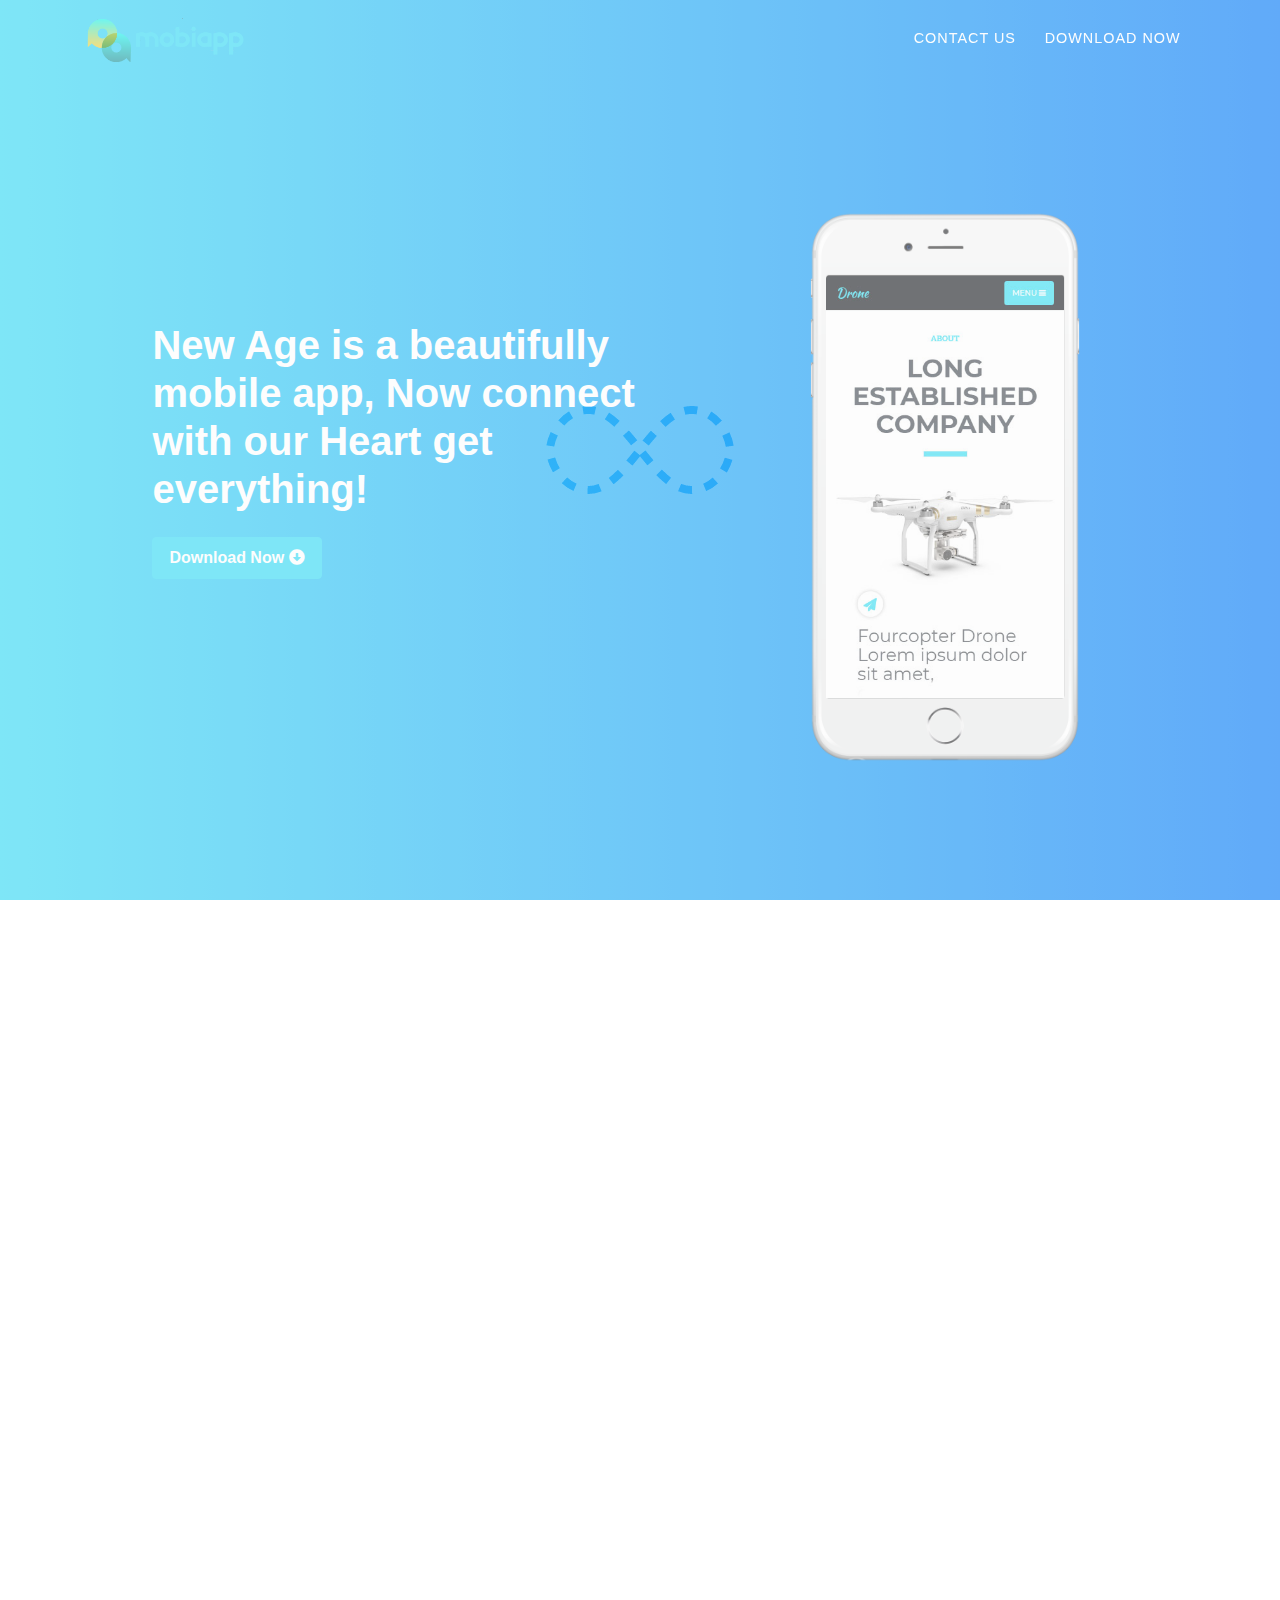
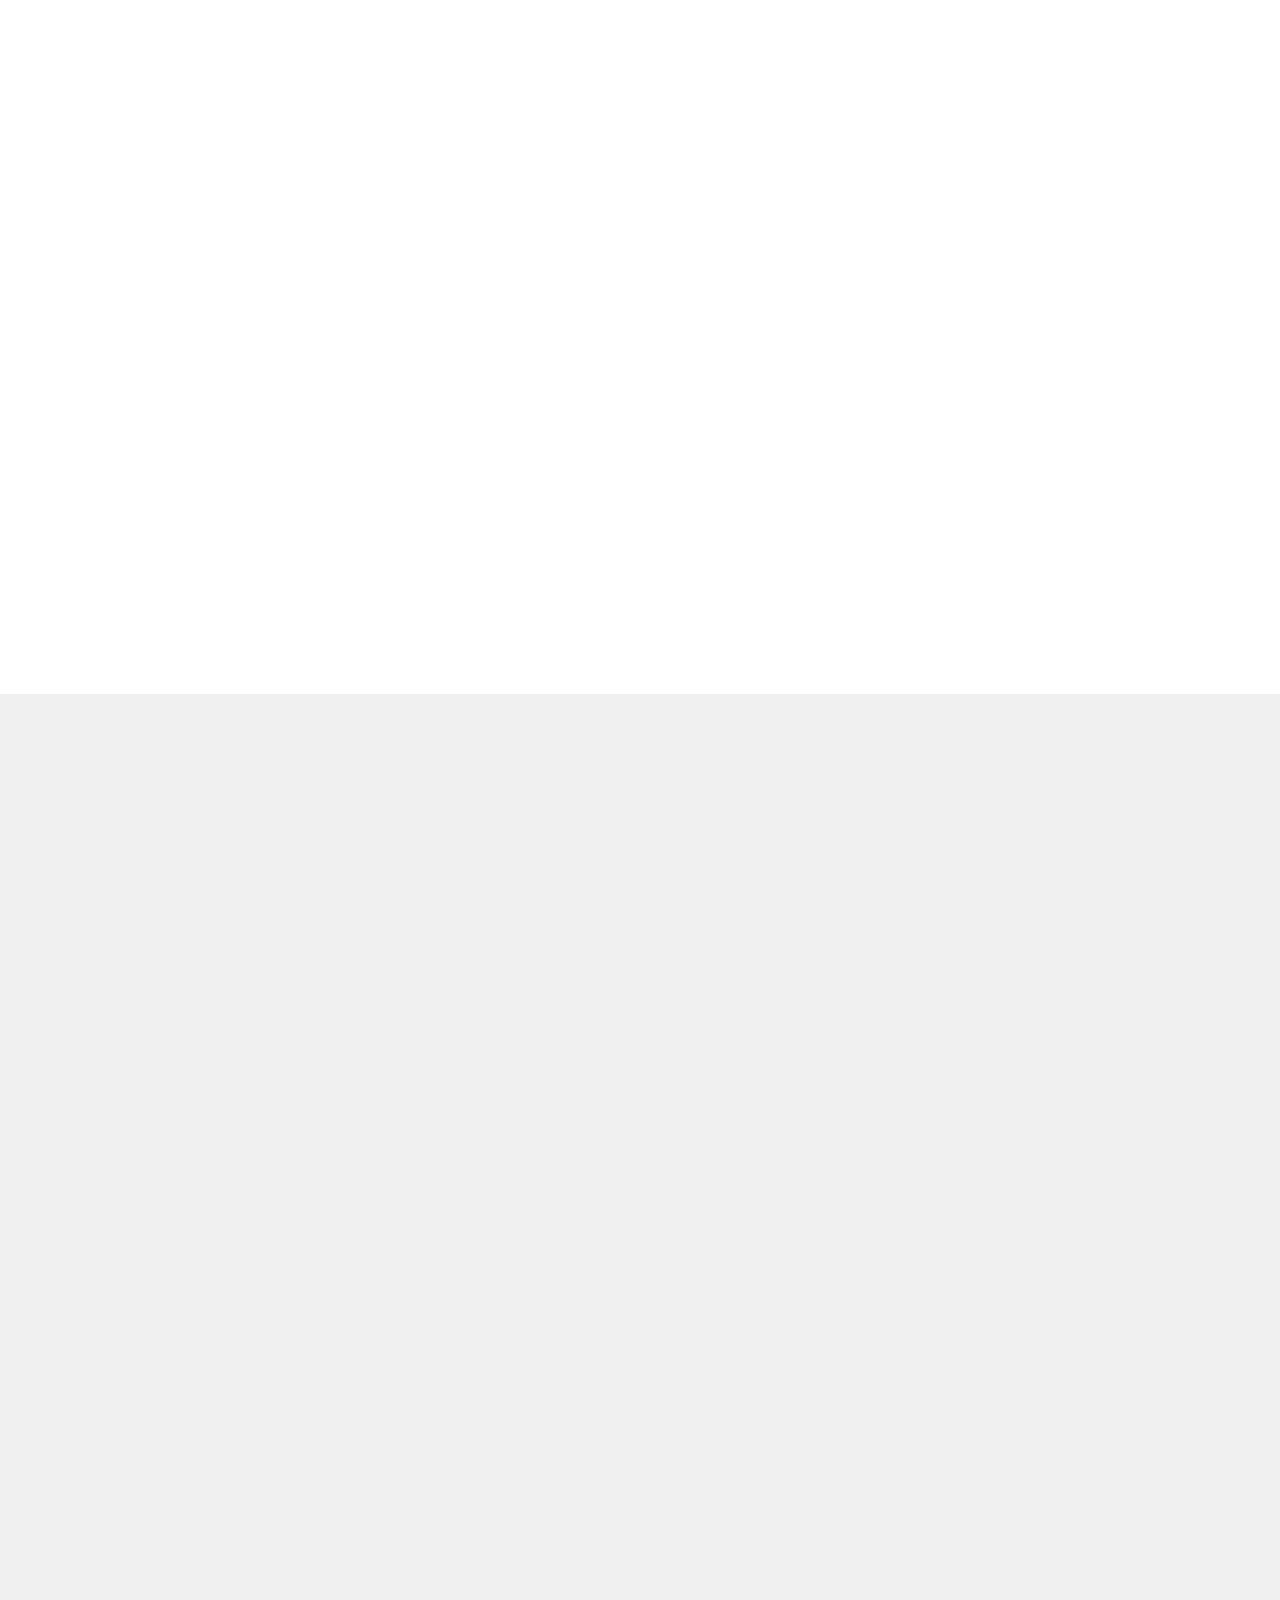
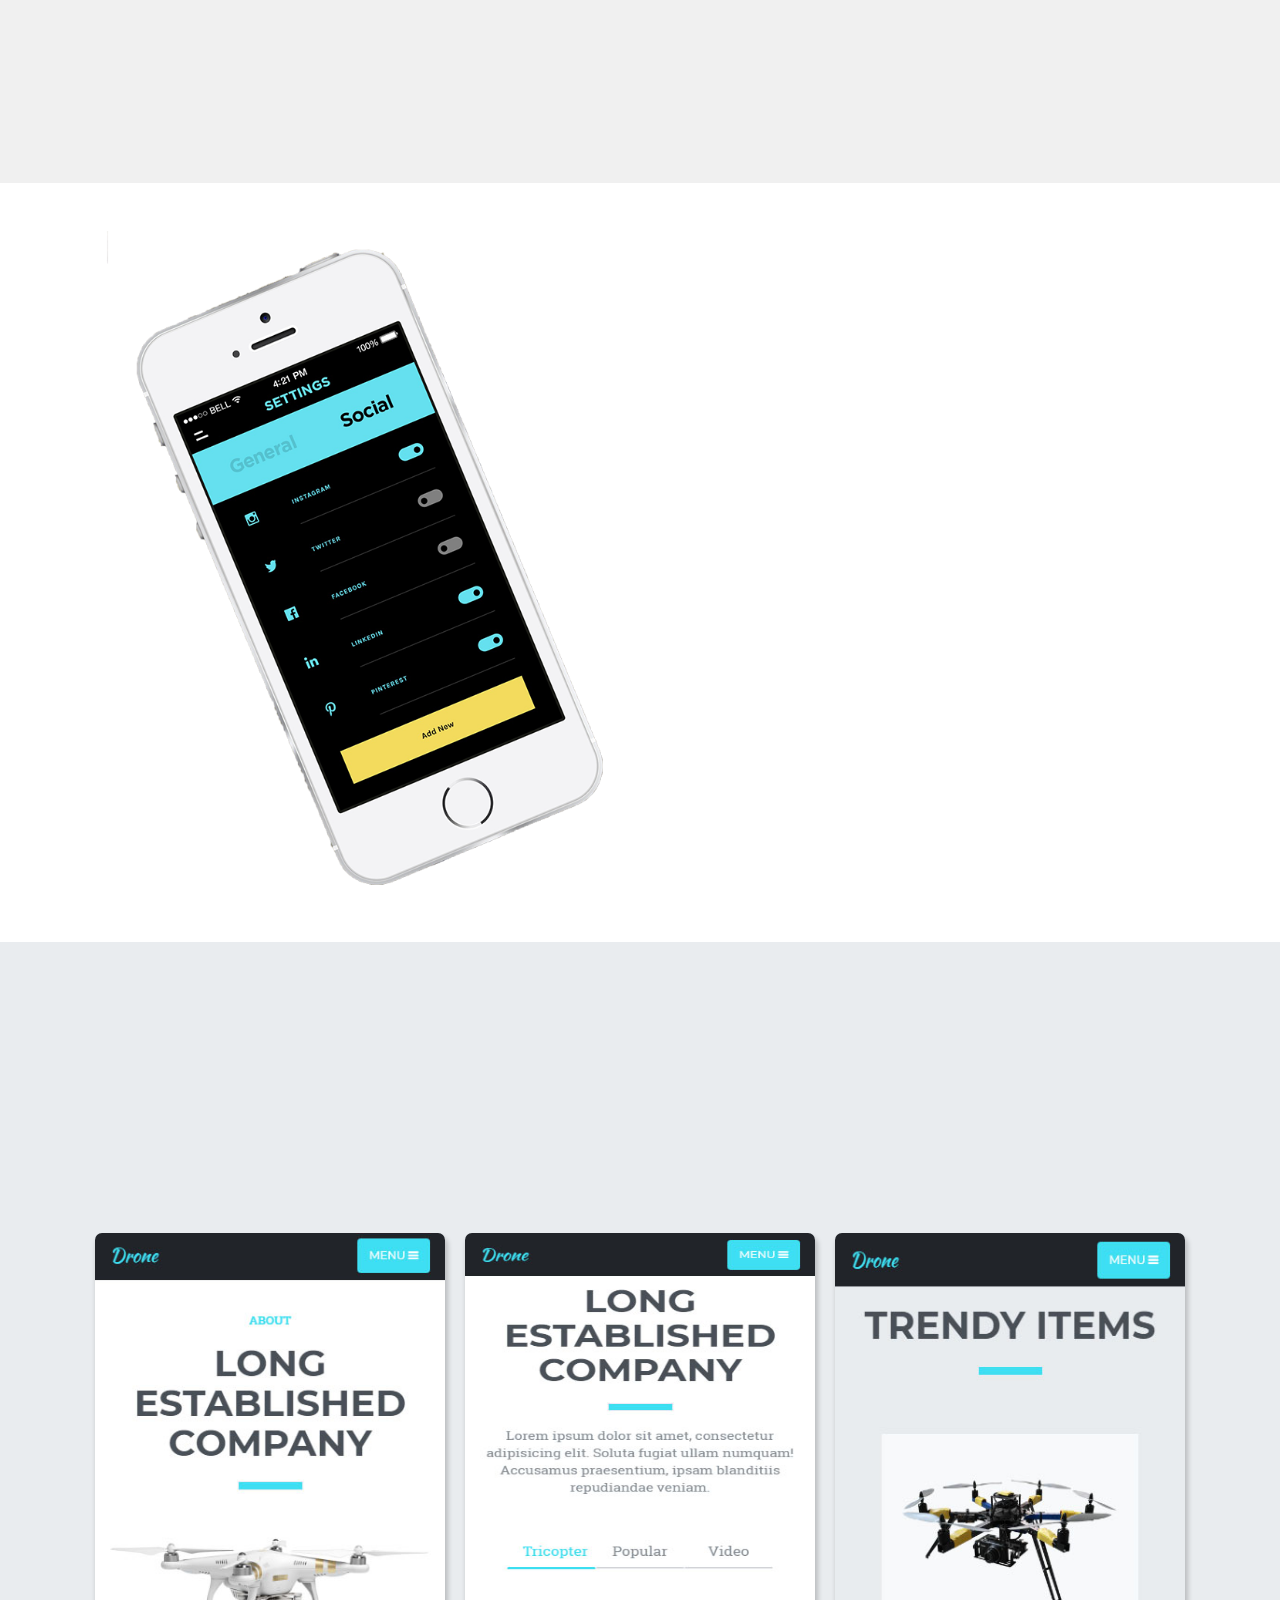
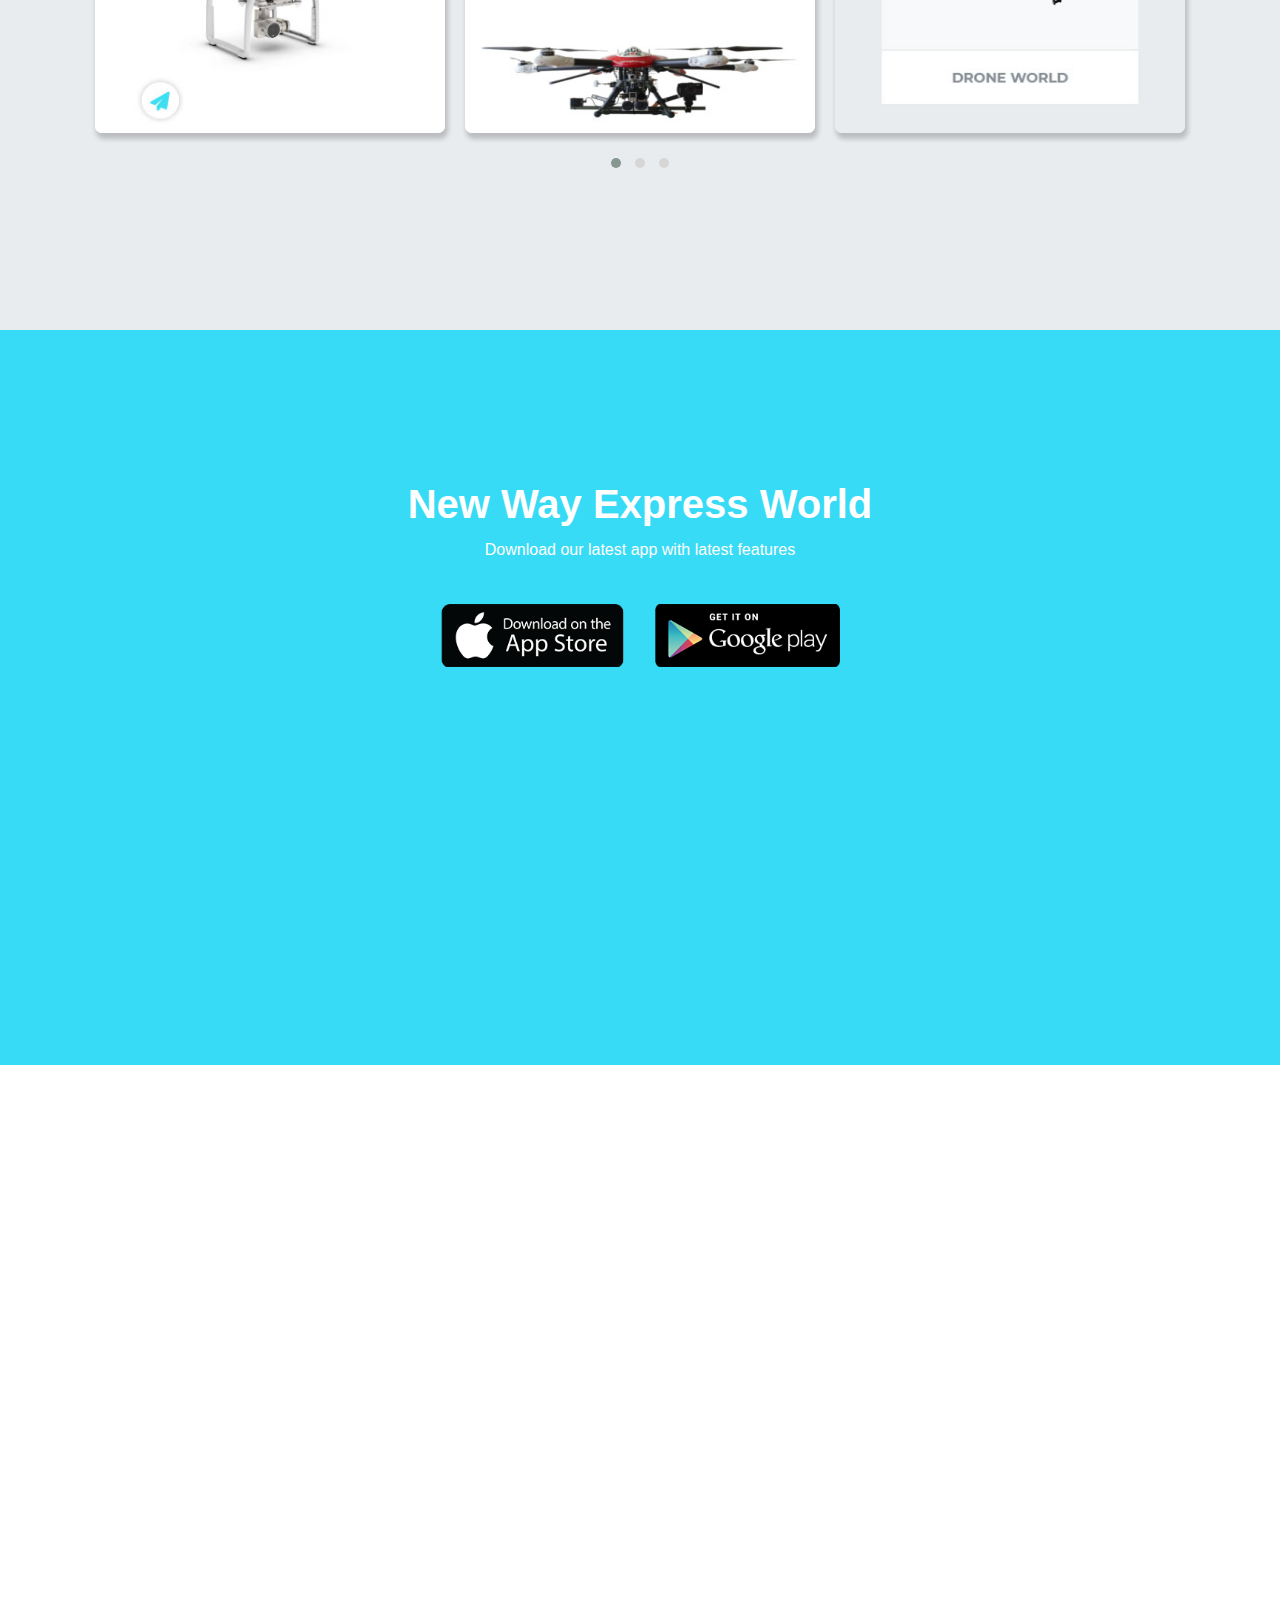
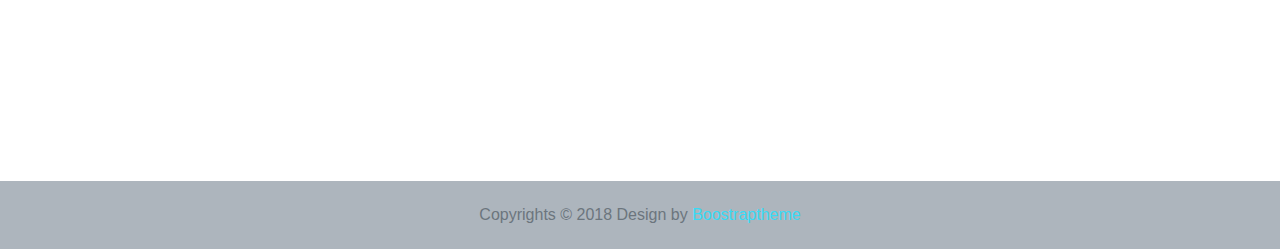
<file: public/without-npm-sass/index.html>
<!--
author: Boostraptheme
author URL: https://boostraptheme.com
License: Creative Commons Attribution 4.0 Unported
License URL: https://creativecommons.org/licenses/by/4.0/
-->

<!DOCTYPE html>
<html class="no-js" prefix="og: http://ogp.me/ns#"  lang="en-IN">
    <head>
        <meta charset="utf-8">
        <meta http-equiv="X-UA-Compatible" content="IE=edge,chrome=1">
        <title>Mobiapp - Mobile App Free Bootstrap Template</title>
        <meta http-equiv="x-ua-compatible" content="ie=edge">
        <meta name="viewport" content="width=device-width, initial-scale=1, shrink-to-fit=no"> 

        <meta name="description" content="We craft awesome Bootstrap themes for free and share selected resources for web designer &amp; developer. Download Free HTML themes for Bootstrap" /> 
        <link href="img/mobiapp_logo_96dp.png" rel="apple-touch-icon" sizes="96x96">
        <link href="img/mobiapp_logo_96dp.png" rel="icon" sizes="96x96" type="image/png">
        <link href="img/mobiapp_logo_32dp.png" rel="icon" sizes="32x32" type="image/png">
        <meta content="img/mobiapp_logo_96dp.png" name="msapplication-TileImage">
        
        <meta property="og:url" content="https://www.boostraptheme.com/demo/index.html" />
        <meta property="og:title" content="Mobiapp - Mobile App Free Bootstrap Template | BoostrapTheme" />
        <meta property="og:locale" content="en_IN" /> 
        <meta property="og:site_name" content="Boostraptheme" />
        <meta name="twitter:card" content="summary" />
        <meta name="twitter:site" content="BoostrapTheme" />
        <meta name="twitter:creator" content="BoostrapTheme" />

        <link rel='stylesheet' href="https://maxcdn.bootstrapcdn.com/font-awesome/4.7.0/css/font-awesome.min.css">
        <link href="https://use.fontawesome.com/releases/v5.0.6/css/all.css" rel="stylesheet">
        <link rel="stylesheet" href="device-mockups/device-mockups.min.css">
        <link rel="stylesheet" href="css/owl.carousel.min.css">
        <link rel="stylesheet" href="css/owl.theme.default.min.css">
        <link rel="stylesheet" href="css/animate.min.css">
        <link rel="stylesheet" href="css/bootstrap.css">
        <link rel="stylesheet" href="css/app.css">

        <script src="js/jquery.min.js"></script>
        <script> $(window).on('load', function(){ $(".loader").fadeOut(2000); }); </script>

    </head>

    <body>

        <div class="loader"></div>
        <!-- NAVIGATION 
            ==============-->
            <nav class="navbar navbar-expand-lg navbar-dark fixed-top" id="mainNav">
              <div class="container">
                <a class="navbar-brand js-scroll-trigger" href="index.html#home"><img src="img/logo.png" alt="" class="img-fluid"></a>
                <button class="navbar-toggler navbar-toggler-right" type="button" data-toggle="collapse" data-target="#navbarResponsive" aria-controls="navbarResponsive" aria-expanded="false" aria-label="Toggle navigation">
                  Menu
                  <i class="fas fa-bars"></i>
                </button>
                <div class="collapse navbar-collapse" id="navbarResponsive">
                  <ul class="navbar-nav text-uppercase ml-auto">
                    <li class="nav-item">
                      <a class="nav-link js-scroll-trigger" href="#contact">Contact us</a>
                    </li>
                    <li class="nav-item">
                      <a class="nav-link js-scroll-trigger" href="#download">Download Now </a>
                    </li>
                  </ul>
                </div>
              </div>
            </nav>  

        <!--APP HEADER
            ================--> 
            <section class="masthead">
              <div class="container h-100">
                <div class="row h-100">
                  <div class="col-lg-7 my-auto">
                    <div class="header-content mx-auto  animated wow zoomIn" data-wow-duration="0.3s" data-wow-delay=".1s">
                      <h1 class="mx-auto">New Age is a beautifully mobile app, Now connect with our Heart get everything!</h1>
                      <a href="#download"><button  class="btn btn-white mt-4 py-2 px-3 ">Download Now <i class="fas fa-arrow-alt-circle-down"></i></button></a>
                    </div>
                  </div>
                  <div class="col-lg-5 my-auto">
                    <div class="device-container">
                      <div class="device-mockup iphone6_plus portrait white animated wow bounceInUp" data-wow-duration="1s" data-wow-delay=".5s">
                        <div class="device">
                          <div class="screen">
                            <img src="img/app/six.jpg" class="img-fluid" alt="">
                          </div>
                          <div class="button">
                          </div>
                        </div>
                      </div>
                    </div>
                  </div>
                </div>
              </div>
            </section>
            <div class="bg-banner-img">
              <!-- <img src="img/bg-curve.png" alt=""> -->
            </div>

        <!-- APP ABOUT    
            ================-->
            <section id="app-about" class="app-about"> 
              <div class="container">
                <div class="row first">
                  <div class="col-md-4 wow flipInX" data-wow-delay="0.3s">
                    <img src="img/app/five.jpg" alt="" class="first img-fluid">
                    <img src="img/app/second.jpg" alt="" class="second img-fluid">
                  </div> 
                  <div class="col-md-6 m-auto wow fadeInRight" data-wow-delay="0.6s">
                    <div class="app-about-cont">
                      <i class="fab fa-android"></i>
                      <h3>Get in touch with our heart</h3>
                      <p>Besides Android Application Development, a leading company may also help you with custom application development on other popular platforms.</p>
                    </div>
                  </div>
                </div> 
                <div class="row second"> 
                  <div class="col-md-6 m-auto wow fadeInRight" data-wow-delay="0.3s">
                    <div class="app-about-cont right">
                      <i class="fab fa-apple"></i>
                      <h3>Get in touch with our heart</h3>
                      <p>With the advent of technology, many new innovative technologies and mobile phones are being packed with intricate hardware.</p>
                    </div>
                  </div>
                  <div class="col-md-4 wow flipInX" data-wow-delay="0.6s">
                    <img src="img/app/seventh.jpg" alt="" class="third img-fluid">
                    <img src="img/app/six.jpg" alt="" class="fourth img-fluid">
                  </div> 
                </div> 
              </div>
            </section>

        <!-- OUR PROCESS    
            ================-->
            <section id="our-process" class="our-process"> 
              <div class="container">   
                <div class="row mb-5 wow fadeInUp" data-wow-delay="0.3s">
                    <div class="col-md-12 text-center">
                        <div class="heading">
                            <h1>Superb Feature</h1>
                            <div class="bord-bot"></div>
                        </div>
                    </div>
                </div>
                <div class="row">
                  <div class="col-md-4 wow fadeInLeft" data-wow-delay="0.3s">
                    <div class="col-md-12 col-sm-12">
                      <div class="service-desc-cont">
                        <i class="fa fa-bar-chart-o"></i>
                        <h5>Contrast Ratio</h5>
                        <p>Contrast ratio is the difference between the darkest black and the brightest white a TV can produce experts makes any decision.</p>
                      </div>
                    </div>
                    <div class="col-md-12 col-sm-12">
                      <div class="service-desc-cont">
                        <i class="fa fa-globe"></i>
                        <h5>Offline voice typing</h5>
                        <p>voice dictations in Jelly bean can be done in flight mode or without an internet connection. All the phrasing voice.</p>
                      </div>
                    </div>
                    <div class="col-md-12 col-sm-12">
                      <div class="service-desc-cont mb-5">
                        <i class="fa fa-battery-full"></i>
                        <h5>Triple buffering</h5>
                        <p> Android used to lag in the race with iPhone and windows phone in terms of smooth visual display and notifications.</p>
                      </div>
                    </div> 
                  </div>
                  <div class="col-md-4 wow bounceInUp" data-wow-delay="0.6s">
                    <div class="servie-img text-center">
                      <img src="img/iphone-x.png" alt="" class="img-fluid">
                    </div>
                  </div>
                  <div class="col-md-4 wow fadeInRight" data-wow-delay="0.9s">
                    <div class="col-md-12 col-sm-12">
                      <div class="service-desc-cont">
                        <i class="fab fa-app-store"></i>
                        <h5>Automatic widget resizing</h5>
                        <p>Unlike conventional widget structure, Android 4.1 has introduced the automatic resizing of widget according to home.</p>
                      </div>
                    </div>
                    <div class="col-md-12 col-sm-12">
                      <div class="service-desc-cont">
                        <i class="fa fa-archive"></i>
                        <h5>Advanced notification panel</h5>
                        <p> A notification panel cannot be usual one if its about the new version of Android. This is the reason that Jelly bean.</p>
                      </div>
                    </div>
                    <div class="col-md-12 col-sm-12">
                      <div class="service-desc-cont">
                        <i class="fa fa-life-bouy"></i>
                        <h5>Predictive Keywords</h5>
                        <p>In terms of advanced algorithm for predicting text has been introduced. Better search results with voice searching.</p>
                      </div>
                    </div> 
                  </div>
                </div>
              </div>
            </section>    

        <!-- FAQ    
            ================-->
            <section id="faq" class="faq py-5">
              <div class="container">
                <div class="row">
                  <div class="col-md-6">
                    <div class="faq-img">
                      <img src="img/doubel-mobile.png" alt="" class="img-fluid">
                    </div>
                  </div>
                  <div class="col-md-6 col-sm-12 wow fadeInUp mt-5 mx-auto" data-wow-delay="0.6s">
                    <div class="faq-cont">
                        <div id="accordion">
                          <div class="card">
                            <div class="card-header" id="headingOne">
                              <h5 class="mb-0">
                                <button class="btn btn-link" data-toggle="collapse" data-target="#collapseOne" aria-expanded="true" aria-controls="collapseOne">
                                  <i class="fa fa-arrow-right"></i>
                                  Why Use Mobiapp? 
                                </button>
                              </h5>
                            </div>

                            <div id="collapseOne" class="collapse show" aria-labelledby="headingOne" data-parent="#accordion">
                              <div class="card-body">
                                Because there is standard vibration and ringing functions are utilised to alert users to incoming calls messages and social networking notifications.  Along with the built in ringtones, there is also have the luxury of MP3 ringtone support, which means users can assign their favourite music tracks as ringtones. The task of taking them is made all the more simple thanks to Autofocus and face detection included as standard.  Geo-tagging is another feature of the camera which functions thanks to GPS and allows users to keep tabs of where they took their photos.  Users also have the luxury of being able to shoot video footage with the camera.
                              </div>
                            </div>
                          </div>
                          <div class="card">
                            <div class="card-header" id="headingTwo">
                              <h5 class="mb-0">
                                <button class="btn btn-link collapsed" data-toggle="collapse" data-target="#collapseTwo" aria-expanded="false" aria-controls="collapseTwo">
                                  <i class="fa fa-arrow-right"></i>
                                  What Factors Mobiapp Use? 
                                </button>
                              </h5>
                            </div>
                            <div id="collapseTwo" class="collapse" aria-labelledby="headingTwo" data-parent="#accordion">
                              <div class="card-body">
                                Intense Research provides a range of marketing and business research solutions designed for our client’s specific needs based on our expert resources. The business scopes of Intense Research cover more than 30 industries includsing energy, new materials, transportation, daily consumer goods, chemicals, etc. We provide our clients with one-stop solution for all the research requirements.Techno Exponent is a pioneering Android application development company that offers custom Android app development services. Thus, we have been developing Android Smartphone and tablet applications dating back to the start of the decade. Hire Android developers at our disposition.
                              </div>
                            </div>
                          </div>
                          <div class="card">
                            <div class="card-header" id="headingThree">
                              <h5 class="mb-0">
                                <button class="btn btn-link collapsed" data-toggle="collapse" data-target="#collapseThree" aria-expanded="false" aria-controls="collapseThree">
                                  <i class="fa fa-arrow-right"></i>
                                  Mobiapp Network Security?  
                                </button>
                              </h5>
                            </div>
                            <div id="collapseThree" class="collapse" aria-labelledby="headingThree" data-parent="#accordion">
                              <div class="card-body">
                                Smart Phones are no longer a simple hand through which we could call a person or could send out message massage therapies to somebody; instead it is an accumulation of hand collection, electronic daily record, bridge to net, amusement source and so on. For lots of purposes we have set up many applications in our cell phone that we could not also remember them up until we are in real demand of them. Several of those applications are so helpful and also private that we need real safety and security to shield them from unwanted entry and un-authorized un-installation. For this kind of inconvenience, first thing comes in my thoughts is AppLock.
                              </div>
                            </div>
                          </div>
                          <div class="card">
                            <div class="card-header" id="headingThree">
                              <h5 class="mb-0">
                                <button class="btn btn-link collapsed" data-toggle="collapse" data-target="#collapseFourth" aria-expanded="false" aria-controls="collapseThree">
                                  <i class="fa fa-arrow-right"></i>
                                  How Mobiapp work?  
                                </button>
                              </h5>
                            </div>
                            <div id="collapseFourth" class="collapse" aria-labelledby="headingThree" data-parent="#accordion">
                              <div class="card-body">
                                The various other functions of this application are; fast lock switcher on standing bar, re-lock, fast leave, never ever reveals the app lock symbol from the launcher, AppLock itself can not be uninstalled; activity fantastic could not get rid of AppLock etc. The costs version consists some even more attributes e.g. tailored background, time lock, place lock, random keyboard etc. The future benefits of this application will certainly be cloud backup, lock button (wifi, mobile data, 3G), fake lock, visitor log and so on.In one word we could state that this application is a dream application for a user who cares about the security as well as security of his/ her wise tool.
                              </div>
                            </div>
                          </div>
                        </div>
                    </div>
                </div>   
                </div>
              </div>
            </section>

        <!-- GALLERY    
            ================-->
            <section id="gallery" class="gallery">
              <div class="container">
                <div class="row mb-5 wow fadeInUp" data-wow-delay="0.3s">
                    <div class="col-md-12 text-center">
                        <div class="heading">
                            <h1>Our Gallery</h1>
                            <div class="bord-bot"></div>
                        </div>
                    </div>
                </div>
                <div class="row">
                  <div class="col-md-12">
                    <div id="gallery-slider" class="owl-carousel owl-theme">
                      <div class="gallery-img">
                        <img src="img/app/first.jpg" alt="" class="img-fluid">
                      </div> 
                      <div class="gallery-img">
                        <img src="img/app/second.jpg" alt="" class="img-fluid">
                      </div> 
                      <div class="gallery-img">
                        <img src="img/app/third.jpg" alt="" class="img-fluid">
                      </div> 
                      <div class="gallery-img">
                        <img src="img/app/four.jpg" alt="" class="img-fluid">
                      </div> 
                      <div class="gallery-img">
                        <img src="img/app/five.jpg" alt="" class="img-fluid">
                      </div>
                      <div class="gallery-img">
                        <img src="img/app/six.jpg" alt="" class="img-fluid">
                      </div> 
                      <div class="gallery-img">
                        <img src="img/app/seventh.jpg" alt="" class="img-fluid">
                      </div>  
                    </div>
                  </div>
                </div>
              </div>
            </section> 
        
        <!-- DOWNLOAD APP    
            ================-->
            <section id="download" class="download-app pb-0">
              <div class="container">
                <div class="row">
                  <div class="col-md-12 text-center mb-4">
                    <h1>New Way Express World</h1>
                    <p>Download our latest app with latest features</p>
                  </div>
                  <div class="col-md-6 apple"><a href="#"><img src="img/app/apple.png" alt="" class="img-fluid"></a></div>
                  <div class="col-md-6 android"><a href="#"><img src="img/app/android.png" alt="" class="img-fluid"></a></div>
                  <div class="col-md-12 text-center mt-5 mx-auto">
                    <div class="device-container">
                      <div class="device-mockup iphone6_plus portrait white wow bounceInUp"  data-wow-delay=".5s">
                        <div class="device">
                          <div class="screen">
                            <img src="img/app/six.jpg" class="img-fluid" alt="">
                          </div> 
                        </div>
                      </div>
                    </div>
                  </div>
                </div>
              </div>
            </section> 

        <!-- CONTACT    
            ================-->
            <section id="contact" class="contact">
              <div class="container"> 
                <div class="row mb-5 wow fadeInUp" data-wow-delay="0.3s">
                    <div class="col-md-12 text-center">
                        <div class="heading">
                            <h1>Conect On Social</h1>
                            <div class="bord-bot"></div>
                            <p class="wow fadeInUp" data-wow-delay="0.4s">Connect with mobiapp on social networking sites</p>
                        </div>
                    </div>
                </div>
                <div class="row">
                  <div class="col-md-3 col-sm-6 text-center">
                    <div class="contact-cont wow fadeInUp"  data-wow-delay="0.3s">
                      <a href="#">
                        <img src="img/icon/icon-1.png" alt="" class="img-fluid">
                        <h5>10000+ Likes</h5>
                      </a>
                    </div>
                  </div>
                  <div class="col-md-3 col-sm-6 text-center">
                    <div class="contact-cont wow fadeInUp"  data-wow-delay="0.6s">
                      <a href="#">
                        <img src="img/icon/icon-2.png" alt="" class="img-fluid">
                        <h5>8000+ Followers</h5>
                      </a>
                    </div>
                  </div>
                  <div class="col-md-3 col-sm-6 text-center">
                    <div class="contact-cont wow fadeInUp"  data-wow-delay="0.9s">
                      <a href="#">
                        <img src="img/icon/icon-4.png" alt="" class="img-fluid">
                        <h5>5000+ Followers</h5>
                      </a>
                    </div>
                  </div>
                  <div class="col-md-3 col-sm-6 text-center">
                    <div class="contact-cont wow fadeInUp"  data-wow-delay="1.2s">
                      <a href="#">
                        <img src="img/icon/icon-3.png" alt="" class="img-fluid">
                        <h5>53000+ View</h5>
                      </a>
                    </div>
                  </div>
                </div>
              </div>
            </section> 

        <!-- FOOTER 
            ==============-->
            <footer id="footer" class="footer">
              <div class="container-fluid">
                <div class="row top-footer">
                  <div class="col-md-12 text-center">
                    <p>Copyrights &copy; 2018 Design by <a href="https://boostraptheme.com/">Boostraptheme</a></p>
                  </div> 
                </div> 
              </div>
            </footer>

        <script src="js/popper.min.js"></script>
        <script src="js/bootstrap.min.js"></script>
        <script src="js/jquery.easing.min.js"></script>
        <script src="js/owl.carousel.min.js"></script>
        <script src="js/wow.min.js"></script>        
        <script src="js/app.js"></script>
        <!--Start of Tawk.to Script-->
            <script type="text/javascript">
            var Tawk_API=Tawk_API||{}, Tawk_LoadStart=new Date();
            (function(){
            var s1=document.createElement("script"),s0=document.getElementsByTagName("script")[0];
            s1.async=true;
            s1.src='https://embed.tawk.to/5a6d77fc4b401e45400c7419/default';
            s1.charset='UTF-8';
            s1.setAttribute('crossorigin','*');
            s0.parentNode.insertBefore(s1,s0);
            })(); 
            </script>
        <!--End of Tawk.to Script-->
    </body>
</html>
</file>
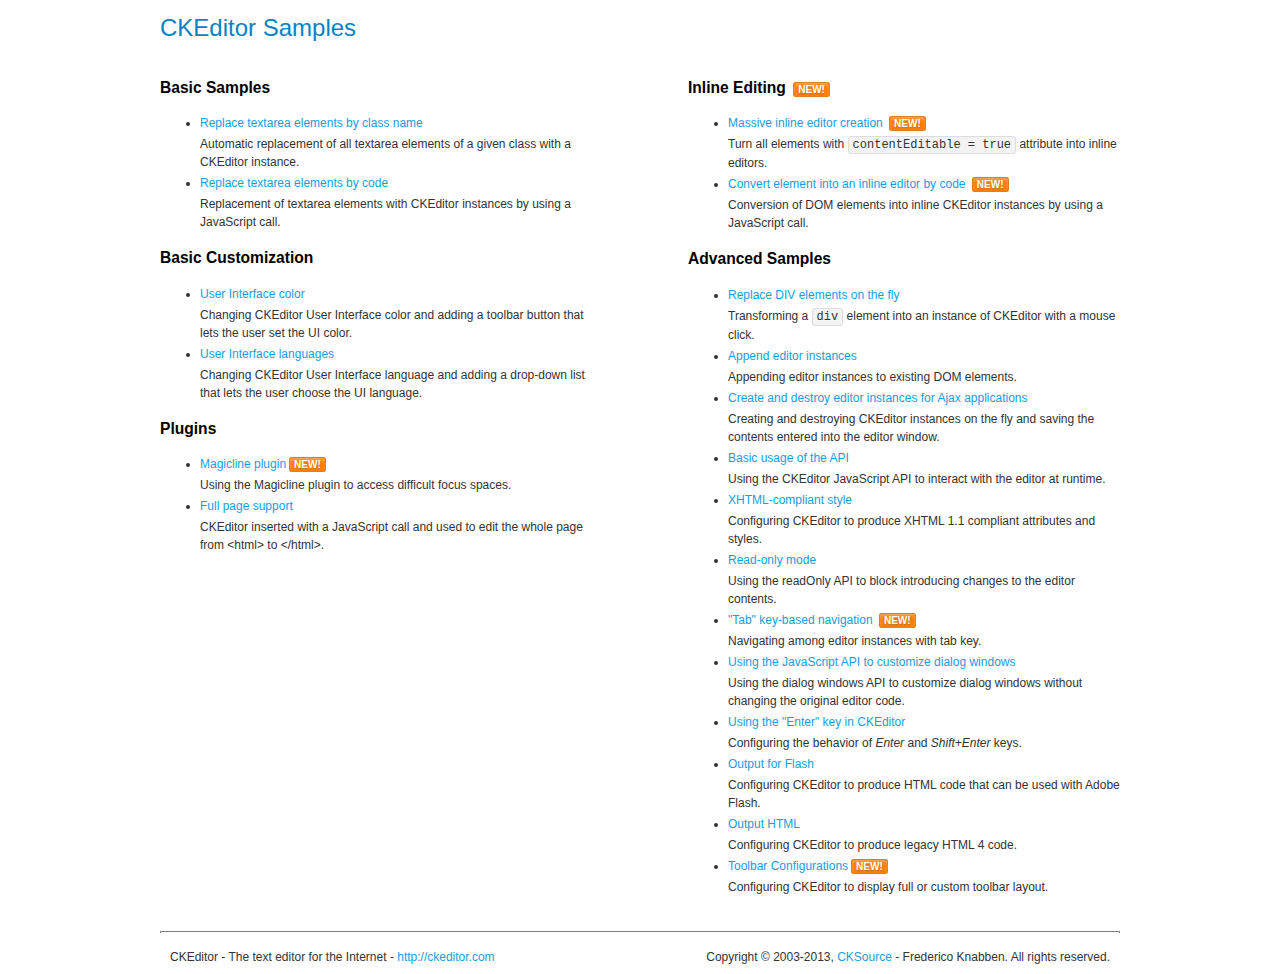
<file: public/assets/ckeditor/samples/index.html>
<!DOCTYPE html>
<!--
Copyright (c) 2003-2013, CKSource - Frederico Knabben. All rights reserved.
For licensing, see LICENSE.html or http://ckeditor.com/license
-->
<html>
<head>
	<title>CKEditor Samples</title>
	<meta charset="utf-8">
	<link rel="stylesheet" href="sample.css">
</head>
<body>
	<h1 class="samples">
		CKEditor Samples
	</h1>
	<div class="twoColumns">
		<div class="twoColumnsLeft">
			<h2 class="samples">
				Basic Samples
			</h2>
			<dl class="samples">
				<dt><a class="samples" href="replacebyclass.html">Replace textarea elements by class name</a></dt>
				<dd>Automatic replacement of all textarea elements of a given class with a CKEditor instance.</dd>

				<dt><a class="samples" href="replacebycode.html">Replace textarea elements by code</a></dt>
				<dd>Replacement of textarea elements with CKEditor instances by using a JavaScript call.</dd>
			</dl>

			<h2 class="samples">
				Basic Customization
			</h2>
			<dl class="samples">
				<dt><a class="samples" href="uicolor.html">User Interface color</a></dt>
				<dd>Changing CKEditor User Interface color and adding a toolbar button that lets the user set the UI color.</dd>

				<dt><a class="samples" href="uilanguages.html">User Interface languages</a></dt>
				<dd>Changing CKEditor User Interface language and adding a drop-down list that lets the user choose the UI language.</dd>
			</dl>


			<h2 class="samples">Plugins</h2>
<dl class="samples">
<dt><a class="samples" href="plugins/magicline/magicline.html">Magicline plugin</a><span class="new">New!</span></dt>
<dd>Using the Magicline plugin to access difficult focus spaces.</dd>

<dt><a class="samples" href="plugins/wysiwygarea/fullpage.html">Full page support</a></dt>
<dd>CKEditor inserted with a JavaScript call and used to edit the whole page from &lt;html&gt; to &lt;/html&gt;.</dd>
</dl>
		</div>
		<div class="twoColumnsRight">
			<h2 class="samples">
				Inline Editing <span class="new">New!</span>
			</h2>
			<dl class="samples">
				<dt><a class="samples" href="inlineall.html">Massive inline editor creation</a> <span class="new">New!</span></dt>
				<dd>Turn all elements with <code>contentEditable = true</code> attribute into inline editors.</dd>

				<dt><a class="samples" href="inlinebycode.html">Convert element into an inline editor by code</a> <span class="new">New!</span></dt>
				<dd>Conversion of DOM elements into inline CKEditor instances by using a JavaScript call.</dd>

				
			</dl>

			<h2 class="samples">
				Advanced Samples
			</h2>
			<dl class="samples">
				<dt><a class="samples" href="divreplace.html">Replace DIV elements on the fly</a></dt>
				<dd>Transforming a <code>div</code> element into an instance of CKEditor with a mouse click.</dd>

				<dt><a class="samples" href="appendto.html">Append editor instances</a></dt>
				<dd>Appending editor instances to existing DOM elements.</dd>

				<dt><a class="samples" href="ajax.html">Create and destroy editor instances for Ajax applications</a></dt>
				<dd>Creating and destroying CKEditor instances on the fly and saving the contents entered into the editor window.</dd>

				<dt><a class="samples" href="api.html">Basic usage of the API</a></dt>
				<dd>Using the CKEditor JavaScript API to interact with the editor at runtime.</dd>

				<dt><a class="samples" href="xhtmlstyle.html">XHTML-compliant style</a></dt>
				<dd>Configuring CKEditor to produce XHTML 1.1 compliant attributes and styles.</dd>

				<dt><a class="samples" href="readonly.html">Read-only mode</a></dt>
				<dd>Using the readOnly API to block introducing changes to the editor contents.</dd>

				<dt><a class="samples" href="tabindex.html">"Tab" key-based navigation</a> <span class="new">New!</span></dt>
				<dd>Navigating among editor instances with tab key.</dd>


				
<dt><a class="samples" href="plugins/dialog/dialog.html">Using the JavaScript API to customize dialog windows</a></dt>
<dd>Using the dialog windows API to customize dialog windows without changing the original editor code.</dd>

<dt><a class="samples" href="plugins/enterkey/enterkey.html">Using the &quot;Enter&quot; key in CKEditor</a></dt>
<dd>Configuring the behavior of <em>Enter</em> and <em>Shift+Enter</em> keys.</dd>

<dt><a class="samples" href="plugins/htmlwriter/outputforflash.html">Output for Flash</a></dt>
<dd>Configuring CKEditor to produce HTML code that can be used with Adobe Flash.</dd>

<dt><a class="samples" href="plugins/htmlwriter/outputhtml.html">Output HTML</a></dt>
<dd>Configuring CKEditor to produce legacy HTML 4 code.</dd>

<dt><a class="samples" href="plugins/toolbar/toolbar.html">Toolbar Configurations</a><span class="new">New!</span></dt>
<dd>Configuring CKEditor to display full or custom toolbar layout.</dd>

			</dl>
		</div>
	</div>
	<div id="footer">
		<hr>
		<p>
			CKEditor - The text editor for the Internet - <a class="samples" href="http://ckeditor.com/">http://ckeditor.com</a>
		</p>
		<p id="copy">
			Copyright &copy; 2003-2013, <a class="samples" href="http://cksource.com/">CKSource</a> - Frederico Knabben. All rights reserved.
		</p>
	</div>
</body>
</html>
</file>
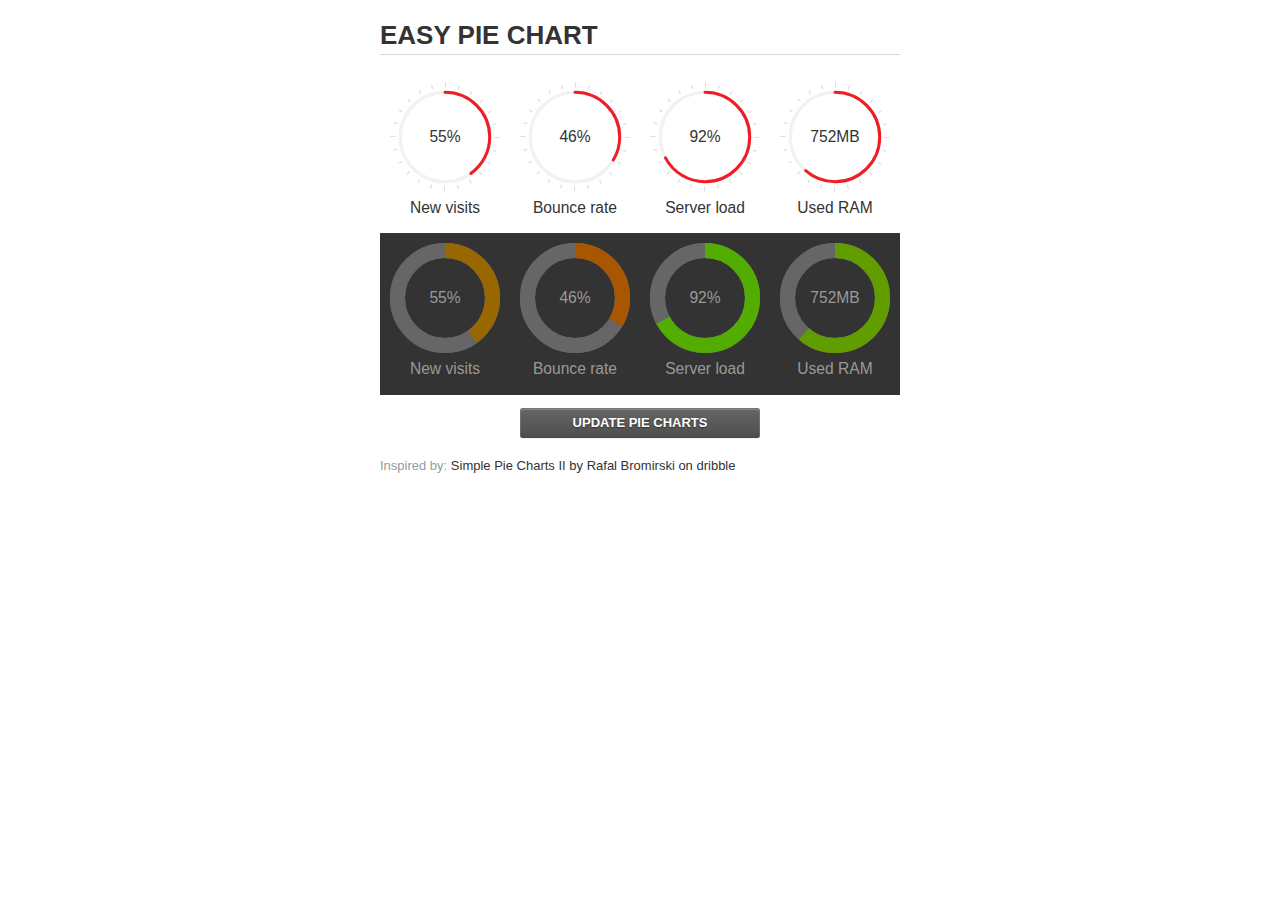
<file: public/assets/jquery-easy-pie-chart/examples/index.html>
<!doctype html>
<html>
    <head>
        <meta charset="utf-8">
        <title>Easy Pie Chart</title>
        <script type="text/javascript" src="https://ajax.googleapis.com/ajax/libs/jquery/1.7.2/jquery.min.js"></script>
        <script type="text/javascript" src="http://html5shiv.googlecode.com/svn/trunk/html5.js"></script>
        <script type="text/javascript" src="excanvas.js"></script>
        <script type="text/javascript" src="../jquery.easy-pie-chart.js"></script>

        <link rel="stylesheet" type="text/css" href="style.css" media="screen">
        <link rel="stylesheet" type="text/css" href="../jquery.easy-pie-chart.css" media="screen">

        <meta name="viewport" content="width=device-width, initial-scale=1.0">

        <script type="text/javascript">
            var initPieChart = function() {
                $('.percentage').easyPieChart({
                    animate: 1000
                });
                $('.percentage-light').easyPieChart({
                    barColor: function(percent) {
                        percent /= 100;
                        return "rgb(" + Math.round(255 * (1-percent)) + ", " + Math.round(255 * percent) + ", 0)";
                    },
                    trackColor: '#666',
                    scaleColor: false,
                    lineCap: 'butt',
                    lineWidth: 15,
                    animate: 1000
                });

                $('.updateEasyPieChart').on('click', function(e) {
                  e.preventDefault();
                  $('.percentage, .percentage-light').each(function() {
                    var newValue = Math.round(100*Math.random());
                    $(this).data('easyPieChart').update(newValue);
                    $('span', this).text(newValue);
                  });
                });
            };
        </script>
    </head>
    <body onload="initPieChart();">
        <div class="container">
            <h1>EASY PIE CHART</h1>
            <div class="chart">
                <div class="percentage success" data-percent="55"><span>55</span>%</div>
                <div class="label">New visits</div>
            </div>
            <div class="chart">
                <div class="percentage" data-percent="46"><span>46</span>%</div>
                <div class="label">Bounce rate</div>
            </div>
            <div class="chart">
                <div class="percentage" data-percent="92"><span>92</span>%</div>
                <div class="label">Server load</div>
            </div>
            <div class="chart">
                <div class="percentage" data-percent="84"><span>752</span>MB</div>
                <div class="label">Used RAM</div>
            </div>
            <div style="clear:both;"></div>
            <div class="dark">
                <div class="chart">
                    <div id="sparkline_bar" class="percentage-light" data-percent="55"><span>55</span>%</div>
                    <div class="label">New visits</div>
                </div>
                <div class="chart">
                    <div id="sparkline_bar" class="percentage-light" data-percent="46"><span>46</span>%</div>
                    <div class="label">Bounce rate</div>
                </div>
                <div class="chart">
                    <div class="percentage-light" data-percent="92"><span>92</span>%</div>
                    <div class="label">Server load</div>
                </div>
                <div class="chart">
                    <div class="percentage-light" data-percent="84"><span>752</span>MB</div>
                    <div class="label">Used RAM</div>
                </div>
                <div style="clear:both;"></div>
            </div>

            <p><a href="#" class="button updateEasyPieChart">Update pie charts</a></p>

            <p class="credits">Inspired by: <a href="http://drbl.in/ezuc" target="_blank">Simple Pie Charts II by Rafal Bromirski on dribble</a></p>
        </div>
    </body>
</html>
</file>
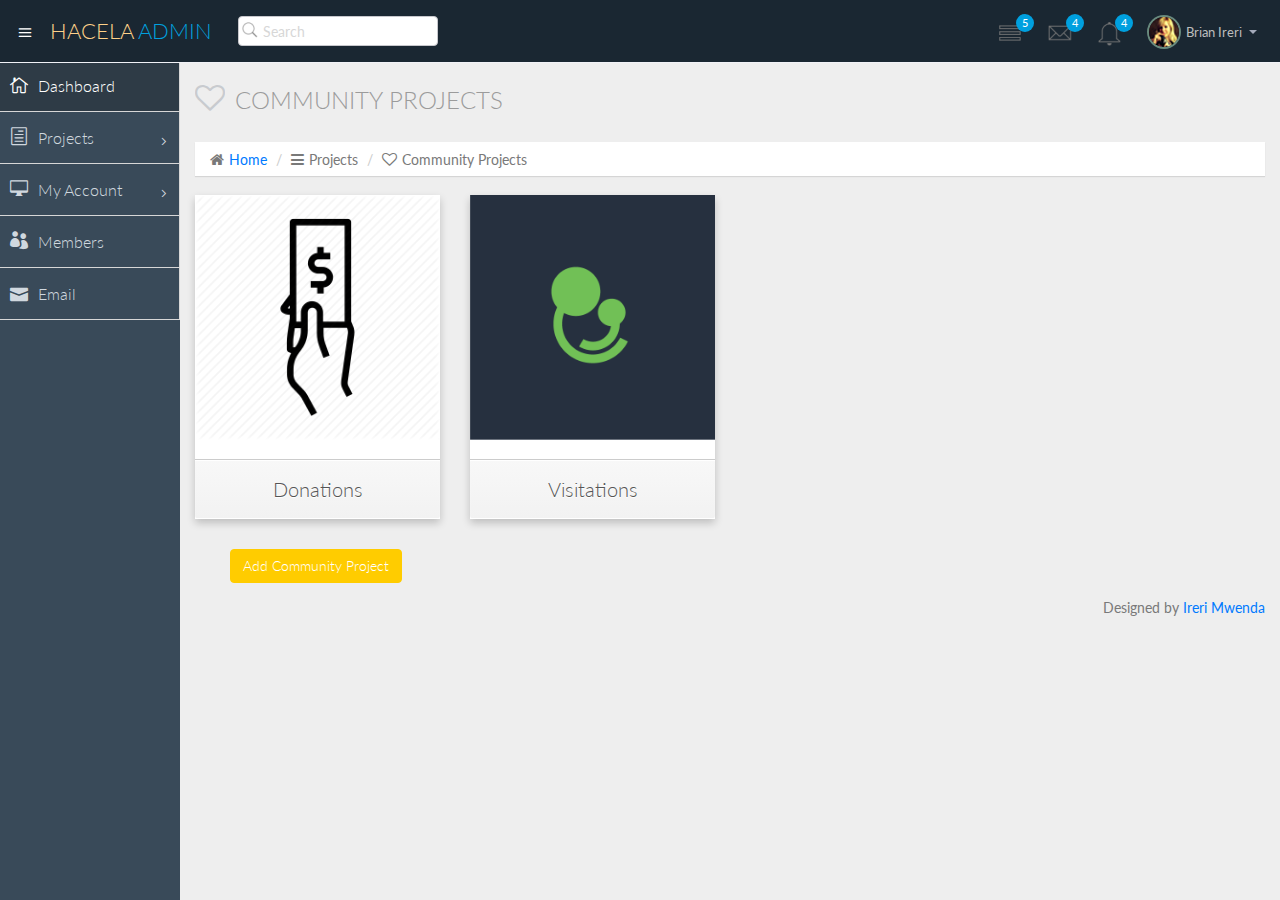
<file: public/community.html>
<!DOCTYPE html>
<html lang="en">

<head>
  <meta charset="utf-8">
  <meta name="viewport" content="width=device-width, initial-scale=1.0">
  <meta name="description" content="Creative - Bootstrap 3 Responsive Admin Template">
  <meta name="author" content="GeeksLabs">
  <meta name="keyword" content="Creative, Dashboard, Admin, Template, Theme, Bootstrap, Responsive, Retina, Minimal">
  <link rel="shortcut icon" href="img/favicon.png">

  <title>Hacela-Admin | Community Projects</title>

  <!-- Bootstrap CSS -->
  <link href="css/bootstrap.min.css" rel="stylesheet">
  <!-- bootstrap theme -->
  <link href="css/bootstrap-theme.css" rel="stylesheet">
  <!--external css-->
  <!-- font icon -->
  <link href="css/elegant-icons-style.css" rel="stylesheet" />
  <link href="css/font-awesome.min.css" rel="stylesheet" />
  <!-- Custom styles -->
  <link href="css/style.css" rel="stylesheet">
  <link href="css/style-responsive.css" rel="stylesheet" />

  <!-- HTML5 shim and Respond.js IE8 support of HTML5 -->
  <!--[if lt IE 9]>
      <script src="js/html5shiv.js"></script>
      <script src="js/respond.min.js"></script>
      <script src="js/lte-ie7.js"></script>
    <![endif]-->

    <!-- =======================================================
      Theme Name: NiceAdmin
      Theme URL: https://bootstrapmade.com/nice-admin-bootstrap-admin-html-template/
      Author: BootstrapMade
      Author URL: https://bootstrapmade.com
    ======================================================= -->
</head>

<body>
  <!-- container section start -->
  <section id="container" class="">
    <!--header start-->

    <header class="header dark-bg">
      <div class="toggle-nav">
        <div class="icon-reorder tooltips" data-original-title="Toggle Navigation" data-placement="bottom"><i class="icon_menu"></i></div>
      </div>

      <!--logo start-->
      <a href="index.html" class="logo">Hacela <span class="lite">Admin</span></a>
      <!--logo end-->

      <div class="nav search-row" id="top_menu">
        <!--  search form start -->
        <ul class="nav top-menu">
          <li>
            <form class="navbar-form">
              <input class="form-control" placeholder="Search" type="text">
            </form>
          </li>
        </ul>
        <!--  search form end -->
      </div>

      <div class="top-nav notification-row">
        <!-- notificatoin dropdown start-->
        <ul class="nav pull-right top-menu">

         <!-- task notificatoin start -->
         <li id="task_notificatoin_bar" class="dropdown">
            <a data-toggle="dropdown" class="dropdown-toggle" href="#">
                            <i class="icon-task-l"></i>
                            <span class="badge bg-important">5</span>
                        </a>
            <ul class="dropdown-menu extended tasks-bar">
              <div class="notify-arrow notify-arrow-blue"></div>
              <li>
                <p class="blue">You have 5 pending Activities</p>
              </li>
              <li>
                <a href="#">
                  <div class="task-info">
                    <div class="desc">Loan Repayment </div>
                    <div class="percent">90%</div>
                  </div>
                  <div class="progress progress-striped">
                    <div class="progress-bar progress-bar-success" role="progressbar" aria-valuenow="90" aria-valuemin="0" aria-valuemax="100" style="width: 90%">
                      <span class="sr-only">90% Complete (success)</span>
                    </div>
                  </div>
                </a>
              </li>
              <li>
                <a href="#">
                  <div class="task-info">
                    <div class="desc">
                      Merry-Go-Round Contribution
                    </div>
                    <div class="percent">30%</div>
                  </div>
                  <div class="progress progress-striped">
                    <div class="progress-bar progress-bar-warning" role="progressbar" aria-valuenow="30" aria-valuemin="0" aria-valuemax="100" style="width: 30%">
                      <span class="sr-only">30% Complete (warning)</span>
                    </div>
                  </div>
                </a>
              </li>
              <li>
                <a href="#">
                  <div class="task-info">
                    <div class="desc">Investment Contribution</div>
                    <div class="percent">80%</div>
                  </div>
                  <div class="progress progress-striped">
                    <div class="progress-bar progress-bar-info" role="progressbar" aria-valuenow="80" aria-valuemin="0" aria-valuemax="100" style="width: 80%">
                      <span class="sr-only">80% Complete</span>
                    </div>
                  </div>
                </a>
              </li>
              <li>
                <a href="#">
                  <div class="task-info">
                    <div class="desc">Community Service Contribution</div>
                    <div class="percent">78%</div>
                  </div>
                  <div class="progress progress-striped">
                    <div class="progress-bar progress-bar-danger" role="progressbar" aria-valuenow="78" aria-valuemin="0" aria-valuemax="100" style="width: 78%">
                      <span class="sr-only">58% Complete (danger)</span>
                    </div>
                  </div>
                </a>
              </li>
              <li>
                <a href="#">
                  <div class="task-info">
                    <div class="desc">Monthly Contributions</div>
                    <div class="percent">50%</div>
                  </div>
                  <div class="progress progress-striped active">
                    <div class="progress-bar" role="progressbar" aria-valuenow="50" aria-valuemin="0" aria-valuemax="100" style="width: 50%">
                      <span class="sr-only">50% Complete</span>
                    </div>
                  </div>

                </a>
              </li>
              <li class="external">
                <a href="#">See All Tasks</a>
              </li>
            </ul>
          </li>
          <!-- task notificatoin end -->

          <!-- inbox notificatoin start-->
          <li id="mail_notificatoin_bar" class="dropdown">
            <a data-toggle="dropdown" class="dropdown-toggle" href="#">
                            <i class="icon-envelope-l"></i>
                            <span class="badge bg-important">4</span>
                        </a>
            <ul class="dropdown-menu extended inbox">
              <div class="notify-arrow notify-arrow-blue"></div>
              <li>
                <p class="blue">You have 4 new messages</p>
              </li>
              <li>
                <a href="#">
                                    <span class="photo"><img alt="avatar" src="./img/avatar-mini.jpg"></span>
                                    <span class="subject">
                                    <span class="from">Brian Ireri</span>
                                    <span class="time">1 min</span>
                                    </span>
                                    <span class="message">
                                        I can't make it for the meeting.
                                    </span>
                                </a>
              </li>
              <li>
                <a href="#">
                                    <span class="photo"><img alt="avatar" src="./img/avatar-mini2.jpg"></span>
                                    <span class="subject">
                                    <span class="from">Mike Mugendi</span>
                                    <span class="time">5 mins</span>
                                    </span>
                                    <span class="message">
                                     Hi, What is next project plan?
                                    </span>
                                </a>
              </li>
              <li>
                <a href="#">
                                    <span class="photo"><img alt="avatar" src="./img/avatar-mini3.jpg"></span>
                                    <span class="subject">
                                    <span class="from">Tony Ngeno</span>
                                    <span class="time">2 hrs</span>
                                    </span>
                                    <span class="message">
                                        I would like to request for a loan.
                                    </span>
                                </a>
              </li>
              <li>
                <a href="#">
                                    <span class="photo"><img alt="avatar" src="./img/avatar-mini4.jpg"></span>
                                    <span class="subject">
                                    <span class="from">Naomi Gatwiri</span>
                                    <span class="time">1 day</span>
                                    </span>
                                    <span class="message">
                                        I am travelling untill next week.
                                    </span>
                                </a>
              </li>
              <li>
                <a href="#">See all messages</a>
              </li>
            </ul>
          </li>
          <!-- inbox notificatoin end -->

          <!-- alert notification start-->
          <li id="alert_notificatoin_bar" class="dropdown">
            <a data-toggle="dropdown" class="dropdown-toggle" href="#">

                            <i class="icon-bell-l"></i>
                            <span class="badge bg-important">4</span>
                        </a>
            <ul class="dropdown-menu extended notification">
              <div class="notify-arrow notify-arrow-blue"></div>
              <li>
                <p class="blue">You have 4 new notifications</p>
              </li>
              <li>
                <a href="#">
                                    <span class="label label-primary"><i class="icon_profile"></i></span>
                                    Member  Invite Request.
                                    <span class="small italic pull-right">5 mins</span>
                                </a>
              </li>
              <li>
                <a href="#">
                                    <span class="label label-warning"><i class="icon_pin"></i></span>
                                    Next Meeting Location.
                                    <span class="small italic pull-right">50 mins</span>
                                </a>
              </li>
              <li>
                <a href="#">
                                    <span class="label label-danger"><i class="icon_book_alt"></i></span>
                                    Quora Property Acquired.
                                    <span class="small italic pull-right">1 hr</span>
                                </a>
              </li>
              <li>
                <a href="#">
                                    <span class="label label-success"><i class="icon_like"></i></span>
                                    Loan repayment by Tony.
                                    <span class="small italic pull-right"> Today</span>
                                </a>
              </li>
              <li>
                <a href="#">See all notifications</a>
              </li>
            </ul>
          </li>
          <!-- alert notification end-->
  <!-- user login dropdown start-->
  <li class="dropdown">
    <a data-toggle="dropdown" class="dropdown-toggle" href="#">
                    <span class="profile-ava">
                        <img alt="" src="img/avatar1_small.jpg">
                    </span>
                    <span class="username">Brian Ireri</span>
                    <b class="caret"></b>
                </a>
    <ul class="dropdown-menu extended logout">
      <div class="log-arrow-up"></div>
      <li class="eborder-top">
        <a href="profile.html"><i class="icon_profile"></i> My Profile</a>
      </li>
      <li>
        <a href="https://www.gmail.com"><i class="icon_mail_alt"></i> My Inbox</a>
      </li>
      <li>
        <a href="profile.html#profiletimeline"><i class="icon_clock_alt"></i> Timeline</a>
      </li>
      <li>
        <a href="index.html#mychats"><i class="icon_chat_alt"></i> Chats</a>
      </li>
      <li>
        <a href="login.html"><i class="icon_key_alt"></i> Log Out</a>
      </li>
    </ul>
  </li>
  <!-- user login dropdown end -->
        </ul>
        <!-- notificatoin dropdown end-->
      </div>
    </header>
    <!--header end-->

    <!--sidebar start-->
    <aside>
      <div id="sidebar" class="nav-collapse ">
        <!-- sidebar menu start-->
        <ul class="sidebar-menu">
          <li class="active">
            <a class="" href="index.html">
                          <i class="icon_house_alt"></i>
                          <span>Dashboard</span>
                      </a>
          </li>
          <li class="sub-menu">
            <a href="javascript:;" class="">
                          <i class="icon_document_alt"></i>
                          <span>Projects</span>
                          <span class="menu-arrow arrow_carrot-right"></span>
                      </a>
            <ul class="sub">
              <li><a class="" href="investment.html">Investment Projects</a></li>
              <li><a class="" href="community.html">Community Projects</a></li>
            </ul>
          </li>
          <li class="sub-menu">
            <a href="javascript:;" class="">
                          <i class="icon_desktop"></i>
                          <span>My Account</span>
                          <span class="menu-arrow arrow_carrot-right"></span>
                      </a>
            <ul class="sub">
              <li><a class="" href="loans.html">Loans</a></li>
              <li><a class="" href="merrygoround.html">Merry-Go-Round</a></li>
              <li><a class="" href="savings.html">Savings Account</a></li>
            </ul>
          </li>
          <li>
            <a class="" href="members.html">
                          <i class="icon_group"></i>
                          <span>Members</span>
                      </a>
          </li>

          <li class="sub-menu">
            <a class="" href="contact.html">
              <i class="icon_mail"></i>
              <span>Email</span>

          </a>
          </li>

        </ul>
        <!-- sidebar menu end-->
      </div>
    </aside>
    <!--sidebar end-->

    <!--main content start-->
    <section id="main-content">
      <section class="wrapper">
        <div class="row">
          <div class="col-lg-12">
            <h3 class="page-header"><i class="fa fa fa-heart-o"></i> Community Projects</h3>
            <ol class="breadcrumb">
              <li><i class="fa fa-home"></i><a href="index.html">Home</a></li>
              <li><i class="fa fa-bars"></i>Projects</li>
              <li><i class="fa fa-heart-o"></i>Community Projects</li>
            </ol>
          </div>
        </div>
        <!-- page start-->


       
<!--Start of Row-->

<div class="row">
  
    <div class="col-lg-3">
      <section class="panel">
        <div class="card">
          <img src="img/donation.png" alt="Avatar" style="width:100%">
          <div class="container">
          </div>
          <a href="#"><div class="modal-footer"><h5 style="font-size:20px; text-align:center"> Donations </h5></div></a>
        </div>
      </section>
    </div>
  
    <div class="col-lg-3">
      <section class="panel">
        <div class="card">
          <img src="img/visit.png" alt="Avatar" style="width:100%">
          <div class="container">
          </div>
          <a href="#"><div class="modal-footer"><h5 style="font-size:20px; text-align:center"> Visitations </h5></div></a>
        </div>
      </section>
    </div>

    

    </div>

    <a class="btn btn-warning" style="margin-left:35px" href="#" title="Add Community Project">Add Community Project</a>


<!--End of Row-->


        <!-- page end-->
      </section>
    </section>
    <!--main content end-->
    <div class="text-right">
      <div class="credits">
          <!--
            All the links in the footer should remain intact.
            You can delete the links only if you purchased the pro version.
            Licensing information: https://bootstrapmade.com/license/
            Purchase the pro version form: https://bootstrapmade.com/buy/?theme=NiceAdmin
          -->
          Designed by <a style="margin-right:15px" href="#">Ireri Mwenda</a>
        </div>
    </div>
  </section>
  <!-- container section end -->
  <!-- javascripts -->
  <script src="js/jquery.js"></script>
  <script src="js/bootstrap.min.js"></script>
  <!-- nice scroll -->
  <script src="js/jquery.scrollTo.min.js"></script>
  <script src="js/jquery.nicescroll.js" type="text/javascript"></script>
  <!--custome script for all page-->
  <script src="js/scripts.js"></script>


</body>

</html>
</file>
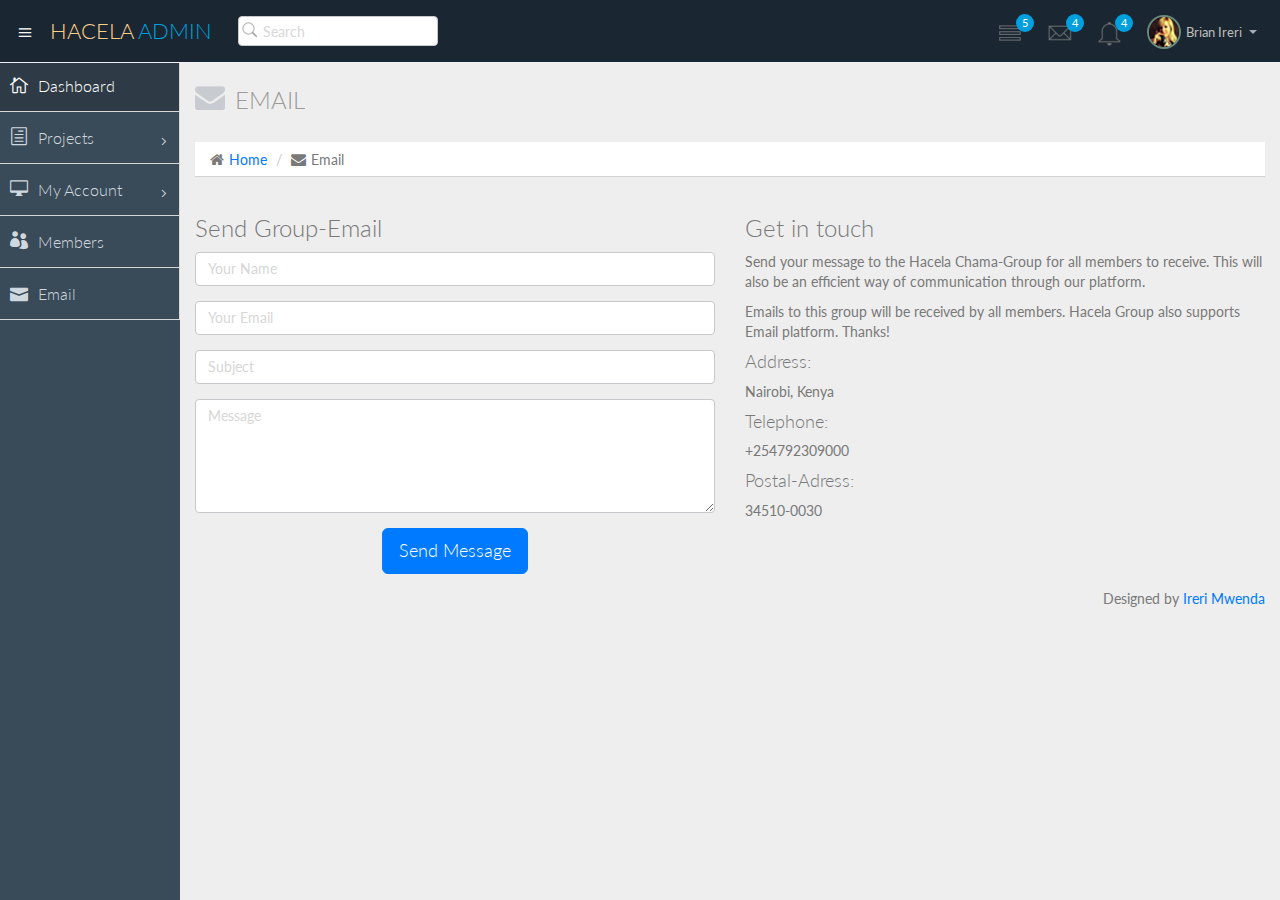
<file: public/contact.html>
<!DOCTYPE html>
<html lang="en">

<head>
  <meta charset="utf-8">
  <meta name="viewport" content="width=device-width, initial-scale=1.0">
  <meta name="description" content="Creative - Bootstrap 3 Responsive Admin Template">
  <meta name="author" content="GeeksLabs">
  <meta name="keyword" content="Creative, Dashboard, Admin, Template, Theme, Bootstrap, Responsive, Retina, Minimal">
  <link rel="shortcut icon" href="img/favicon.png">

  <title>Hacela-Admin | Email</title>

  <!-- Bootstrap CSS -->
  <link href="css/bootstrap.min.css" rel="stylesheet">
  <!-- bootstrap theme -->
  <link href="css/bootstrap-theme.css" rel="stylesheet">
  <!--external css-->
  <!-- font icon -->
  <link href="css/elegant-icons-style.css" rel="stylesheet" />
  <link href="css/font-awesome.min.css" rel="stylesheet" />
  <!-- Custom styles -->
  <link href="css/style.css" rel="stylesheet">
  <link href="css/style-responsive.css" rel="stylesheet" />

  <!-- HTML5 shim and Respond.js IE8 support of HTML5 -->
  <!--[if lt IE 9]>
      <script src="js/html5shiv.js"></script>
      <script src="js/respond.min.js"></script>
      <script src="js/lte-ie7.js"></script>
    <![endif]-->

    <!-- =======================================================
      Theme Name: NiceAdmin
      Theme URL: https://bootstrapmade.com/nice-admin-bootstrap-admin-html-template/
      Author: BootstrapMade
      Author URL: https://bootstrapmade.com
    ======================================================= -->
</head>

<body>
  <!-- container section start -->
  <section id="container" class="">
    <!--header start-->

    <header class="header dark-bg">
      <div class="toggle-nav">
        <div class="icon-reorder tooltips" data-original-title="Toggle Navigation" data-placement="bottom"><i class="icon_menu"></i></div>
      </div>

      <!--logo start-->
      <a href="index.html" class="logo">HACELA <span class="lite">Admin</span></a>
      <!--logo end-->

      <div class="nav search-row" id="top_menu">
        <!--  search form start -->
        <ul class="nav top-menu">
          <li>
            <form class="navbar-form">
              <input class="form-control" placeholder="Search" type="text">
            </form>
          </li>
        </ul>
        <!--  search form end -->
      </div>

      <div class="top-nav notification-row">
        <!-- notificatoin dropdown start-->
        <ul class="nav pull-right top-menu">

         <!-- task notificatoin start -->
         <li id="task_notificatoin_bar" class="dropdown">
            <a data-toggle="dropdown" class="dropdown-toggle" href="#">
                            <i class="icon-task-l"></i>
                            <span class="badge bg-important">5</span>
                        </a>
            <ul class="dropdown-menu extended tasks-bar">
              <div class="notify-arrow notify-arrow-blue"></div>
              <li>
                <p class="blue">You have 5 pending Activities</p>
              </li>
              <li>
                <a href="#">
                  <div class="task-info">
                    <div class="desc">Loan Repayment </div>
                    <div class="percent">90%</div>
                  </div>
                  <div class="progress progress-striped">
                    <div class="progress-bar progress-bar-success" role="progressbar" aria-valuenow="90" aria-valuemin="0" aria-valuemax="100" style="width: 90%">
                      <span class="sr-only">90% Complete (success)</span>
                    </div>
                  </div>
                </a>
              </li>
              <li>
                <a href="#">
                  <div class="task-info">
                    <div class="desc">
                      Merry-Go-Round Contribution
                    </div>
                    <div class="percent">30%</div>
                  </div>
                  <div class="progress progress-striped">
                    <div class="progress-bar progress-bar-warning" role="progressbar" aria-valuenow="30" aria-valuemin="0" aria-valuemax="100" style="width: 30%">
                      <span class="sr-only">30% Complete (warning)</span>
                    </div>
                  </div>
                </a>
              </li>
              <li>
                <a href="#">
                  <div class="task-info">
                    <div class="desc">Investment Contribution</div>
                    <div class="percent">80%</div>
                  </div>
                  <div class="progress progress-striped">
                    <div class="progress-bar progress-bar-info" role="progressbar" aria-valuenow="80" aria-valuemin="0" aria-valuemax="100" style="width: 80%">
                      <span class="sr-only">80% Complete</span>
                    </div>
                  </div>
                </a>
              </li>
              <li>
                <a href="#">
                  <div class="task-info">
                    <div class="desc">Community Service Contribution</div>
                    <div class="percent">78%</div>
                  </div>
                  <div class="progress progress-striped">
                    <div class="progress-bar progress-bar-danger" role="progressbar" aria-valuenow="78" aria-valuemin="0" aria-valuemax="100" style="width: 78%">
                      <span class="sr-only">58% Complete (danger)</span>
                    </div>
                  </div>
                </a>
              </li>
              <li>
                <a href="#">
                  <div class="task-info">
                    <div class="desc">Monthly Contributions</div>
                    <div class="percent">50%</div>
                  </div>
                  <div class="progress progress-striped active">
                    <div class="progress-bar" role="progressbar" aria-valuenow="50" aria-valuemin="0" aria-valuemax="100" style="width: 50%">
                      <span class="sr-only">50% Complete</span>
                    </div>
                  </div>

                </a>
              </li>
              <li class="external">
                <a href="#">See All Tasks</a>
              </li>
            </ul>
          </li>
          <!-- task notificatoin end -->

          <!-- inbox notificatoin start-->
          <li id="mail_notificatoin_bar" class="dropdown">
            <a data-toggle="dropdown" class="dropdown-toggle" href="#">
                            <i class="icon-envelope-l"></i>
                            <span class="badge bg-important">4</span>
                        </a>
            <ul class="dropdown-menu extended inbox">
              <div class="notify-arrow notify-arrow-blue"></div>
              <li>
                <p class="blue">You have 4 new messages</p>
              </li>
              <li>
                <a href="#">
                                    <span class="photo"><img alt="avatar" src="./img/avatar-mini.jpg"></span>
                                    <span class="subject">
                                    <span class="from">Brian Ireri</span>
                                    <span class="time">1 min</span>
                                    </span>
                                    <span class="message">
                                        I can't make it for the meeting.
                                    </span>
                                </a>
              </li>
              <li>
                <a href="#">
                                    <span class="photo"><img alt="avatar" src="./img/avatar-mini2.jpg"></span>
                                    <span class="subject">
                                    <span class="from">Mike Mugendi</span>
                                    <span class="time">5 mins</span>
                                    </span>
                                    <span class="message">
                                     Hi, What is next project plan?
                                    </span>
                                </a>
              </li>
              <li>
                <a href="#">
                                    <span class="photo"><img alt="avatar" src="./img/avatar-mini3.jpg"></span>
                                    <span class="subject">
                                    <span class="from">Tony Ngeno</span>
                                    <span class="time">2 hrs</span>
                                    </span>
                                    <span class="message">
                                        I would like to request for a loan.
                                    </span>
                                </a>
              </li>
              <li>
                <a href="#">
                                    <span class="photo"><img alt="avatar" src="./img/avatar-mini4.jpg"></span>
                                    <span class="subject">
                                    <span class="from">Naomi Gatwiri</span>
                                    <span class="time">1 day</span>
                                    </span>
                                    <span class="message">
                                        I am travelling untill next week.
                                    </span>
                                </a>
              </li>
              <li>
                <a href="#">See all messages</a>
              </li>
            </ul>
          </li>
          <!-- inbox notificatoin end -->

          <!-- alert notification start-->
          <li id="alert_notificatoin_bar" class="dropdown">
            <a data-toggle="dropdown" class="dropdown-toggle" href="#">

                            <i class="icon-bell-l"></i>
                            <span class="badge bg-important">4</span>
                        </a>
            <ul class="dropdown-menu extended notification">
              <div class="notify-arrow notify-arrow-blue"></div>
              <li>
                <p class="blue">You have 4 new notifications</p>
              </li>
              <li>
                <a href="#">
                                    <span class="label label-primary"><i class="icon_profile"></i></span>
                                    Member  Invite Request.
                                    <span class="small italic pull-right">5 mins</span>
                                </a>
              </li>
              <li>
                <a href="#">
                                    <span class="label label-warning"><i class="icon_pin"></i></span>
                                    Next Meeting Location.
                                    <span class="small italic pull-right">50 mins</span>
                                </a>
              </li>
              <li>
                <a href="#">
                                    <span class="label label-danger"><i class="icon_book_alt"></i></span>
                                    Quora Property Acquired.
                                    <span class="small italic pull-right">1 hr</span>
                                </a>
              </li>
              <li>
                <a href="#">
                                    <span class="label label-success"><i class="icon_like"></i></span>
                                    Loan repayment by Tony.
                                    <span class="small italic pull-right"> Today</span>
                                </a>
              </li>
              <li>
                <a href="#">See all notifications</a>
              </li>
            </ul>
          </li>
          <!-- alert notification end-->

        <!-- user login dropdown start-->
  <li class="dropdown">
    <a data-toggle="dropdown" class="dropdown-toggle" href="#">
                    <span class="profile-ava">
                        <img alt="" src="img/avatar1_small.jpg">
                    </span>
                    <span class="username">Brian Ireri</span>
                    <b class="caret"></b>
                </a>
    <ul class="dropdown-menu extended logout">
      <div class="log-arrow-up"></div>
      <li class="eborder-top">
        <a href="profile.html"><i class="icon_profile"></i> My Profile</a>
      </li>
      <li>
        <a href="https://www.gmail.com"><i class="icon_mail_alt"></i> My Inbox</a>
      </li>
      <li>
        <a href="profile.html#profiletimeline"><i class="icon_clock_alt"></i> Timeline</a>
      </li>
      <li>
        <a href="index.html#mychats"><i class="icon_chat_alt"></i> Chats</a>
      </li>
      <li>
        <a href="login.html"><i class="icon_key_alt"></i> Log Out</a>
      </li>
    </ul>
  </li>
  <!-- user login dropdown end -->
        </ul>
        <!-- notificatoin dropdown end-->
      </div>
    </header>
    <!--header end-->

    <!--sidebar start-->
    <aside>
      <div id="sidebar" class="nav-collapse ">
        <!-- sidebar menu start-->
        <ul class="sidebar-menu">
          <li class="active">
            <a class="" href="index.html">
                          <i class="icon_house_alt"></i>
                          <span>Dashboard</span>
                      </a>
          </li>
          <li class="sub-menu">
            <a href="javascript:;" class="">
                          <i class="icon_document_alt"></i>
                          <span>Projects</span>
                          <span class="menu-arrow arrow_carrot-right"></span>
                      </a>
            <ul class="sub">
              <li><a class="" href="investment.html">Investment Projects</a></li>
              <li><a class="" href="community.html">Community Projects</a></li>
            </ul>
          </li>
          <li class="sub-menu">
            <a href="javascript:;" class="">
                          <i class="icon_desktop"></i>
                          <span>My Account</span>
                          <span class="menu-arrow arrow_carrot-right"></span>
                      </a>
            <ul class="sub">
              <li><a class="" href="loans.html">Loans</a></li>
              <li><a class="" href="merrygoround.html">Merry-Go-Round</a></li>
              <li><a class="" href="savings.html">Savings Account</a></li>
            </ul>
          </li>
          <li>
            <a class="" href="members.html">
                          <i class="icon_group"></i>
                          <span>Members</span>
                      </a>
          </li>

          <li class="sub-menu">
            <a class="" href="contact.html">
              <i class="icon_mail"></i>
              <span>Email</span>

          </a>
          </li>

        </ul>
        <!-- sidebar menu end-->
      </div>
    </aside>
    <!--sidebar end-->

    <!--main content start-->
    <section id="main-content">
      <section class="wrapper">
        <div class="row">
          <div class="col-lg-12">
            <h3 class="page-header"><i class="fa fa fa-envelope"></i> EMAIL</h3>
            <ol class="breadcrumb">
              <li><i class="fa fa-home"></i><a href="index.html">Home</a></li>
              <li><i class="fa fa-envelope"></i>Email</li>
            </ol>
          </div>
        </div>
        <!-- page start-->
        <div class="row">
          <div class="col-lg-6">
            <div class="recent">
              <h3>Send Group-Email</h3>
            </div>
            <div id="sendmessage">Your message has been sent. Thank you!</div>
            <div id="errormessage"></div>
            <form action="" method="post" role="form" class="contactForm">
              <div class="form-group">
                <input type="text" name="name" class="form-control" id="name" placeholder="Your Name" data-rule="minlen:4" data-msg="Please enter at least 4 characters" />
                <div class="validation"></div>
              </div>
              <div class="form-group">
                <input type="email" class="form-control" name="email" id="email" placeholder="Your Email" data-rule="email" data-msg="Please enter a valid email" />
                <div class="validation"></div>
              </div>
              <div class="form-group">
                <input type="text" class="form-control" name="subject" id="subject" placeholder="Subject" data-rule="minlen:4" data-msg="Please enter at least 8 chars of subject" />
                <div class="validation"></div>
              </div>
              <div class="form-group">
                <textarea class="form-control" name="message" rows="5" data-rule="required" data-msg="Please write something for us" placeholder="Message"></textarea>
                <div class="validation"></div>
              </div>

              <div class="text-center"><button type="submit" class="btn btn-primary btn-lg">Send Message</button></div>
            </form>
          </div>

          <div class="col-lg-6">
            <div class="recent">
              <h3>Get in touch</h3>
            </div>
            <div class="">
              <p>Send your message to the Hacela Chama-Group for all members to receive. This will also be an efficient way of communication through our platform.</p>
              <p>Emails to this group will be received by all members. Hacela Group also supports Email platform. Thanks!</p>

              <h4>Address:</h4>Nairobi, Kenya<br>
              <h4>Telephone:</h4>+254792309000</br>
              <h4>Postal-Adress:</h4> 34510-0030
              
            </div>
          </div>
        </div>
        
        <!-- page end-->
      </section>
    </section>
    <!--main content end-->
    <div class="text-right">
      <div class="credits">
          <!--
            All the links in the footer should remain intact.
            You can delete the links only if you purchased the pro version.
            Licensing information: https://bootstrapmade.com/license/
            Purchase the pro version form: https://bootstrapmade.com/buy/?theme=NiceAdmin
          -->
          Designed by <a style="margin-right:15px;" href="">Ireri Mwenda</a>
        </div>
    </div>
  </section>
  <!-- container section end -->
  <!-- javascripts -->
  <script src="js/jquery.js"></script>
  <script src="js/bootstrap.min.js"></script>
  <!-- nice scroll -->
  <script src="js/jquery.scrollTo.min.js"></script>
  <script src="js/jquery.nicescroll.js" type="text/javascript"></script>
  <!--custome script for all page-->
  <script src="js/scripts.js"></script>
  <script src="contactform/contactform.js"></script>


</body>

</html>
</file>
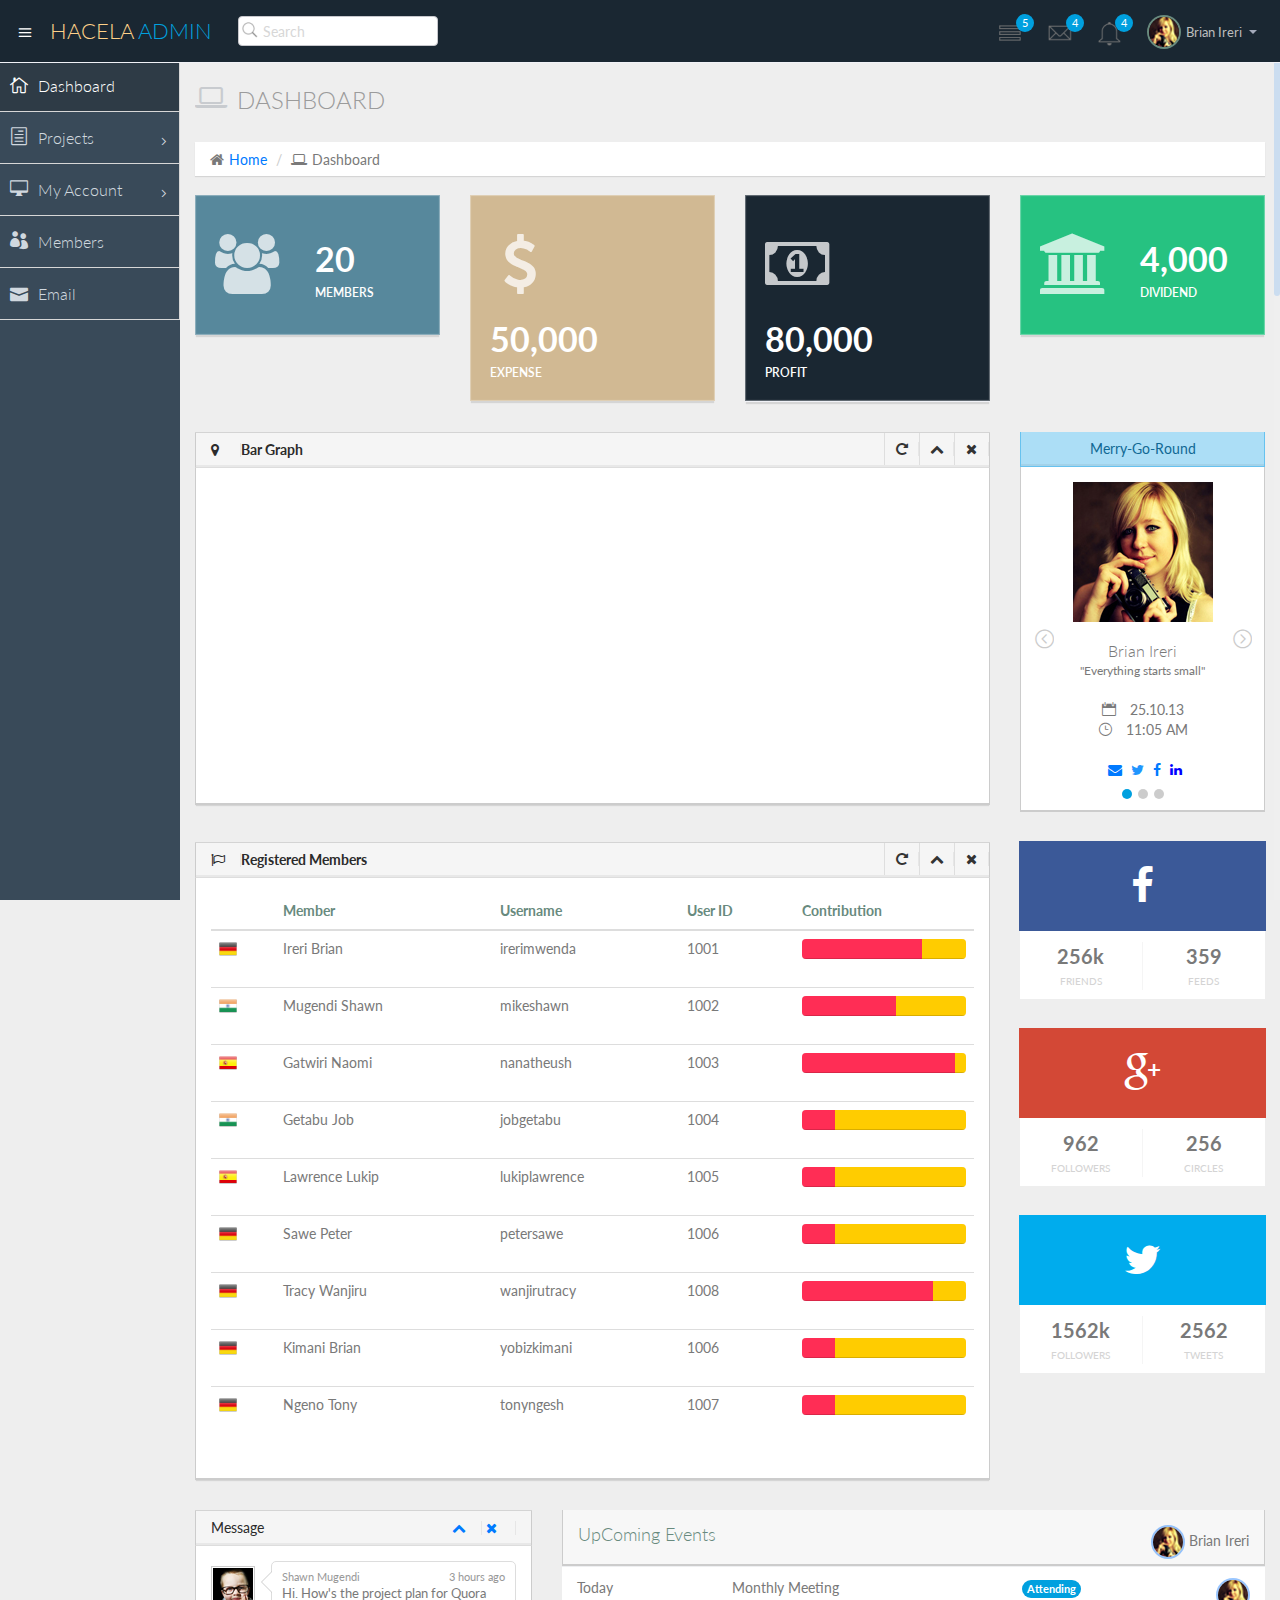
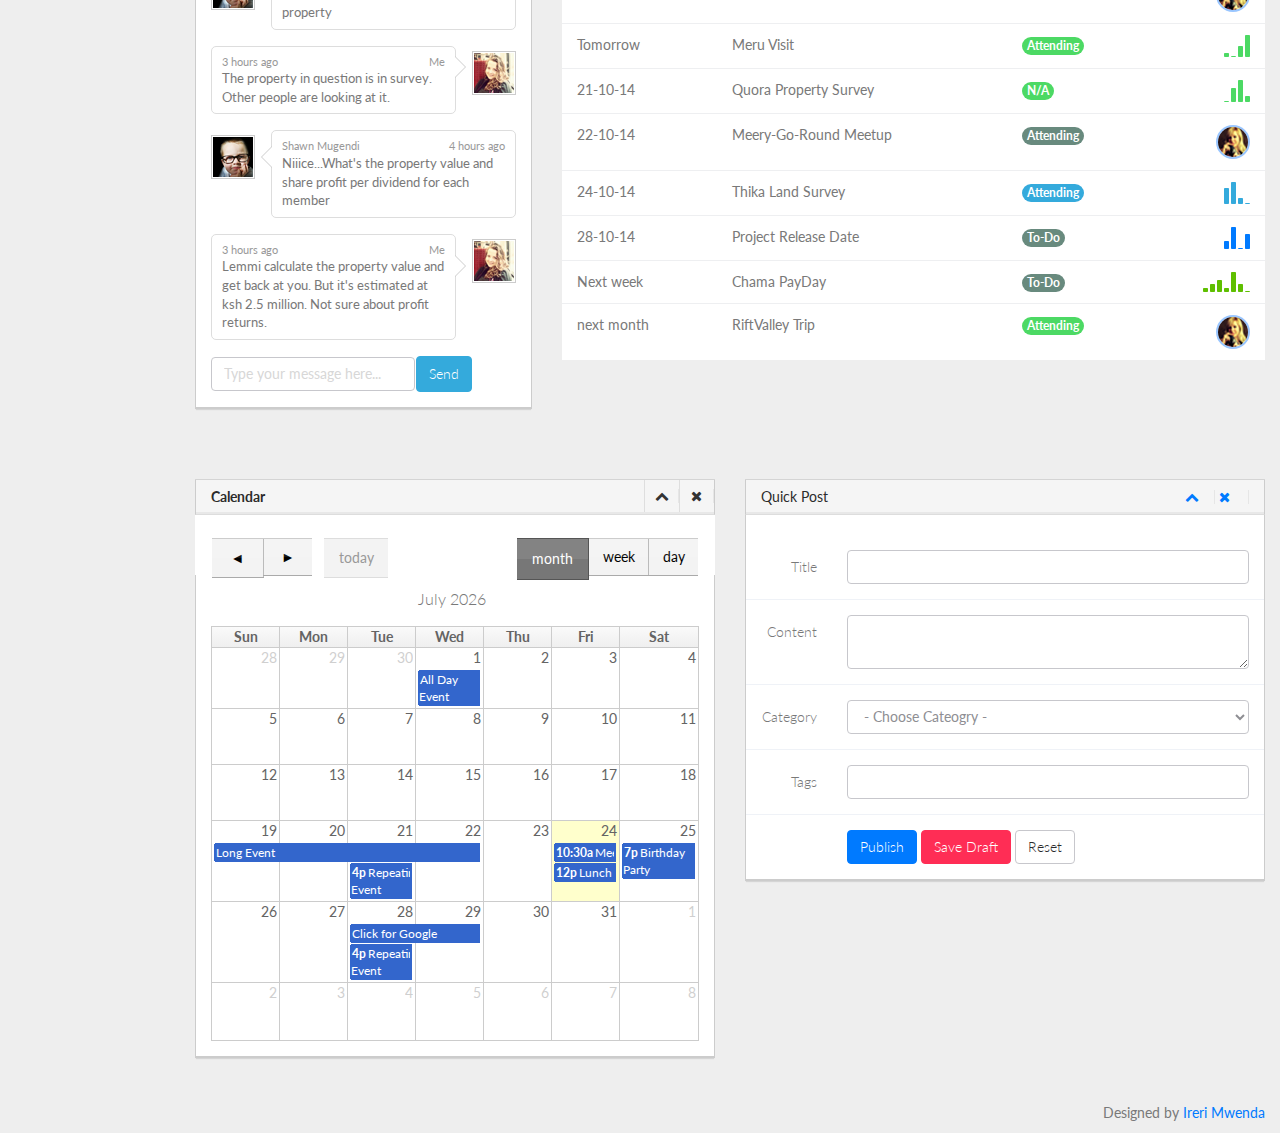
<file: public/Home.html>
<!DOCTYPE html>
<html lang="en">

<head>
  <meta charset="utf-8">
  <meta name="viewport" content="width=device-width, initial-scale=1.0">
  <meta name="description" content="Creative - Bootstrap 3 Responsive Admin Template">
  <meta name="author" content="GeeksLabs">
  <meta name="keyword" content="Creative, Dashboard, Admin, Template, Theme, Bootstrap, Responsive, Retina, Minimal">
  <link rel="shortcut icon" href="img/favicon.png">

  <title>Hacela-Admin</title>

  <!-- Bootstrap CSS -->
  <link href="css/bootstrap.min.css" rel="stylesheet">
  <!-- bootstrap theme -->
  <link href="css/bootstrap-theme.css" rel="stylesheet">
  <!--external css-->
  <!-- font icon -->
  <link href="css/elegant-icons-style.css" rel="stylesheet" />
  <link href="css/font-awesome.min.css" rel="stylesheet" />
  <!-- full calendar css-->
  <link href="assets/fullcalendar/fullcalendar/bootstrap-fullcalendar.css" rel="stylesheet" />
  <link href="assets/fullcalendar/fullcalendar/fullcalendar.css" rel="stylesheet" />
  <!-- easy pie chart-->
  <link href="assets/jquery-easy-pie-chart/jquery.easy-pie-chart.css" rel="stylesheet" type="text/css" media="screen" />
  <!-- owl carousel -->
  <link rel="stylesheet" href="css/owl.carousel.css" type="text/css">
  <link href="css/jquery-jvectormap-1.2.2.css" rel="stylesheet">
  <!-- Custom styles -->
  <link rel="stylesheet" href="css/fullcalendar.css">
  <link href="css/widgets.css" rel="stylesheet">
  <link href="css/style.css" rel="stylesheet">
  <link href="css/style-responsive.css" rel="stylesheet" />
  <link href="css/xcharts.min.css" rel=" stylesheet">
  <link href="css/jquery-ui-1.10.4.min.css" rel="stylesheet">
  <!-- =======================================================
    Theme Name: NiceAdmin
    Theme URL: https://bootstrapmade.com/nice-admin-bootstrap-admin-html-template/
    Author: BootstrapMade
    Author URL: https://bootstrapmade.com
  ======================================================= -->
</head>

<body>
  <!-- container section start -->
  <section id="container" class="">


    <header class="header dark-bg">
      <div class="toggle-nav">
        <div class="icon-reorder tooltips" data-original-title="Toggle Navigation" data-placement="bottom"><i class="icon_menu"></i></div>
      </div>

      <!--logo start-->
      <a href="index.html" class="logo">Hacela <span class="lite">Admin</span></a>
      <!--logo end-->

      <div class="nav search-row" id="top_menu">
        <!--  search form start -->
        <ul class="nav top-menu">
          <li>
            <form class="navbar-form">
              <input class="form-control" placeholder="Search" type="text">
            </form>
          </li>
        </ul>
        <!--  search form end -->
      </div>

      <div class="top-nav notification-row">
        <!-- notificatoin dropdown start-->
        <ul class="nav pull-right top-menu">

          <!-- task notificatoin start -->
          <li id="task_notificatoin_bar" class="dropdown">
            <a data-toggle="dropdown" class="dropdown-toggle" href="#">
                            <i class="icon-task-l"></i>
                            <span class="badge bg-important">5</span>
                        </a>
            <ul class="dropdown-menu extended tasks-bar">
              <div class="notify-arrow notify-arrow-blue"></div>
              <li>
                <p class="blue">You have 5 pending Activities</p>
              </li>
              <li>
                <a href="#">
                  <div class="task-info">
                    <div class="desc">Loan Repayment </div>
                    <div class="percent">90%</div>
                  </div>
                  <div class="progress progress-striped">
                    <div class="progress-bar progress-bar-success" role="progressbar" aria-valuenow="90" aria-valuemin="0" aria-valuemax="100" style="width: 90%">
                      <span class="sr-only">90% Complete (success)</span>
                    </div>
                  </div>
                </a>
              </li>
              <li>
                <a href="#">
                  <div class="task-info">
                    <div class="desc">
                      Merry-Go-Round Contribution
                    </div>
                    <div class="percent">30%</div>
                  </div>
                  <div class="progress progress-striped">
                    <div class="progress-bar progress-bar-warning" role="progressbar" aria-valuenow="30" aria-valuemin="0" aria-valuemax="100" style="width: 30%">
                      <span class="sr-only">30% Complete (warning)</span>
                    </div>
                  </div>
                </a>
              </li>
              <li>
                <a href="#">
                  <div class="task-info">
                    <div class="desc">Investment Contribution</div>
                    <div class="percent">80%</div>
                  </div>
                  <div class="progress progress-striped">
                    <div class="progress-bar progress-bar-info" role="progressbar" aria-valuenow="80" aria-valuemin="0" aria-valuemax="100" style="width: 80%">
                      <span class="sr-only">80% Complete</span>
                    </div>
                  </div>
                </a>
              </li>
              <li>
                <a href="#">
                  <div class="task-info">
                    <div class="desc">Community Service Contribution</div>
                    <div class="percent">78%</div>
                  </div>
                  <div class="progress progress-striped">
                    <div class="progress-bar progress-bar-danger" role="progressbar" aria-valuenow="78" aria-valuemin="0" aria-valuemax="100" style="width: 78%">
                      <span class="sr-only">58% Complete (danger)</span>
                    </div>
                  </div>
                </a>
              </li>
              <li>
                <a href="#">
                  <div class="task-info">
                    <div class="desc">Monthly Contributions</div>
                    <div class="percent">50%</div>
                  </div>
                  <div class="progress progress-striped active">
                    <div class="progress-bar" role="progressbar" aria-valuenow="50" aria-valuemin="0" aria-valuemax="100" style="width: 50%">
                      <span class="sr-only">50% Complete</span>
                    </div>
                  </div>

                </a>
              </li>
              <li class="external">
                <a href="#">See All Tasks</a>
              </li>
            </ul>
          </li>
          <!-- task notificatoin end -->

          <!-- inbox notificatoin start-->
          <li id="mail_notificatoin_bar" class="dropdown">
            <a data-toggle="dropdown" class="dropdown-toggle" href="#">
                            <i class="icon-envelope-l"></i>
                            <span class="badge bg-important">4</span>
                        </a>
            <ul class="dropdown-menu extended inbox">
              <div class="notify-arrow notify-arrow-blue"></div>
              <li>
                <p class="blue">You have 4 new messages</p>
              </li>
              <li>
                <a href="#">
                                    <span class="photo"><img alt="avatar" src="./img/avatar-mini.jpg"></span>
                                    <span class="subject">
                                    <span class="from">Brian Ireri</span>
                                    <span class="time">1 min</span>
                                    </span>
                                    <span class="message">
                                        I can't make it for the meeting.
                                    </span>
                                </a>
              </li>
              <li>
                <a href="#">
                                    <span class="photo"><img alt="avatar" src="./img/avatar-mini2.jpg"></span>
                                    <span class="subject">
                                    <span class="from">Mike Mugendi</span>
                                    <span class="time">5 mins</span>
                                    </span>
                                    <span class="message">
                                     Hi, What is next project plan?
                                    </span>
                                </a>
              </li>
              <li>
                <a href="#">
                                    <span class="photo"><img alt="avatar" src="./img/avatar-mini3.jpg"></span>
                                    <span class="subject">
                                    <span class="from">Tony Ngeno</span>
                                    <span class="time">2 hrs</span>
                                    </span>
                                    <span class="message">
                                        I would like to request for a loan.
                                    </span>
                                </a>
              </li>
              <li>
                <a href="#">
                                    <span class="photo"><img alt="avatar" src="./img/avatar-mini4.jpg"></span>
                                    <span class="subject">
                                    <span class="from">Naomi Gatwiri</span>
                                    <span class="time">1 day</span>
                                    </span>
                                    <span class="message">
                                        I am travelling untill next week.
                                    </span>
                                </a>
              </li>
              <li>
                <a href="#">See all messages</a>
              </li>
            </ul>
          </li>
          <!-- inbox notificatoin end -->

          <!-- alert notification start-->
          <li id="alert_notificatoin_bar" class="dropdown">
            <a data-toggle="dropdown" class="dropdown-toggle" href="#">

                            <i class="icon-bell-l"></i>
                            <span class="badge bg-important">4</span>
                        </a>
            <ul class="dropdown-menu extended notification">
              <div class="notify-arrow notify-arrow-blue"></div>
              <li>
                <p class="blue">You have 4 new notifications</p>
              </li>
              <li>
                <a href="#">
                                    <span class="label label-primary"><i class="icon_profile"></i></span>
                                    Member  Invite Request.
                                    <span class="small italic pull-right">5 mins</span>
                                </a>
              </li>
              <li>
                <a href="#">
                                    <span class="label label-warning"><i class="icon_pin"></i></span>
                                    Next Meeting Location.
                                    <span class="small italic pull-right">50 mins</span>
                                </a>
              </li>
              <li>
                <a href="#">
                                    <span class="label label-danger"><i class="icon_book_alt"></i></span>
                                    Quora Property Acquired.
                                    <span class="small italic pull-right">1 hr</span>
                                </a>
              </li>
              <li>
                <a href="#">
                                    <span class="label label-success"><i class="icon_like"></i></span>
                                    Loan repayment by Tony.
                                    <span class="small italic pull-right"> Today</span>
                                </a>
              </li>
              <li>
                <a href="#">See all notifications</a>
              </li>
            </ul>
          </li>
          <!-- alert notification end-->

          <!-- user login dropdown start-->
  <li class="dropdown">
    <a data-toggle="dropdown" class="dropdown-toggle" href="#">
                    <span class="profile-ava">
                        <img alt="" src="img/avatar1_small.jpg">
                    </span>
                    <span class="username">Brian Ireri</span>
                    <b class="caret"></b>
                </a>
    <ul class="dropdown-menu extended logout">
      <div class="log-arrow-up"></div>
      <li class="eborder-top">
        <a href="profile.html"><i class="icon_profile"></i> My Profile</a>
      </li>
      <li>
        <a href="https://www.gmail.com"><i class="icon_mail_alt"></i> My Inbox</a>
      </li>
      <li>
        <a href="profile.html#profiletimeline"><i class="icon_clock_alt"></i> Timeline</a>
      </li>
      <li>
        <a href="#mychats"><i class="icon_chat_alt"></i> Chats</a>
      </li>
      <li>
        <a href="login.html"><i class="icon_key_alt"></i> Log Out</a>
      </li>
    </ul>
  </li>
  <!-- user login dropdown end -->
        </ul>
        <!-- notificatoin dropdown end-->
      </div>
    </header>
    <!--header end-->

    <!--sidebar start-->
    <aside>
      <div id="sidebar" class="nav-collapse ">
        <!-- sidebar menu start-->
        <ul class="sidebar-menu">
          <li class="active">
            <a class="" href="index.html">
                          <i class="icon_house_alt"></i>
                          <span>Dashboard</span>
                      </a>
          </li>
          <li class="sub-menu">
            <a href="javascript:;" class="">
                          <i class="icon_document_alt"></i>
                          <span>Projects</span>
                          <span class="menu-arrow arrow_carrot-right"></span>
                      </a>
            <ul class="sub">
              <li><a class="" href="investment.html">Investment Projects</a></li>
              <li><a class="" href="community.html">Community Projects</a></li>
            </ul>
          </li>
          <li class="sub-menu">
            <a href="javascript:;" class="">
                          <i class="icon_desktop"></i>
                          <span>My Account</span>
                          <span class="menu-arrow arrow_carrot-right"></span>
                      </a>
            <ul class="sub">
              <li><a class="" href="loans.html">Loans</a></li>
              <li><a class="" href="merrygoround.html">Merry-Go-Round</a></li>
              <li><a class="" href="savings.html">Savings Account</a></li>
            </ul>
          </li>
          <li>
            <a class="" href="members.html">
                          <i class="icon_group"></i>
                          <span>Members</span>
                      </a>
          </li>

          <li class="sub-menu">
            <a class="" href="contact.html">
              <i class="icon_mail"></i>
              <span>Email</span>

          </a>
          </li>

        </ul>
        <!-- sidebar menu end-->
      </div>
    </aside>
    <!--sidebar end-->

    <!--main content start-->
    <section id="main-content">
      <section class="wrapper">
        <!--overview start-->
        <div class="row">
          <div class="col-lg-12">
            <h3 class="page-header"><i class="fa fa-laptop"></i> Dashboard</h3>
            <ol class="breadcrumb">
              <li><i class="fa fa-home"></i><a href="index.html">Home</a></li>
              <li><i class="fa fa-laptop"></i>Dashboard</li>
            </ol>
          </div>
        </div>

        <div class="row">
          <div class="col-lg-3 col-md-3 col-sm-12 col-xs-12">
            <div class="info-box blue-bg">
              <i class="fa fa-group"></i>
              <div class="count">20</div>
              <div class="title">Members</div>
            </div>
            <!--/.info-box-->
          </div>
          <!--/.col-->

          <div class="col-lg-3 col-md-3 col-sm-12 col-xs-12">
            <div class="info-box brown-bg">
              <i class="fa fa-dollar"></i>
              <div class="count">50,000</div>
              <div class="title">Expense</div>
            </div>
            <!--/.info-box-->
          </div>
          <!--/.col-->

          <div class="col-lg-3 col-md-3 col-sm-12 col-xs-12">
            <div class="info-box dark-bg">
              <i class="fa fa-money"></i>
              <div class="count">80,000</div>
              <div class="title">Profit</div>
            </div>
            <!--/.info-box-->
          </div>
          <!--/.col-->

          <div class="col-lg-3 col-md-3 col-sm-12 col-xs-12">
            <div class="info-box green-bg">
              <i class="fa fa-bank"></i>
              <div class="count">4,000</div>
              <div class="title">Dividend</div>
            </div>
            <!--/.info-box-->
          </div>
          <!--/.col-->

        </div>
        <!--/.row-->


        <div class="row">
          <div class="col-lg-9 col-md-12">

            <div class="panel panel-default">
              <div class="panel-heading">
                <h2><i class="fa fa-map-marker red"></i><strong>Bar Graph</strong></h2>
                <div class="panel-actions">
                  <a href="index.html#" class="btn-setting"><i class="fa fa-rotate-right"></i></a>
                  <a href="index.html#" class="btn-minimize"><i class="fa fa-chevron-up"></i></a>
                  <a href="index.html#" class="btn-close"><i class="fa fa-times"></i></a>
                </div>
              </div>

              <div class="panel-body text-center">
                <canvas id="bar" height="300" width="500"></canvas>
            </div>

            </div>
            
          </div>
          <div class="col-lg-3">
              <div class="panel panel-info">
                  <div style="text-align:center" class="panel-heading">Merry-Go-Round</div>
                  
          <!--carousel start-->
       <section class="panel">
          <div id="c-slide" class="carousel slide auto panel-body">
            <ol class="carousel-indicators out">
              <li class="active" data-slide-to="0" data-target="#c-slide"></li>
              <li class="" data-slide-to="1" data-target="#c-slide"></li>
              <li class="" data-slide-to="2" data-target="#c-slide"></li>
            </ol>
            <div class="carousel-inner">

              <div class="item text-center active">   
                <center><img src="img/profile-avatar.jpg"/></center><br>
                <h3>Brian Ireri</h3>
                <small class="">"Everything starts small"</small><br><br>
                <span><i style="margin-right:10px" class="icon_calendar"></i> 25.10.13</span><br>
                <span><i style="margin-right:10px" class="icon_clock_alt"></i> 11:05 AM</span>
                 <br><br>
                              <center><a href="#"><i class="social-media fa fa-envelope"></i></a>
                                <a href="#"><i class="social-media fa fa-twitter"></i></a>
                                <a href="#"><i class="social-media fa fa-facebook"></i></a>
                                <a href="#"><i class="social-media fa fa-linkedin"></i></a></center>  
              </div>

              <div class="item text-center">
                  <center><img src="img/profile-avatar.jpg"/></center><br>
                <h3>Jeff Koinange</h3>
                <small class="">"What a Show!"</small><br><br>
                <span><i style="margin-right:10px" class="icon_calendar"></i> 25.10.13</span><br>
                <span><i style="margin-right:10px" class="icon_clock_alt"></i> 11:05 AM</span>
                <br><br>
                <center><a href="#"><i class="social-media fa fa-envelope"></i></a>
                  <a href="#"><i class="social-media fa fa-twitter"></i></a>
                  <a href="#"><i class="social-media fa fa-facebook"></i></a>
                  <a href="#"><i class="social-media fa fa-linkedin"></i></a></center>  
              </div>

              <div class="item text-center">
                  <center><img src="img/profile-avatar.jpg"/></center><br>
                <h3>Shawn Mugendi</h3>
                <small class="">"Awesome website Yoh."</small><br><br>
                <span><i style="margin-right:10px" class="icon_calendar"></i> 25.10.13</span><br>
                <span><i style="margin-right:10px" class="icon_clock_alt"></i> 11:05 AM</span> <br><br>
                <center><a href="#"><i class="social-media fa fa-envelope"></i></a>
                  <a href="#"><i class="social-media fa fa-twitter"></i></a>
                  <a href="#"><i class="social-media fa fa-facebook"></i></a>
                  <a href="#"><i class="social-media fa fa-linkedin"></i></a></center>  
              </div>
              
            </div>
            <a data-slide="prev" href="#c-slide" class="left carousel-control">
                              <i class="arrow_carrot-left_alt2"></i>
                          </a>
            <a data-slide="next" href="#c-slide" class="right carousel-control">
                              <i class="arrow_carrot-right_alt2"></i>
                          </a>
          </div>
        </section>
        <!--carousel end-->
</div>
          </div>


        </div>


        <!-- Today status end -->



        <div class="row">

          <div class="col-lg-9 col-md-12">
            <div class="panel panel-default">
              <div class="panel-heading">
                <h2><i class="fa fa-flag-o red"></i><strong>Registered Members</strong></h2>
                <div class="panel-actions">
                  <a href="#" class="btn-setting"><i class="fa fa-rotate-right"></i></a>
                  <a href="#" class="btn-minimize"><i class="fa fa-chevron-up"></i></a>
                  <a href="#" class="btn-close"><i class="fa fa-times"></i></a>
                </div>
              </div>
              <div class="panel-body">
                <table class="table bootstrap-datatable countries">
                  <thead>
                    <tr>
                      <th></th>
                      <th>Member</th>
                      <th>Username</th>
                      <th>User ID</th>
                      <th>Contribution</th>
                    </tr>
                  </thead>
                  <tbody>
                    <tr>
                      <td><img src="img/Germany.png" style="height:18px; margin-top:-2px;"></td>
                      <td>Ireri Brian</td>
                      <td>irerimwenda</td>
                      <td>1001</td>
                      <td>
                        <div class="progress thin">
                          <div class="progress-bar progress-bar-danger" role="progressbar" aria-valuenow="73" aria-valuemin="0" aria-valuemax="100" style="width: 73%">
                          </div>
                          <div class="progress-bar progress-bar-warning" role="progressbar" aria-valuenow="27" aria-valuemin="0" aria-valuemax="100" style="width: 27%">
                          </div>
                        </div>
                        <span class="sr-only">73%</span>
                      </td>
                    </tr>
                    <tr>
                      <td><img src="img/India.png" style="height:18px; margin-top:-2px;"></td>
                      <td>Mugendi Shawn</td>
                      <td>mikeshawn</td>
                      <td>1002</td>
                      <td>
                        <div class="progress thin">
                          <div class="progress-bar progress-bar-danger" role="progressbar" aria-valuenow="57" aria-valuemin="0" aria-valuemax="100" style="width: 57%">
                          </div>
                          <div class="progress-bar progress-bar-warning" role="progressbar" aria-valuenow="43" aria-valuemin="0" aria-valuemax="100" style="width: 43%">
                          </div>
                        </div>
                        <span class="sr-only">57%</span>
                      </td>
                    </tr>
                    <tr>
                      <td><img src="img/Spain.png" style="height:18px; margin-top:-2px;"></td>
                      <td>Gatwiri Naomi</td>
                      <td>nanatheush</td>
                      <td>1003</td>
                      <td>
                        <div class="progress thin">
                          <div class="progress-bar progress-bar-danger" role="progressbar" aria-valuenow="93" aria-valuemin="0" aria-valuemax="100" style="width: 93%">
                          </div>
                          <div class="progress-bar progress-bar-warning" role="progressbar" aria-valuenow="7" aria-valuemin="0" aria-valuemax="100" style="width: 7%">
                          </div>
                        </div>
                        <span class="sr-only">93%</span>
                      </td>
                    </tr>
                    <tr>
                      <td><img src="img/India.png" style="height:18px; margin-top:-2px;"></td>
                      <td>Getabu Job</td>
                      <td>jobgetabu</td>
                      <td>1004</td>
                      <td>
                        <div class="progress thin">
                          <div class="progress-bar progress-bar-danger" role="progressbar" aria-valuenow="60" aria-valuemin="0" aria-valuemax="100" style="width: 20%">
                          </div>
                          <div class="progress-bar progress-bar-warning" role="progressbar" aria-valuenow="80" aria-valuemin="0" aria-valuemax="100" style="width: 80%">
                          </div>
                        </div>
                        <span class="sr-only">20%</span>
                      </td>
                    </tr>
                    <tr>
                      <td><img src="img/Spain.png" style="height:18px; margin-top:-2px;"></td>
                      <td>Lawrence Lukip</td>
                      <td>lukiplawrence</td>
                      <td>1005</td>
                      <td>
                        <div class="progress thin">
                          <div class="progress-bar progress-bar-danger" role="progressbar" aria-valuenow="20" aria-valuemin="0" aria-valuemax="100" style="width: 20%">
                          </div>
                          <div class="progress-bar progress-bar-warning" role="progressbar" aria-valuenow="80" aria-valuemin="0" aria-valuemax="100" style="width: 80%">
                          </div>
                        </div>
                        <span class="sr-only">20%</span>
                      </td>
                    </tr>
                    <tr>
                      <td><img src="img/Germany.png" style="height:18px; margin-top:-2px;"></td>
                      <td>Sawe Peter</td>
                      <td>petersawe</td>
                      <td>1006</td>
                      <td>
                        <div class="progress thin">
                          <div class="progress-bar progress-bar-danger" role="progressbar" aria-valuenow="20" aria-valuemin="0" aria-valuemax="100" style="width: 20%">
                          </div>
                          <div class="progress-bar progress-bar-warning" role="progressbar" aria-valuenow="80" aria-valuemin="0" aria-valuemax="100" style="width: 80%">
                          </div>
                        </div>
                        <span class="sr-only">20%</span>
                      </td>
                    </tr>
                    <tr>
                      <td><img src="img/Germany.png" style="height:18px; margin-top:-2px;"></td>
                      <td>Tracy Wanjiru</td>
                      <td>wanjirutracy</td>
                      <td>1008</td>
                      <td>
                        <div class="progress thin">
                          <div class="progress-bar progress-bar-danger" role="progressbar" aria-valuenow="80" aria-valuemin="0" aria-valuemax="100" style="width: 80%">
                          </div>
                          <div class="progress-bar progress-bar-warning" role="progressbar" aria-valuenow="20" aria-valuemin="0" aria-valuemax="100" style="width: 20%">
                          </div>
                        </div>
                        <span class="sr-only">80%</span>
                      </td>
                    </tr>
                    <tr>
                      <td><img src="img/Germany.png" style="height:18px; margin-top:-2px;"></td>
                      <td>Kimani Brian</td>
                      <td>yobizkimani</td>
                      <td>1006</td>
                      <td>
                        <div class="progress thin">
                          <div class="progress-bar progress-bar-danger" role="progressbar" aria-valuenow="20" aria-valuemin="0" aria-valuemax="100" style="width: 20%">
                          </div>
                          <div class="progress-bar progress-bar-warning" role="progressbar" aria-valuenow="80" aria-valuemin="0" aria-valuemax="100" style="width: 80%">
                          </div>
                        </div>
                        <span class="sr-only">20%</span>
                      </td>
                    </tr>
                    <tr>
                        <td><img src="img/Germany.png" style="height:18px; margin-top:-2px;"></td>
                        <td>Ngeno Tony</td>
                        <td>tonyngesh</td>
                        <td>1007</td>
                        <td>
                          <div class="progress thin">
                            <div class="progress-bar progress-bar-danger" role="progressbar" aria-valuenow="70" aria-valuemin="0" aria-valuemax="100" style="width: 20%">
                            </div>
                            <div class="progress-bar progress-bar-warning" role="progressbar" aria-valuenow="70" aria-valuemin="0" aria-valuemax="100" style="width: 80%">
                            </div>
                          </div>
                          <span class="sr-only">70%</span>
                        </td>
                      </tr>
                  </tbody>
                </table>
              </div>
            </div>

          </div>
          <!--/col-->
          <div class="col-md-3">

            <div class="social-box facebook">
              <i class="fa fa-facebook"></i>
              <ul>
                <li>
                  <strong>256k</strong>
                  <span>friends</span>
                </li>
                <li>
                  <strong>359</strong>
                  <span>feeds</span>
                </li>
              </ul>
            </div>
            <!--/social-box-->
          </div>
          <div class="col-md-3">

            <div class="social-box google-plus">
              <i class="fa fa-google-plus"></i>
              <ul>
                <li>
                  <strong>962</strong>
                  <span>followers</span>
                </li>
                <li>
                  <strong>256</strong>
                  <span>circles</span>
                </li>
              </ul>
            </div>
            <!--/social-box-->

          </div>
          <!--/col-->
          <div class="col-md-3">

            <div class="social-box twitter">
              <i class="fa fa-twitter"></i>
              <ul>
                <li>
                  <strong>1562k</strong>
                  <span>followers</span>
                </li>
                <li>
                  <strong>2562</strong>
                  <span>tweets</span>
                </li>
              </ul>
            </div>
            <!--/social-box-->

          </div>
          <!--/col-->

        </div>



        <!-- statics end -->




        <!-- project team & activity start -->
        <div class="row">
          <div class="col-md-4 portlets">
            <!-- Widget -->
            <div class="panel panel-default">
              <div class="panel-heading">
                <div class="pull-left">Message</div>
                <div class="widget-icons pull-right">
                  <a href="#" class="wminimize"><i class="fa fa-chevron-up"></i></a>
                  <a href="#" class="wclose"><i class="fa fa-times"></i></a>
                </div>
                <div class="clearfix"></div>
              </div>

              <div class="panel-body" id="mychats">
                <!-- Widget content -->
                <div class="padd sscroll">

                  <ul class="chats">

                    <!-- Chat by us. Use the class "by-me". -->
                    <li class="by-me">
                      <!-- Use the class "pull-left" in avatar -->
                      <div class="avatar pull-left">
                        <img src="img/user.jpg" alt="" />
                      </div>

                      <div class="chat-content">
                        <!-- In meta area, first include "name" and then "time" -->
                        <div class="chat-meta">Shawn Mugendi <span class="pull-right">3 hours ago</span></div>
                        Hi. How's the project plan for Quora property
                        <div class="clearfix"></div>
                      </div>
                    </li>

                    <!-- Chat by other. Use the class "by-other". -->
                    <li class="by-other">
                      <!-- Use the class "pull-right" in avatar -->
                      <div class="avatar pull-right">
                        <img src="img/user22.png" alt="" />
                      </div>

                      <div class="chat-content">
                        <!-- In the chat meta, first include "time" then "name" -->
                        <div class="chat-meta">3 hours ago <span class="pull-right">Me</span></div>
                        The property in question is in survey. Other people are looking at it.
                        <div class="clearfix"></div>
                      </div>
                    </li>

                    <li class="by-me">
                      <div class="avatar pull-left">
                        <img src="img/user.jpg" alt="" />
                      </div>

                      <div class="chat-content">
                        <div class="chat-meta">Shawn Mugendi <span class="pull-right">4 hours ago</span></div>
                        Niiice...What's the property value and share profit per dividend for each member
                        <div class="clearfix"></div>
                      </div>
                    </li>

                    <li class="by-other">
                      <!-- Use the class "pull-right" in avatar -->
                      <div class="avatar pull-right">
                        <img src="img/user22.png" alt="" />
                      </div>

                      <div class="chat-content">
                        <!-- In the chat meta, first include "time" then "name" -->
                        <div class="chat-meta">3 hours ago <span class="pull-right">Me</span></div>
                        Lemmi calculate the property value and get back at you. But it's estimated at ksh 2.5 million. Not sure about profit returns.
                        <div class="clearfix"></div>
                      </div>
                    </li>

                  </ul>

                </div>
                <!-- Widget footer -->
                <div class="widget-foot">

                  <form class="form-inline">
                    <div class="form-group">
                      <input type="text" class="form-control" placeholder="Type your message here...">
                    </div>
                    <button type="submit" class="btn btn-info">Send</button>
                  </form>


                </div>
              </div>


            </div>
          </div>

          <div class="col-lg-8">
            <!--Project Activity start-->
            <section class="panel">
              <div class="panel-body progress-panel">
                <div class="row">
                  <div class="col-lg-8 task-progress pull-left">
                    <h1>UpComing Events</h1>
                  </div>
                  <div class="col-lg-4">
                    <span class="profile-ava pull-right">
                                        <img alt="" class="simple" src="img/avatar1_small.jpg">
                                        Brian Ireri
                                </span>
                  </div>
                </div>
              </div>
              <table class="table table-hover personal-task">
                <tbody>
                  <tr>
                    <td>Today</td>
                    <td>
                      Monthly Meeting
                    </td>
                    <td>
                      <span class="badge bg-important">Attending</span>
                    </td>
                    <td>
                      <span class="profile-ava">
                                        <img alt="" class="simple" src="img/avatar1_small.jpg">
                                    </span>
                    </td>
                  </tr>
                  <tr>
                    <td>Tomorrow</td>
                    <td>
                      Meru Visit
                    </td>
                    <td>
                      <span class="badge bg-success">Attending</span>
                    </td>
                    <td>
                      <div id="work-progress2"></div>
                    </td>
                  </tr>
                  <tr>
                    <td>21-10-14</td>
                    <td>
                      Quora Property Survey
                    </td>
                    <td>
                      <span class="badge bg-success">N/A</span>
                    </td>
                    <td>
                      <div id="work-progress3"></div>
                    </td>
                  </tr>
                  <tr>
                    <td>22-10-14</td>
                    <td>
                      Meery-Go-Round Meetup
                    </td>
                    <td>
                      <span class="badge bg-primary">Attending</span>
                    </td>
                    <td>
                      <span class="profile-ava">
                                        <img alt="" class="simple" src="img/avatar1_small.jpg">
                                      </span>
                    </td>
                  </tr>
                  <tr>
                    <td>24-10-14</td>
                    <td>
                      Thika Land Survey
                    </td>
                    <td>
                      <span class="badge bg-info">Attending</span>
                    </td>
                    <td>
                      <div id="work-progress4"></div>
                    </td>
                  </tr>
                  <tr>
                    <td>28-10-14</td>
                    <td>
                      Project Release Date
                    </td>
                    <td>
                      <span class="badge bg-primary">To-Do</span>
                    </td>
                    <td>
                      <div id="work-progress5"></div>
                    </td>
                  </tr>
                  <tr>
                    <td>Next week</td>
                    <td>
                      Chama PayDay
                    </td>
                    <td>
                      <span class="badge bg-primary">To-Do</span>
                    </td>
                    <td>
                      <div id="work-progress1"></div>
                    </td>
                  </tr>
                  <tr>
                    <td>next month</td>
                    <td>
                      RiftValley Trip
                    </td>
                    <td>
                      <span class="badge bg-success">Attending</span>
                    </td>
                    <td>
                      <span class="profile-ava">
                                        <img alt="" class="simple" src="img/avatar1_small.jpg">
                                      </span>
                    </td>
                  </tr>
                </tbody>
              </table>
            </section>
            <!--Project Activity end-->
          </div>
        </div><br><br>

        <div class="row">
          <div class="col-md-6 portlets">
            <div class="panel panel-default">
              <div class="panel-heading">
                <h2><strong>Calendar</strong></h2>
                <div class="panel-actions">
                  <a href="#" class="wminimize"><i class="fa fa-chevron-up"></i></a>
                  <a href="#" class="wclose"><i class="fa fa-times"></i></a>
                </div>

              </div><br><br><br>
              <div class="panel-body">
                <!-- Widget content -->

                <!-- Below line produces calendar. I am using FullCalendar plugin. -->
                <div id="calendar"></div>

              </div>
            </div>

          </div>

          <div class="col-md-6 portlets">
            <div class="panel panel-default">
              <div class="panel-heading">
                <div class="pull-left">Quick Post</div>
                <div class="widget-icons pull-right">
                  <a href="#" class="wminimize"><i class="fa fa-chevron-up"></i></a>
                  <a href="#" class="wclose"><i class="fa fa-times"></i></a>
                </div>
                <div class="clearfix"></div>
              </div>
              <div class="panel-body">
                <div class="padd">

                  <div class="form quick-post">
                    <!-- Edit profile form (not working)-->
                    <form class="form-horizontal">
                      <!-- Title -->
                      <div class="form-group">
                        <label class="control-label col-lg-2" for="title">Title</label>
                        <div class="col-lg-10">
                          <input type="text" class="form-control" id="title">
                        </div>
                      </div>
                      <!-- Content -->
                      <div class="form-group">
                        <label class="control-label col-lg-2" for="content">Content</label>
                        <div class="col-lg-10">
                          <textarea class="form-control" id="content"></textarea>
                        </div>
                      </div>
                      <!-- Cateogry -->
                      <div class="form-group">
                        <label class="control-label col-lg-2">Category</label>
                        <div class="col-lg-10">
                          <select class="form-control">
                                                  <option value="">- Choose Cateogry -</option>
                                                  <option value="1">Meetings</option>
                                                  <option value="2">Community Service</option>
                                                  <option value="3">Investment Project</option>
                                                  <option value="4">Merry-Go-Round</option>
                                                </select>
                        </div>
                      </div>
                      <!-- Tags -->
                      <div class="form-group">
                        <label class="control-label col-lg-2" for="tags">Tags</label>
                        <div class="col-lg-10">
                          <input type="text" class="form-control" id="tags">
                        </div>
                      </div>

                      <!-- Buttons -->
                      <div class="form-group">
                        <!-- Buttons -->
                        <div class="col-lg-offset-2 col-lg-9">
                          <button type="submit" class="btn btn-primary">Publish</button>
                          <button type="submit" class="btn btn-danger">Save Draft</button>
                          <button type="reset" class="btn btn-default">Reset</button>
                        </div>
                      </div>
                    </form>
                  </div>


                </div>
                <div class="widget-foot">
                  <!-- Footer goes here -->
                </div>
              </div>
            </div>

          </div>

        </div>
        <!-- project team & activity end -->

      </section>

      <div class="text-right">       
          <p >Designed by <a style="margin-right:15px" href="#">Ireri Mwenda</a></p>
        </div>

      </div>
    </section>
    <!--main content end-->
  </section>
  <!-- container section start -->

  <!-- javascripts -->
  <script src="js/jquery.js"></script>
  <script src="js/jquery-ui-1.10.4.min.js"></script>
  <script src="js/jquery-1.8.3.min.js"></script>
  <script type="text/javascript" src="js/jquery-ui-1.9.2.custom.min.js"></script>
  <!-- bootstrap -->
  <script src="js/bootstrap.min.js"></script>
  <!-- nice scroll -->
  <script src="js/jquery.scrollTo.min.js"></script>
  <script src="js/jquery.nicescroll.js" type="text/javascript"></script>
  <!-- charts scripts -->
  <script src="assets/jquery-knob/js/jquery.knob.js"></script>
  <script src="js/jquery.sparkline.js" type="text/javascript"></script>
  <script src="assets/jquery-easy-pie-chart/jquery.easy-pie-chart.js"></script>
  <script src="js/owl.carousel.js"></script>
  <!-- jQuery full calendar -->
  <script src="js/fullcalendar.min.js"></script>

     <!-- chartjs -->
     <script src="assets/chart-master/Chart.js"></script>
    <!-- Full Google Calendar - Calendar -->
    <script src="assets/fullcalendar/fullcalendar/fullcalendar.js"></script>
    <!--script for this page only-->
    <script src="js/calendar-custom.js"></script>
    <script src="js/jquery.rateit.min.js"></script>
    <!-- custom select -->
    <script src="js/jquery.customSelect.min.js"></script>
    <script src="assets/chart-master/Chart.js"></script>

    <!--custome script for all page-->
    <script src="js/scripts.js"></script>
    <!-- custom script for this page-->
    <script src="js/sparkline-chart.js"></script>
    <script src="js/easy-pie-chart.js"></script>
    <script src="js/jquery-jvectormap-1.2.2.min.js"></script>
    <script src="js/jquery-jvectormap-world-mill-en.js"></script>
    <script src="js/xcharts.min.js"></script>
    <script src="js/jquery.autosize.min.js"></script>
    <script src="js/jquery.placeholder.min.js"></script>
    <script src="js/gdp-data.js"></script>
    <script src="js/morris.min.js"></script>
    <script src="js/sparklines.js"></script>
    <script src="js/charts.js"></script>
    <script src="js/jquery.slimscroll.min.js"></script>
    <script>
      //knob
      $(function() {
        $(".knob").knob({
          'draw': function() {
            $(this.i).val(this.cv + '%')
          }
        })
      });

      //carousel
      $(document).ready(function() {
        $("#owl-slider").owlCarousel({
          navigation: true,
          slideSpeed: 300,
          paginationSpeed: 400,
          singleItem: true

        });
      });

      //custom select box

      $(function() {
        $('select.styled').customSelect();
      });

      /* ---------- Map ---------- */
      $(function() {
        $('#map').vectorMap({
          map: 'world_mill_en',
          series: {
            regions: [{
              values: gdpData,
              scale: ['#000', '#000'],
              normalizeFunction: 'polynomial'
            }]
          },
          backgroundColor: '#eef3f7',
          onLabelShow: function(e, el, code) {
            el.html(el.html() + ' (GDP - ' + gdpData[code] + ')');
          }
        });
      });
    </script>

</body>

</html>
</file>
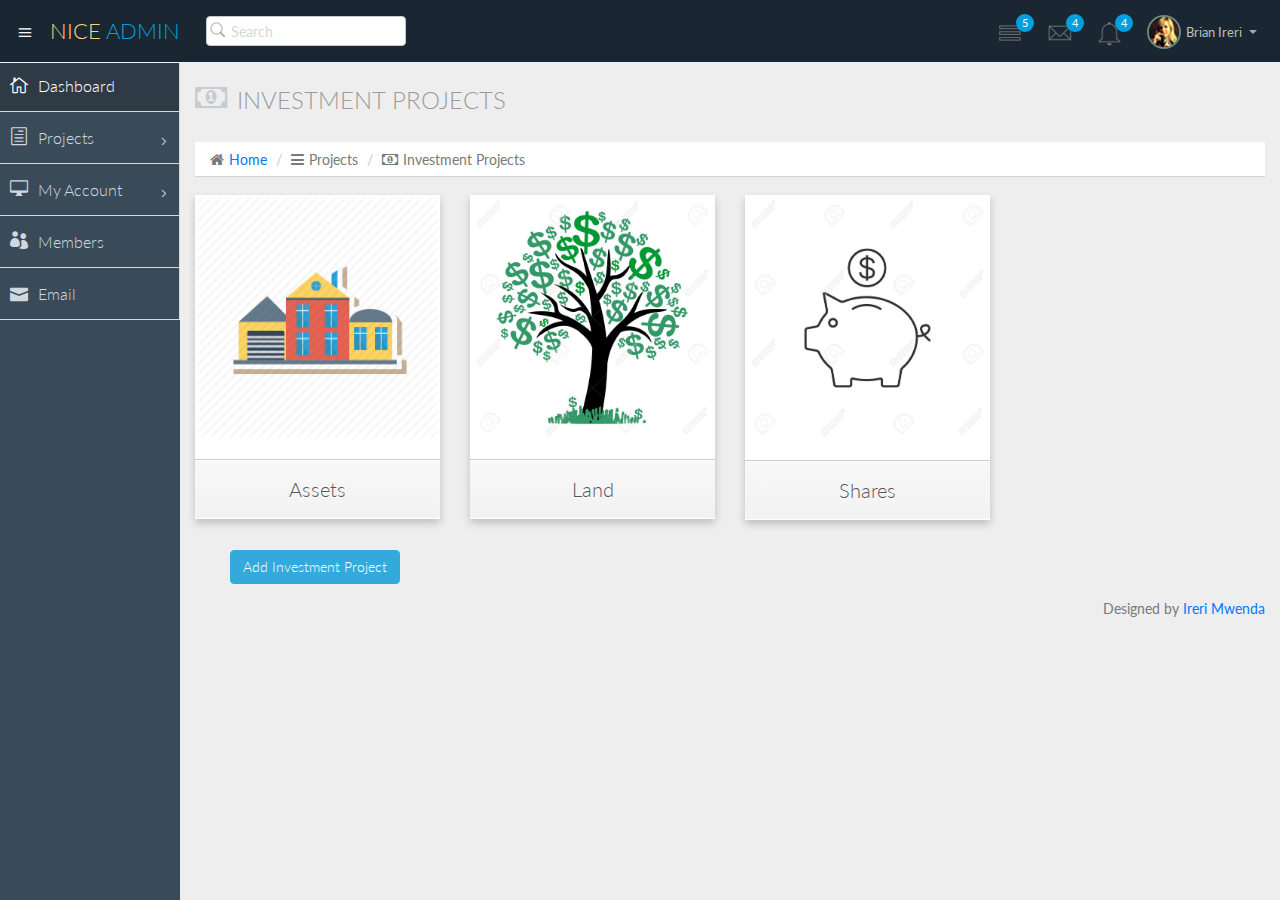
<file: public/investment.html>
<!DOCTYPE html>
<html lang="en">

<head>
  <meta charset="utf-8">
  <meta name="viewport" content="width=device-width, initial-scale=1.0">
  <meta name="description" content="Creative - Bootstrap 3 Responsive Admin Template">
  <meta name="author" content="GeeksLabs">
  <meta name="keyword" content="Creative, Dashboard, Admin, Template, Theme, Bootstrap, Responsive, Retina, Minimal">
  <link rel="shortcut icon" href="img/favicon.png">

  <title>Hacela-Admin | Investment Projects</title>

  <!-- Bootstrap CSS -->
  <link href="css/bootstrap.min.css" rel="stylesheet">
  <!-- bootstrap theme -->
  <link href="css/bootstrap-theme.css" rel="stylesheet">
  <!--external css-->
  <!-- font icon -->
  <link href="css/elegant-icons-style.css" rel="stylesheet" />
  <link href="css/font-awesome.min.css" rel="stylesheet" />
  <!-- Custom styles -->
  <link href="css/style.css" rel="stylesheet">
  <link href="css/style-responsive.css" rel="stylesheet" />

  <!-- HTML5 shim and Respond.js IE8 support of HTML5 -->
  <!--[if lt IE 9]>
      <script src="js/html5shiv.js"></script>
      <script src="js/respond.min.js"></script>
      <script src="js/lte-ie7.js"></script>
    <![endif]-->

    <!-- =======================================================
      Theme Name: NiceAdmin
      Theme URL: https://bootstrapmade.com/nice-admin-bootstrap-admin-html-template/
      Author: BootstrapMade
      Author URL: https://bootstrapmade.com
    ======================================================= -->
</head>

<body>
  <!-- container section start -->
  <section id="container" class="">
    <!--header start-->

    <header class="header dark-bg">
      <div class="toggle-nav">
        <div class="icon-reorder tooltips" data-original-title="Toggle Navigation" data-placement="bottom"><i class="icon_menu"></i></div>
      </div>

      <!--logo start-->
      <a href="index.html" class="logo">Nice <span class="lite">Admin</span></a>
      <!--logo end-->

      <div class="nav search-row" id="top_menu">
        <!--  search form start -->
        <ul class="nav top-menu">
          <li>
            <form class="navbar-form">
              <input class="form-control" placeholder="Search" type="text">
            </form>
          </li>
        </ul>
        <!--  search form end -->
      </div>

      <div class="top-nav notification-row">
        <!-- notificatoin dropdown start-->
        <ul class="nav pull-right top-menu">

         <!-- task notificatoin start -->
         <li id="task_notificatoin_bar" class="dropdown">
            <a data-toggle="dropdown" class="dropdown-toggle" href="#">
                            <i class="icon-task-l"></i>
                            <span class="badge bg-important">5</span>
                        </a>
            <ul class="dropdown-menu extended tasks-bar">
              <div class="notify-arrow notify-arrow-blue"></div>
              <li>
                <p class="blue">You have 5 pending Activities</p>
              </li>
              <li>
                <a href="#">
                  <div class="task-info">
                    <div class="desc">Loan Repayment </div>
                    <div class="percent">90%</div>
                  </div>
                  <div class="progress progress-striped">
                    <div class="progress-bar progress-bar-success" role="progressbar" aria-valuenow="90" aria-valuemin="0" aria-valuemax="100" style="width: 90%">
                      <span class="sr-only">90% Complete (success)</span>
                    </div>
                  </div>
                </a>
              </li>
              <li>
                <a href="#">
                  <div class="task-info">
                    <div class="desc">
                      Merry-Go-Round Contribution
                    </div>
                    <div class="percent">30%</div>
                  </div>
                  <div class="progress progress-striped">
                    <div class="progress-bar progress-bar-warning" role="progressbar" aria-valuenow="30" aria-valuemin="0" aria-valuemax="100" style="width: 30%">
                      <span class="sr-only">30% Complete (warning)</span>
                    </div>
                  </div>
                </a>
              </li>
              <li>
                <a href="#">
                  <div class="task-info">
                    <div class="desc">Investment Contribution</div>
                    <div class="percent">80%</div>
                  </div>
                  <div class="progress progress-striped">
                    <div class="progress-bar progress-bar-info" role="progressbar" aria-valuenow="80" aria-valuemin="0" aria-valuemax="100" style="width: 80%">
                      <span class="sr-only">80% Complete</span>
                    </div>
                  </div>
                </a>
              </li>
              <li>
                <a href="#">
                  <div class="task-info">
                    <div class="desc">Community Service Contribution</div>
                    <div class="percent">78%</div>
                  </div>
                  <div class="progress progress-striped">
                    <div class="progress-bar progress-bar-danger" role="progressbar" aria-valuenow="78" aria-valuemin="0" aria-valuemax="100" style="width: 78%">
                      <span class="sr-only">58% Complete (danger)</span>
                    </div>
                  </div>
                </a>
              </li>
              <li>
                <a href="#">
                  <div class="task-info">
                    <div class="desc">Monthly Contributions</div>
                    <div class="percent">50%</div>
                  </div>
                  <div class="progress progress-striped active">
                    <div class="progress-bar" role="progressbar" aria-valuenow="50" aria-valuemin="0" aria-valuemax="100" style="width: 50%">
                      <span class="sr-only">50% Complete</span>
                    </div>
                  </div>

                </a>
              </li>
              <li class="external">
                <a href="#">See All Tasks</a>
              </li>
            </ul>
          </li>
          <!-- task notificatoin end -->

          <!-- inbox notificatoin start-->
          <li id="mail_notificatoin_bar" class="dropdown">
            <a data-toggle="dropdown" class="dropdown-toggle" href="#">
                            <i class="icon-envelope-l"></i>
                            <span class="badge bg-important">4</span>
                        </a>
            <ul class="dropdown-menu extended inbox">
              <div class="notify-arrow notify-arrow-blue"></div>
              <li>
                <p class="blue">You have 4 new messages</p>
              </li>
              <li>
                <a href="#">
                                    <span class="photo"><img alt="avatar" src="./img/avatar-mini.jpg"></span>
                                    <span class="subject">
                                    <span class="from">Brian Ireri</span>
                                    <span class="time">1 min</span>
                                    </span>
                                    <span class="message">
                                        I can't make it for the meeting.
                                    </span>
                                </a>
              </li>
              <li>
                <a href="#">
                                    <span class="photo"><img alt="avatar" src="./img/avatar-mini2.jpg"></span>
                                    <span class="subject">
                                    <span class="from">Mike Mugendi</span>
                                    <span class="time">5 mins</span>
                                    </span>
                                    <span class="message">
                                     Hi, What is next project plan?
                                    </span>
                                </a>
              </li>
              <li>
                <a href="#">
                                    <span class="photo"><img alt="avatar" src="./img/avatar-mini3.jpg"></span>
                                    <span class="subject">
                                    <span class="from">Tony Ngeno</span>
                                    <span class="time">2 hrs</span>
                                    </span>
                                    <span class="message">
                                        I would like to request for a loan.
                                    </span>
                                </a>
              </li>
              <li>
                <a href="#">
                                    <span class="photo"><img alt="avatar" src="./img/avatar-mini4.jpg"></span>
                                    <span class="subject">
                                    <span class="from">Naomi Gatwiri</span>
                                    <span class="time">1 day</span>
                                    </span>
                                    <span class="message">
                                        I am travelling untill next week.
                                    </span>
                                </a>
              </li>
              <li>
                <a href="#">See all messages</a>
              </li>
            </ul>
          </li>
          <!-- inbox notificatoin end -->

          <!-- alert notification start-->
          <li id="alert_notificatoin_bar" class="dropdown">
            <a data-toggle="dropdown" class="dropdown-toggle" href="#">

                            <i class="icon-bell-l"></i>
                            <span class="badge bg-important">4</span>
                        </a>
            <ul class="dropdown-menu extended notification">
              <div class="notify-arrow notify-arrow-blue"></div>
              <li>
                <p class="blue">You have 4 new notifications</p>
              </li>
              <li>
                <a href="#">
                                    <span class="label label-primary"><i class="icon_profile"></i></span>
                                    Member  Invite Request.
                                    <span class="small italic pull-right">5 mins</span>
                                </a>
              </li>
              <li>
                <a href="#">
                                    <span class="label label-warning"><i class="icon_pin"></i></span>
                                    Next Meeting Location.
                                    <span class="small italic pull-right">50 mins</span>
                                </a>
              </li>
              <li>
                <a href="#">
                                    <span class="label label-danger"><i class="icon_book_alt"></i></span>
                                    Quora Property Acquired.
                                    <span class="small italic pull-right">1 hr</span>
                                </a>
              </li>
              <li>
                <a href="#">
                                    <span class="label label-success"><i class="icon_like"></i></span>
                                    Loan repayment by Tony.
                                    <span class="small italic pull-right"> Today</span>
                                </a>
              </li>
              <li>
                <a href="#">See all notifications</a>
              </li>
            </ul>
          </li>
          <!-- alert notification end-->

         <!-- user login dropdown start-->
  <li class="dropdown">
    <a data-toggle="dropdown" class="dropdown-toggle" href="#">
                    <span class="profile-ava">
                        <img alt="" src="img/avatar1_small.jpg">
                    </span>
                    <span class="username">Brian Ireri</span>
                    <b class="caret"></b>
                </a>
    <ul class="dropdown-menu extended logout">
      <div class="log-arrow-up"></div>
      <li class="eborder-top">
        <a href="profile.html"><i class="icon_group"></i> My Profile</a>
      </li>
      <li>
        <a href="https://www.gmail.com"><i class="icon_mail_alt"></i> My Inbox</a>
      </li>
      <li>
        <a href="profile.html#profiletimeline"><i class="icon_clock_alt"></i> Timeline</a>
      </li>
      <li>
        <a href="index.html#mychats"><i class="icon_chat_alt"></i> Chats</a>
      </li>
      <li>
        <a href="login.html"><i class="icon_key_alt"></i> Log Out</a>
      </li>
    </ul>
  </li>
  <!-- user login dropdown end -->
        </ul>
        <!-- notificatoin dropdown end-->
      </div>
    </header>
    <!--header end-->

    <!--sidebar start-->
    <aside>
      <div id="sidebar" class="nav-collapse ">
        <!-- sidebar menu start-->
        <ul class="sidebar-menu">
          <li class="active">
            <a class="" href="index.html">
                          <i class="icon_house_alt"></i>
                          <span>Dashboard</span>
                      </a>
          </li>
          <li class="sub-menu">
            <a href="javascript:;" class="">
                          <i class="icon_document_alt"></i>
                          <span>Projects</span>
                          <span class="menu-arrow arrow_carrot-right"></span>
                      </a>
            <ul class="sub">
              <li><a class="" href="investment.html">Investment Projects</a></li>
              <li><a class="" href="community.html">Community Projects</a></li>
            </ul>
          </li>
          <li class="sub-menu">
            <a href="javascript:;" class="">
                          <i class="icon_desktop"></i>
                          <span>My Account</span>
                          <span class="menu-arrow arrow_carrot-right"></span>
                      </a>
            <ul class="sub">
              <li><a class="" href="loans.html">Loans</a></li>
              <li><a class="" href="merrygoround.html">Merry-Go-Round</a></li>
              <li><a class="" href="savings.html">Savings Account</a></li>
            </ul>
          </li>
          <li>
            <a class="" href="members.html">
                          <i class="icon_group"></i>
                          <span>Members</span>
                      </a>
          </li>

          <li class="sub-menu">
            <a class="" href="contact.html">
              <i class="icon_mail"></i>
              <span>Email</span>

          </a>
          </li>

        </ul>
        <!-- sidebar menu end-->
      </div>
    </aside>
    <!--sidebar end-->

    <!--main content start-->
    <section id="main-content">
      <section class="wrapper">
        <div class="row">
          <div class="col-lg-12">
            <h3 class="page-header"><i class="fa fa fa-money"></i> Investment Projects</h3>
            <ol class="breadcrumb">
              <li><i class="fa fa-home"></i><a href="index.html">Home</a></li>
              <li><i class="fa fa-bars"></i>Projects</li>
              <li><i class="fa fa-money"></i>Investment Projects</li>
            </ol>
          </div>
        </div>
        <!-- page start-->

<!--Start of Row-->

<div class="row">
  
    <div class="col-lg-3">
      <section class="panel">
        <div class="card">
          <img src="img/asset.png" alt="Avatar" style="width:100%">
          <div class="container">
          </div>
          <a href="#"><div class="modal-footer"><h5 style="font-size:20px; text-align:center"> Assets </h5></div></a>
        </div>
      </section>
    </div>
  
    <div class="col-lg-3">
      <section class="panel">
        <div class="card">
          <img src="img/land.jpg" alt="Avatar" style="width:100%">
          <div class="container">
          </div>
          <a href="#"><div class="modal-footer"><h5 style="font-size:20px; text-align:center"> Land </h5></div></a>
        </div>
      </section>
    </div>

    <div class="col-lg-3">
      <section class="panel">
        <div class="card">
          <img src="img/shares.jpg" alt="Avatar" style="width:100%">
          <div class="container">
          </div>
          <a href="#"><div class="modal-footer"><h5 style="font-size:20px; text-align:center"> Shares </h5></div></a>
        </div>
      </section>
    </div>

    </div>

    <a class="btn btn-info" style="margin-left:35px" href="#" title="Add Investment Project">Add Investment Project</a>


<!--End of Row-->


        <!-- page end-->
      </section>
    </section>
    <!--main content end-->
    <div class="text-right">
      <div class="credits">
          <!--
            All the links in the footer should remain intact.
            You can delete the links only if you purchased the pro version.
            Licensing information: https://bootstrapmade.com/license/
            Purchase the pro version form: https://bootstrapmade.com/buy/?theme=NiceAdmin
          -->
          Designed by <a style="margin-right:15px" href="#">Ireri Mwenda</a>
        </div>
    </div>
  </section>
  <!-- container section end -->
  <!-- javascripts -->
  <script src="js/jquery.js"></script>
  <script src="js/bootstrap.min.js"></script>
  <!-- nice scroll -->
  <script src="js/jquery.scrollTo.min.js"></script>
  <script src="js/jquery.nicescroll.js" type="text/javascript"></script>
  <!--custome script for all page-->
  <script src="js/scripts.js"></script>


</body>

</html>
</file>
<file: public/without-npm-sass/css/app.css>
/*
author: Boostraptheme
author URL: https://boostraptheme.com
License: Creative Commons Attribution 4.0 Unported
License URL: https://creativecommons.org/licenses/by/4.0/
*/ 

/*====================================================
                      GLOBAL STYLE
======================================================*/

    body {
        overflow-x: hidden;
        font-family: 'Lato', sans-serif;
    }

    p {
        line-height: 1.75;
    }

    a {
        color: #37dbf5;
    }

    a:hover {
        color: #0cceed;
    }

    .text-primary {
        color: #37dbf5 !important;
    }

    h1,
    h2,
    h3,
    h4,
    h5,
    h6 {
        font-weight: 700;
        font-family: 'Lato', sans-serif;
    }

    section {
        padding: 100px 0;
    }

    section h2.section-heading {
        font-size: 40px;
        margin-top: 0;
        margin-bottom: 15px;
    }

    section h3.section-subheading {
        font-size: 16px;
        font-weight: 400;
        font-style: italic;
        margin-bottom: 75px;
        text-transform: none;
        font-family: 'Lato', sans-serif;
    }

    @media (min-width: 768px) {
        section {
            padding: 150px 0;
        }
    }

    .btn {
        font-family: 'Lato', sans-serif;
        font-weight: 700;
    }

    .btn-xl {
        font-size: 18px;
        padding: 20px 40px;
    }

    .btn-primary {
        background-color: #37dbf5;
        border-color: #37dbf5;
    }

    .btn-primary:active,
    .btn-primary:focus,
    .btn-primary:hover {
        background-color: #13d4f3 !important;
        border-color: #13d4f3 !important;
        color: white;
    }

    .btn-primary:active,
    .btn-primary:focus {
        box-shadow: 0 0 0 0.2rem rgba(254, 209, 55, 0.5) !important;
    }

    ::-moz-selection {
        background: #37dbf5;
        text-shadow: none;
    }

    ::selection {
        background: #37dbf5;
        text-shadow: none;
    }

    img::selection {
        background: transparent;
    }

    img::-moz-selection {
        background: transparent;
    }

    .loader {
        position: fixed;
        left: 0px;
        top: 0px;
        width: 100%;
        height: 100%;
        z-index: 9999;
        background: url("../img/loading.gif") 50% 50% no-repeat #f9f9f9;
        opacity: .9;
    }


/*====================================================
                  BUTTON (Generic)
======================================================*/

    .btn-general {
        background-color: transparent;
        text-align: center;
        border-width: 1px;
        font-size: 16px;
        padding: 10px 15px;
        font-weight: 700;
        text-transform: uppercase;
        font-family: 'Lato', sans-serif;
    }

    .btn-white {
        border-color: #37dbf5;
        background-color: #37dbf5;
        color: #fff;
    }

    .btn-white:hover,
    .btn-white:focus {
        background-color: transparent;
        color: #37dbf5;
        cursor: pointer;
    }

    .btn-greenish-blue {
        border-color: #37dbf5;
        color: #37dbf5;
    }

    .btn-greenish-blue:hover,
    .btn-greenish-blue:focus {
        background-color: #37dbf5;
        color: #fff;
        cursor: pointer;
    }

    .heading-border {
        width: 100px;
        height: 5px;
        background-color: #37dbf5;
        margin: 0 auto 20px auto;
    }

    .heading-border-light {
        width: 30px;
        height: 5px;
        background-color: #37dbf5;
        margin: 0 0 20px 0;
    }


/*====================================================
                      NAVBAR
======================================================*/

    #mainNav {
        background-color: #212529;
    }

    #mainNav .navbar-toggler {
        font-size: 12px;
        right: 0;
        padding: 13px;
        text-transform: uppercase;
        color: white;
        border: 0;
        background-color: #37dbf5;
        font-family: 'Lato', sans-serif;
    }

    #mainNav .navbar-brand img {
        max-height: 45px;
    }

    #mainNav .navbar-nav .nav-item .nav-link {
        font-size: 90%;
        font-weight: 400;
        padding: 0.75em 0;
        letter-spacing: 1px;
        color: white;
    }

    @media (min-width: 992px) {
        #mainNav {
            padding-bottom: 25px;
            -webkit-transition: padding-top 0.3s, padding-bottom 0.3s;
            -moz-transition: padding-top 0.3s, padding-bottom 0.3s;
            transition: padding-top 0.3s, padding-bottom 0.3s;
            border: none;
            background-color: transparent;
        }
        #mainNav .navbar-brand {
            font-size: 2.15em;
            -webkit-transition: all 0.3s;
            -moz-transition: all 0.3s;
            transition: all 0.3s;
        }
        #mainNav .navbar-nav .nav-item .nav-link {
            padding: 1.1em 1em !important;
            font-family: 'Roboto', sans-serif;
        }
        #mainNav.navbar-shrink {
            padding-top: 0;
            padding-bottom: 0;
            background-color: #f8f9fa;
            box-shadow: 0px 1px 5px 1px rgba(179, 174, 174, 0.5);
        }
        #mainNav.navbar-shrink .navbar-brand {
            font-size: 1.55em;
            padding: 12px 0;
        }
        #mainNav.navbar-shrink .navbar-nav .nav-item .nav-link {
            font-size: 80%;
            font-weight: 600;
            padding: 0.75em 0;
            letter-spacing: 0px;
            color: #6c757d;
            font-family: 'Roboto', sans-serif;
        }
        #mainNav.navbar-shrink .navbar-nav .nav-item .nav-link a {
            font-size: 14px;
        }
        #mainNav.navbar-shrink .navbar-nav .nav-item .nav-link.active,
        #mainNav.navbar-shrink .navbar-nav .nav-item .nav-link:hover {
            color: #37dbf5;
        }
    }


/*====================================================
                      heading
======================================================*/

    section .heading {
        margin-bottom: 30px;
    }

    section .heading h1 {
        color: #6c757d;
    }

    section .heading .bord-bot {
        width: 80px;
        margin: 0 auto;
        border-bottom: 7px solid #37dbf5;
    }

    section .heading p {
        margin-top: 10px;
        color: #6c757d;
        max-width: 400px;
        margin: 20px auto;
    }


/*====================================================
                        MASTHEAD
======================================================*/

    section.masthead {
        position: relative;
        width: 100%;
        height: 100%;
        padding-top: 150px;
        padding-bottom: 100px;
        color: white;
        background: #087cf9;
        background: -webkit-linear-gradient(to left, #087cf9, #37dbf5);
        background: linear-gradient(to left, #087cf9, #37dbf5);
    }

    section.masthead .header-content {
        max-width: 500px;
        text-align: center;
    }

    section.masthead .device-mockup.iphone6_plus.portrait.white>.device,
    section.masthead .device-mockup.iphone6_plus.white>.device {
        margin: 90px 0 0 0;
        width: 270px;
        height: 550px;
    }

    section.masthead .header-content h1 {
        font-size: 30px;
    }

    section.masthead .device-container {
        max-width: 270px;
        margin-right: auto;
        margin-left: auto;
    }

    section.masthead .device-container .screen img {
        border-radius: 3px;
    }

    .bg-banner-img img {
        position: absolute;
        width: 100%;
        margin-top: -50%;
    }

    @media (min-width: 992px) {
        section.masthead {
            height: 100vh;
            padding-top: 0;
            padding-bottom: 0;
        }
        section.masthead .header-content {
            margin-bottom: 0;
            text-align: left;
        }
        section.masthead .header-content h1 {
            font-size: 40px;
            font-weight: 700;
            margin: auto;
        }
        section.masthead .device-container {
            max-width: 325px;
        }
    }

    @media (max-width: 991px) {
        section.masthead .device-mockup.iphone6_plus.portrait.white>.device,
        section.masthead .device-mockup.iphone6_plus.white>.device {
            margin: 50px 0 0 0;
            width: 270px;
            height: 550px;
        }
    }


/*====================================================
                        ABOUT
======================================================*/

    .app-about .row.first {
        margin-bottom: 100px;
    }

    .app-about img.first {
        margin-top: 50px;
        box-shadow: 2px 3px 14px 0px rgba(70, 68, 68, 0.45);
        margin-left: 150px;
        opacity: 0.6;
        width: 80%;
        border-radius: 10px;
    }

    .app-about img.second {
        position: absolute;
        top: 0;
        width: 80%;
        box-shadow: 4px 4px 10px 2px rgba(70, 68, 68, 0.58);
        border-radius: 10px;
    }

    .app-about .app-about-cont {
        margin-left: 150px;
    }

    .app-about .app-about-cont i {
        font-size: 20px;
        margin-bottom: 15px;
        border: 1px solid #dee2e6;
        border-radius: 50%;
        height: 38px;
        width: 38px;
        line-height: 38px;
        text-align: center;
        box-shadow: 0px 0px 14px -1px rgba(101, 99, 99, 0.35);
        color: #37dbf5;
    }

    .app-about .app-about-cont h3 {
        color: #6c757d;
    }

    .app-about .app-about-cont p {
        color: #adb5bd;
    }

    .app-about img.third {
        margin-top: 50px;
        box-shadow: 2px 3px 14px 0px rgba(70, 68, 68, 0.45);
        margin-left: -100px;
        opacity: 0.6;
        width: 80%;
        border-radius: 10px;
    }

    .app-about img.fourth {
        position: absolute;
        top: 0;
        margin-left: -150px;
        width: 80%;
        box-shadow: 4px 4px 10px 2px rgba(70, 68, 68, 0.58);
        border-radius: 10px;
    }

    .app-about .app-about-cont.right {
        margin-left: 0;
        margin-right: 150px;
        text-align: right;
    }

    @media (max-width: 767px) {
        .app-about .row.first {
            margin-bottom: 0px;
        }
        .app-about img.first {
            margin-top: 30px;
            margin-left: 35%;
            box-shadow: 2px 3px 14px 0px rgba(70, 68, 68, 0.45);
            opacity: 0.6;
            width: 50%;
            border-radius: 10px;
        }
        .app-about img.second {
            position: absolute;
            top: 0;
            left: 15%;
            width: 50%;
            box-shadow: 4px 4px 10px 2px rgba(70, 68, 68, 0.58);
            border-radius: 10px;
        }
        .app-about .app-about-cont {
            margin: 80px auto;
        }
        .app-about .app-about-cont.right {
            margin-left: 0;
            margin: 50px auto;
            text-align: right;
        }
        .app-about img.third {
            margin-top: 50px;
            box-shadow: 2px 3px 14px 0px rgba(70, 68, 68, 0.45);
            margin-left: 20%;
            opacity: 0.6;
            width: 50%;
            border-radius: 10px;
        }
        .app-about img.fourth {
            position: absolute;
            top: 0;
            margin-left: -25%;
            width: 50%;
            box-shadow: 4px 4px 10px 2px rgba(70, 68, 68, 0.58);
            border-radius: 10px;
        }
    }


/*====================================================
                      PROCESS
======================================================*/

    .our-process {
        background: #f0f0f0;
    }

    .our-process .servie-img {
        margin: 0 auto;
        margin-bottom: 50px;
    }

    .our-process .service-desc-cont {
        text-align: center;
        margin-top: 50px;
    }

    .our-process .service-desc-cont i {
        font-size: 25px;
        color: #37dbf5;
        margin-bottom: 10px;
    }

    .our-process .service-desc-cont h5 {
        font-size: 18px;
        text-transform: none;
        color: #6c757d;
    }

    .our-process .service-desc-cont p {
        color: #adb5bd;
    }


/*====================================================
                      FAQ
======================================================*/

    .faq .card {
        background: transparent;
    }

    .faq .card .card-header {
        background: #37dbf5;
    }

    .faq .card .card-header h5 button {
        color: #fff;
        text-decoration: none;
    }

    .faq .card .card-header h5 button i.fa-btc {
        position: absolute;
        right: 2px;
        font-size: 25px;
        padding: 4px 20px;
        background: #fff;
        line-height: 50px;
        top: 2px;
        color: #37dbf5;
    }

    .faq .card .card-body {
        background: #e9ecef;
        color: #adb5bd;
    }

    @media (min-width: 767px) and (max-width: 991px) {
        .faq .container .row .col-md-6 {
            -ms-flex: 0 0 100%;
            flex: 0 0 100%;
            max-width: 100% !important;
        }
    }


/*====================================================
                      GALLERY
======================================================*/

    .gallery {
        background: #e9ecef;
    }

    .gallery .gallery-img {
        margin: 0 10px;
    }

    .gallery .gallery-img img {
        margin-bottom: 10px;
        box-shadow: 2px 5px 5px 1px rgba(0, 0, 0, 0.2);
        border-radius: 7px;
        height: 500px;
    }


/*====================================================
                        DOWNLOAD
======================================================*/

    .download-app {
        background: #37dbf5;
    }

    .download-app h1,
    .download-app p {
        color: #fff;
    }

    .download-app .apple {
        text-align: right;
    }

    .download-app .apple img {
        height: 63px;
    }

    .download-app .android {
        text-align: left;
    }

    .download-app .android img {
        height: 63px;
    }

    @media (max-width: 767px) {
        .download-app .apple {
            text-align: center;
        }
        .download-app .apple img {
            height: 63px;
            margin-bottom: 30px;
        }
        .download-app .android {
            text-align: center;
        }
        .download-app .android img {
            height: 63px;
        }
    }

    .download-app .device-container {
        width: 300px;
        max-height: 350px;
        overflow: hidden;
        margin: 0 auto;
    }


/*====================================================
                      CONTACT
======================================================*/

    .contact .contact-cont {
        margin: 0 auto 60px auto;
        text-align: center;
    }

    .contact .contact-cont a {
        text-decoration: none;
    }

    .contact .contact-cont img {
        margin: 0 auto;
        margin-bottom: 15px;
    }

    .contact .contact-cont h5 {
        text-align: center;
        color: #adb5bd;
    }


/*====================================================
                      FOOTER
======================================================*/

    .footer .top-footer {
        padding: 20px 0;
        background: #adb5bd;
    }

    .footer .top-footer p {
        margin: 0;
        color: #6c757d;
    }
</file>
<file: public/assets/ckeditor/samples/sample.css>
/*
Copyright (c) 2003-2013, CKSource - Frederico Knabben. All rights reserved.
For licensing, see LICENSE.html or http://ckeditor.com/license
*/

html, body, h1, h2, h3, h4, h5, h6, div, span, blockquote, p, address, form, fieldset, img, ul, ol, dl, dt, dd, li, hr, table, td, th, strong, em, sup, sub, dfn, ins, del, q, cite, var, samp, code, kbd, tt, pre
{
	line-height: 1.5em;
}

body
{
	padding: 10px 30px;
}

input, textarea, select, option, optgroup, button, td, th
{
	font-size: 100%;
}

pre, code, kbd, samp, tt
{
	font-family: monospace,monospace;
	font-size: 1em;
}

body {
    width: 960px;
    margin: 0 auto;
}

code
{
	background: #f3f3f3;
	border: 1px solid #ddd;
	padding: 1px 4px;

	-moz-border-radius: 3px;
	-webkit-border-radius: 3px;
	border-radius: 3px;
}

.new
{
	background: #FF7E00;
	border: 1px solid #DA8028;
	color: #fff;
	font-size: 10px;
	font-weight: bold;
	padding: 1px 4px;
	text-shadow: 0 1px 0 #C97626;
	text-transform: uppercase;
	margin: 0 0 0 3px;

	-moz-border-radius: 3px;
	-webkit-border-radius: 3px;
	border-radius: 3px;

	-moz-box-shadow: 0 2px 3px 0 #FFA54E inset;
	-webkit-box-shadow: 0 2px 3px 0 #FFA54E inset;
	box-shadow: 0 2px 3px 0 #FFA54E inset;
}

h1.samples
{
	color: #0782C1;
	font-size: 200%;
	font-weight: normal;
	margin: 0;
	padding: 0;
}

h1.samples a
{
	color: #0782C1;
	text-decoration: none;
	border-bottom: 1px dotted #0782C1;
}

.samples a:hover
{
	border-bottom: 1px dotted #0782C1;
}

h2.samples
{
	color: #000000;
	font-size: 130%;
	margin: 15px 0 0 0;
	padding: 0;
}

p, blockquote, address, form, pre, dl, h1.samples, h2.samples
{
	margin-bottom: 15px;
}

ul.samples
{
	margin-bottom: 15px;
}

.clear
{
	clear: both;
}

fieldset
{
	margin: 0;
	padding: 10px;
}

body, input, textarea
{
	color: #333333;
	font-family: Arial, Helvetica, sans-serif;
}

body
{
	font-size: 75%;
}

a.samples
{
	color: #189DE1;
	text-decoration: none;
}

form
{
	margin: 0;
	padding: 0;
}

pre.samples
{
	background-color: #F7F7F7;
	border: 1px solid #D7D7D7;
	overflow: auto;
	padding: 0.25em;
	white-space: pre-wrap; /* CSS 2.1 */
	word-wrap: break-word; /* IE7 */
	-moz-tab-size: 4;
	-o-tab-size: 4;
	-webkit-tab-size: 4;
	tab-size: 4;
}

#footer
{
	clear: both;
	padding-top: 10px;
}

#footer hr
{
	margin: 10px 0 15px 0;
	height: 1px;
	border: solid 1px gray;
	border-bottom: none;
}

#footer p
{
	margin: 0 10px 10px 10px;
	float: left;
}

#footer #copy
{
	float: right;
}

#outputSample
{
	width: 100%;
	table-layout: fixed;
}

#outputSample thead th
{
	color: #dddddd;
	background-color: #999999;
	padding: 4px;
	white-space: nowrap;
}

#outputSample tbody th
{
	vertical-align: top;
	text-align: left;
}

#outputSample pre
{
	margin: 0;
	padding: 0;
}

.description
{
	border: 1px dotted #B7B7B7;
	margin-bottom: 10px;
	padding: 10px 10px 0;
	overflow: hidden;
}

label
{
	display: block;
	margin-bottom: 6px;
}

/**
 *	CKEditor editables are automatically set with the "cke_editable" class
 *	plus cke_editable_(inline|themed) depending on the editor type.
 */

/* Style a bit the inline editables. */
.cke_editable.cke_editable_inline
{
	cursor: pointer;
}

/* Once an editable element gets focused, the "cke_focus" class is
   added to it, so we can style it differently. */
.cke_editable.cke_editable_inline.cke_focus
{
	box-shadow: inset 0px 0px 20px 3px #ddd, inset 0 0 1px #000;
	outline: none;
	background: #eee;
	cursor: text;
}

/* Avoid pre-formatted overflows inline editable. */
.cke_editable_inline pre
{
	white-space: pre-wrap;
	word-wrap: break-word;
}

/**
 *	Samples index styles.
 */

.twoColumns,
.twoColumnsLeft,
.twoColumnsRight
{
	overflow: hidden;
}

.twoColumnsLeft,
.twoColumnsRight
{
	width: 45%;
}

.twoColumnsLeft
{
	float: left;
}

.twoColumnsRight
{
	float: right;
}

dl.samples
{
	padding: 0 0 0 40px;
}
dl.samples > dt
{
	display: list-item;
	list-style-type: disc;
	list-style-position: outside;
	margin: 0 0 3px;
}
dl.samples > dd
{
	margin: 0 0 3px;
}
.warning
{
    color: #ff0000;
	background-color: #FFCCBA;
    border: 2px dotted #ff0000;
	padding: 15px 10px;
	margin: 10px 0;
}

/* Used on inline samples */

blockquote
{
	font-style: italic;
	font-family: Georgia, Times, "Times New Roman", serif;
	padding: 2px 0;
	border-style: solid;
	border-color: #ccc;
	border-width: 0;
}

.cke_contents_ltr blockquote
{
	padding-left: 20px;
	padding-right: 8px;
	border-left-width: 5px;
}

.cke_contents_rtl blockquote
{
	padding-left: 8px;
	padding-right: 20px;
	border-right-width: 5px;
}

img.right {
    border: 1px solid #ccc;
    float: right;
    margin-left: 15px;
    padding: 5px;
}

img.left {
    border: 1px solid #ccc;
    float: left;
    margin-right: 15px;
    padding: 5px;
}
</file>
<file: public/assets/jquery-easy-pie-chart/examples/style.css>
body {
    font: 13px/1.4 'Helvetica Neue', 'Helvetica','Arial', sans-serif;
    color: #333;
}

.container {
    width: 520px;
    margin: auto;
}

h1 {
    border-bottom: 1px solid #d9d9d9;
}

a {
    color: #be2221;
    text-decoration: none;
}

.chart {
    float: left;
    margin: 10px;
}

.percentage,
.label {
    text-align: center;
    color: #333;
    font-weight: 100;
    font-size: 1.2em;
    margin-bottom: 0.3em;
}

.credits {
    padding-top: 0.5em;
    clear: both;
    color: #999;
}

.credits a {
    color: #333;
}

.dark {
    background: #333;
}

.dark .percentage-light,
.dark .label {
    text-align: center;
    color: #999;
    font-weight: 100;
    font-size: 1.2em;
    margin-bottom: 0.3em;
}


.button {
  -webkit-box-shadow: inset 0 0 1px #000, inset 0 1px 0 1px rgba(255,255,255,0.2), 0 1px 1px -1px rgba(0, 0, 0, .5);
  -moz-box-shadow: inset 0 0 1px #000, inset 0 1px 0 1px rgba(255,255,255,0.2), 0 1px 1px -1px rgba(0, 0, 0, .5);
  box-shadow: inset 0 0 1px #000, inset 0 1px 0 1px rgba(255,255,255,0.2), 0 1px 1px -1px rgba(0, 0, 0, .5);
  -webkit-border-radius: 3px;
  -moz-border-radius: 3px;
  border-radius: 3px;
  padding: 6px 20px;
  font-weight: bold;
  text-transform: uppercase;
  display: block;
  margin: auto;
  max-width: 200px;
  text-align: center;
  background-color: #5c5c5c;
  background-image: -moz-linear-gradient(top, #666666, #4d4d4d);
  background-image: -ms-linear-gradient(top, #666666, #4d4d4d);
  background-image: -webkit-gradient(linear, 0 0, 0 100%, from(#666666), to(#4d4d4d));
  background-image: -webkit-linear-gradient(top, #666666, #4d4d4d);
  background-image: -o-linear-gradient(top, #666666, #4d4d4d);
  background-image: linear-gradient(top, #666666, #4d4d4d);
  background-repeat: repeat-x;
  filter: progid:DXImageTransform.Microsoft.gradient(startColorstr='#666666', endColorstr='#4d4d4d', GradientType=0);
  color: #ffffff;
  text-shadow: 0 1px 1px #333333;
}
.button:hover {
  color: #ffffff;
  text-decoration: none;
  background-color: #616161;
  background-image: -moz-linear-gradient(top, #6b6b6b, #525252);
  background-image: -ms-linear-gradient(top, #6b6b6b, #525252);
  background-image: -webkit-gradient(linear, 0 0, 0 100%, from(#6b6b6b), to(#525252));
  background-image: -webkit-linear-gradient(top, #6b6b6b, #525252);
  background-image: -o-linear-gradient(top, #6b6b6b, #525252);
  background-image: linear-gradient(top, #6b6b6b, #525252);
  background-repeat: repeat-x;
  filter: progid:DXImageTransform.Microsoft.gradient(startColorstr='#6b6b6b', endColorstr='#525252', GradientType=0);
}
.button:active {
  background-color: #575757;
  background-image: -moz-linear-gradient(top, #616161, #474747);
  background-image: -ms-linear-gradient(top, #616161, #474747);
  background-image: -webkit-gradient(linear, 0 0, 0 100%, from(#616161), to(#474747));
  background-image: -webkit-linear-gradient(top, #616161, #474747);
  background-image: -o-linear-gradient(top, #616161, #474747);
  background-image: linear-gradient(top, #616161, #474747);
  background-repeat: repeat-x;
  filter: progid:DXImageTransform.Microsoft.gradient(startColorstr='#616161', endColorstr='#474747', GradientType=0);
  -webkit-transform: translate(0, 1px);
  -moz-transform: translate(0, 1px);
  -ms-transform: translate(0, 1px);
  -o-transform: translate(0, 1px);
  transform: translate(0, 1px);
}
.button:disabled {
  background-color: #dddddd;
  background-image: -moz-linear-gradient(top, #e7e7e7, #cdcdcd);
  background-image: -ms-linear-gradient(top, #e7e7e7, #cdcdcd);
  background-image: -webkit-gradient(linear, 0 0, 0 100%, from(#e7e7e7), to(#cdcdcd));
  background-image: -webkit-linear-gradient(top, #e7e7e7, #cdcdcd);
  background-image: -o-linear-gradient(top, #e7e7e7, #cdcdcd);
  background-image: linear-gradient(top, #e7e7e7, #cdcdcd);
  background-repeat: repeat-x;
  filter: progid:DXImageTransform.Microsoft.gradient(startColorstr='#e7e7e7', endColorstr='#cdcdcd', GradientType=0);
  color: #939393;
  text-shadow: 0 1px 1px #fff;
}

@media screen and (max-device-width: 480px) {
  .container{
    width: 100%;
  }
}
</file>
<file: public/css/elegant-icons-style.css>
@font-face {
	font-family: 'ElegantIcons';
	src:url('../fonts/ElegantIcons.eot');
	src:url('../fonts/ElegantIcons.eot?#iefix') format('embedded-opentype'),
		url('../fonts/ElegantIcons.woff') format('woff'),
		url('../fonts/ElegantIcons.ttf') format('truetype'),
		url('../fonts/ElegantIcons.svg#ElegantIcons') format('svg');
	font-weight: normal;
	font-style: normal;
}

/* Use the following CSS code if you want to use data attributes for inserting your icons */
[data-icon]:before {
	font-family: 'ElegantIcons';
	content: attr(data-icon);
	speak: none;
	font-weight: normal;
	font-variant: normal;
	text-transform: none;
	line-height: 1;
	-webkit-font-smoothing: antialiased;
	-moz-osx-font-smoothing: grayscale;
}

/* Use the following CSS code if you want to have a class per icon */
/*
Instead of a list of all class selectors,
you can use the generic selector below, but it's slower:
[class*="your-class-prefix"] {
*/
.arrow_up, .arrow_down, .arrow_left, .arrow_right, .arrow_left-up, .arrow_right-up, .arrow_right-down, .arrow_left-down, .arrow-up-down, .arrow_up-down_alt, .arrow_left-right_alt, .arrow_left-right, .arrow_expand_alt2, .arrow_expand_alt, .arrow_condense, .arrow_expand, .arrow_move, .arrow_carrot-up, .arrow_carrot-down, .arrow_carrot-left, .arrow_carrot-right, .arrow_carrot-2up, .arrow_carrot-2down, .arrow_carrot-2left, .arrow_carrot-2right, .arrow_carrot-up_alt2, .arrow_carrot-down_alt2, .arrow_carrot-left_alt2, .arrow_carrot-right_alt2, .arrow_carrot-2up_alt2, .arrow_carrot-2down_alt2, .arrow_carrot-2left_alt2, .arrow_carrot-2right_alt2, .arrow_triangle-up, .arrow_triangle-down, .arrow_triangle-left, .arrow_triangle-right, .arrow_triangle-up_alt2, .arrow_triangle-down_alt2, .arrow_triangle-left_alt2, .arrow_triangle-right_alt2, .arrow_back, .icon_minus-06, .icon_plus, .icon_close, .icon_check, .icon_minus_alt2, .icon_plus_alt2, .icon_close_alt2, .icon_check_alt2, .icon_zoom-out_alt, .icon_zoom-in_alt, .icon_search, .icon_box-empty, .icon_box-selected, .icon_minus-box, .icon_plus-box, .icon_box-checked, .icon_circle-empty, .icon_circle-slelected, .icon_stop_alt2, .icon_stop, .icon_pause_alt2, .icon_pause, .icon_menu, .icon_menu-square_alt2, .icon_menu-circle_alt2, .icon_ul, .icon_ol, .icon_adjust-horiz, .icon_adjust-vert, .icon_document_alt, .icon_documents_alt, .icon_pencil, .icon_pencil-edit_alt, .icon_pencil-edit, .icon_folder-alt, .icon_folder-open_alt, .icon_folder-add_alt, .icon_info_alt, .icon_error-oct_alt, .icon_error-circle_alt, .icon_error-triangle_alt, .icon_question_alt2, .icon_question, .icon_comment_alt, .icon_chat_alt, .icon_vol-mute_alt, .icon_volume-low_alt, .icon_volume-high_alt, .icon_quotations, .icon_quotations_alt2, .icon_clock_alt, .icon_lock_alt, .icon_lock-open_alt, .icon_key_alt, .icon_cloud_alt, .icon_cloud-upload_alt, .icon_cloud-download_alt, .icon_image, .icon_images, .icon_lightbulb_alt, .icon_gift_alt, .icon_house_alt, .icon_genius, .icon_mobile, .icon_tablet, .icon_laptop, .icon_desktop, .icon_camera_alt, .icon_mail_alt, .icon_cone_alt, .icon_ribbon_alt, .icon_bag_alt, .icon_creditcard, .icon_cart_alt, .icon_paperclip, .icon_tag_alt, .icon_tags_alt, .icon_trash_alt, .icon_cursor_alt, .icon_mic_alt, .icon_compass_alt, .icon_pin_alt, .icon_pushpin_alt, .icon_map_alt, .icon_drawer_alt, .icon_toolbox_alt, .icon_book_alt, .icon_calendar, .icon_film, .icon_table, .icon_contacts_alt, .icon_headphones, .icon_lifesaver, .icon_piechart, .icon_refresh, .icon_link_alt, .icon_link, .icon_loading, .icon_blocked, .icon_archive_alt, .icon_heart_alt, .icon_star_alt, .icon_star-half_alt, .icon_star, .icon_star-half, .icon_tools, .icon_tool, .icon_cog, .icon_cogs, .arrow_up_alt, .arrow_down_alt, .arrow_left_alt, .arrow_right_alt, .arrow_left-up_alt, .arrow_right-up_alt, .arrow_right-down_alt, .arrow_left-down_alt, .arrow_condense_alt, .arrow_expand_alt3, .arrow_carrot_up_alt, .arrow_carrot-down_alt, .arrow_carrot-left_alt, .arrow_carrot-right_alt, .arrow_carrot-2up_alt, .arrow_carrot-2dwnn_alt, .arrow_carrot-2left_alt, .arrow_carrot-2right_alt, .arrow_triangle-up_alt, .arrow_triangle-down_alt, .arrow_triangle-left_alt, .arrow_triangle-right_alt, .icon_minus_alt, .icon_plus_alt, .icon_close_alt, .icon_check_alt, .icon_zoom-out, .icon_zoom-in, .icon_stop_alt, .icon_menu-square_alt, .icon_menu-circle_alt, .icon_document, .icon_documents, .icon_pencil_alt, .icon_folder, .icon_folder-open, .icon_folder-add, .icon_folder_upload, .icon_folder_download, .icon_info, .icon_error-circle, .icon_error-oct, .icon_error-triangle, .icon_question_alt, .icon_comment, .icon_chat, .icon_vol-mute, .icon_volume-low, .icon_volume-high, .icon_quotations_alt, .icon_clock, .icon_lock, .icon_lock-open, .icon_key, .icon_cloud, .icon_cloud-upload, .icon_cloud-download, .icon_lightbulb, .icon_gift, .icon_house, .icon_camera, .icon_mail, .icon_cone, .icon_ribbon, .icon_bag, .icon_cart, .icon_tag, .icon_tags, .icon_trash, .icon_cursor, .icon_mic, .icon_compass, .icon_pin, .icon_pushpin, .icon_map, .icon_drawer, .icon_toolbox, .icon_book, .icon_contacts, .icon_archive, .icon_heart, .icon_profile, .icon_group, .icon_grid-2x2, .icon_grid-3x3, .icon_music, .icon_pause_alt, .icon_phone, .icon_upload, .icon_download, .social_facebook, .social_twitter, .social_pinterest, .social_googleplus, .social_tumblr, .social_tumbleupon, .social_wordpress, .social_instagram, .social_dribbble, .social_vimeo, .social_linkedin, .social_rss, .social_deviantart, .social_share, .social_myspace, .social_skype, .social_youtube, .social_picassa, .social_googledrive, .social_flickr, .social_blogger, .social_spotify, .social_delicious, .social_facebook_circle, .social_twitter_circle, .social_pinterest_circle, .social_googleplus_circle, .social_tumblr_circle, .social_stumbleupon_circle, .social_wordpress_circle, .social_instagram_circle, .social_dribbble_circle, .social_vimeo_circle, .social_linkedin_circle, .social_rss_circle, .social_deviantart_circle, .social_share_circle, .social_myspace_circle, .social_skype_circle, .social_youtube_circle, .social_picassa_circle, .social_googledrive_alt2, .social_flickr_circle, .social_blogger_circle, .social_spotify_circle, .social_delicious_circle, .social_facebook_square, .social_twitter_square, .social_pinterest_square, .social_googleplus_square, .social_tumblr_square, .social_stumbleupon_square, .social_wordpress_square, .social_instagram_square, .social_dribbble_square, .social_vimeo_square, .social_linkedin_square, .social_rss_square, .social_deviantart_square, .social_share_square, .social_myspace_square, .social_skype_square, .social_youtube_square, .social_picassa_square, .social_googledrive_square, .social_flickr_square, .social_blogger_square, .social_spotify_square, .social_delicious_square, .icon_printer, .icon_calulator, .icon_building, .icon_floppy, .icon_drive, .icon_search-2, .icon_id, .icon_id-2, .icon_puzzle, .icon_like, .icon_dislike, .icon_mug, .icon_currency, .icon_wallet, .icon_pens, .icon_easel, .icon_flowchart, .icon_datareport, .icon_briefcase, .icon_shield, .icon_percent, .icon_globe, .icon_globe-2, .icon_target, .icon_hourglass, .icon_balance, .icon_rook, .icon_printer-alt, .icon_calculator_alt, .icon_building_alt, .icon_floppy_alt, .icon_drive_alt, .icon_search_alt, .icon_id_alt, .icon_id-2_alt, .icon_puzzle_alt, .icon_like_alt, .icon_dislike_alt, .icon_mug_alt, .icon_currency_alt, .icon_wallet_alt, .icon_pens_alt, .icon_easel_alt, .icon_flowchart_alt, .icon_datareport_alt, .icon_briefcase_alt, .icon_shield_alt, .icon_percent_alt, .icon_globe_alt, .icon_clipboard {
	font-family: 'ElegantIcons';
	speak: none;
	font-style: normal;
	font-weight: normal;
	font-variant: normal;
	text-transform: none;
	line-height: 1;
	-webkit-font-smoothing: antialiased;
}
.arrow_up:before {
	content: "\21";
}
.arrow_down:before {
	content: "\22";
}
.arrow_left:before {
	content: "\23";
}
.arrow_right:before {
	content: "\24";
}
.arrow_left-up:before {
	content: "\25";
}
.arrow_right-up:before {
	content: "\26";
}
.arrow_right-down:before {
	content: "\27";
}
.arrow_left-down:before {
	content: "\28";
}
.arrow-up-down:before {
	content: "\29";
}
.arrow_up-down_alt:before {
	content: "\2a";
}
.arrow_left-right_alt:before {
	content: "\2b";
}
.arrow_left-right:before {
	content: "\2c";
}
.arrow_expand_alt2:before {
	content: "\2d";
}
.arrow_expand_alt:before {
	content: "\2e";
}
.arrow_condense:before {
	content: "\2f";
}
.arrow_expand:before {
	content: "\30";
}
.arrow_move:before {
	content: "\31";
}
.arrow_carrot-up:before {
	content: "\32";
}
.arrow_carrot-down:before {
	content: "\33";
}
.arrow_carrot-left:before {
	content: "\34";
}
.arrow_carrot-right:before {
	content: "\35";
}
.arrow_carrot-2up:before {
	content: "\36";
}
.arrow_carrot-2down:before {
	content: "\37";
}
.arrow_carrot-2left:before {
	content: "\38";
}
.arrow_carrot-2right:before {
	content: "\39";
}
.arrow_carrot-up_alt2:before {
	content: "\3a";
}
.arrow_carrot-down_alt2:before {
	content: "\3b";
}
.arrow_carrot-left_alt2:before {
	content: "\3c";
}
.arrow_carrot-right_alt2:before {
	content: "\3d";
}
.arrow_carrot-2up_alt2:before {
	content: "\3e";
}
.arrow_carrot-2down_alt2:before {
	content: "\3f";
}
.arrow_carrot-2left_alt2:before {
	content: "\40";
}
.arrow_carrot-2right_alt2:before {
	content: "\41";
}
.arrow_triangle-up:before {
	content: "\42";
}
.arrow_triangle-down:before {
	content: "\43";
}
.arrow_triangle-left:before {
	content: "\44";
}
.arrow_triangle-right:before {
	content: "\45";
}
.arrow_triangle-up_alt2:before {
	content: "\46";
}
.arrow_triangle-down_alt2:before {
	content: "\47";
}
.arrow_triangle-left_alt2:before {
	content: "\48";
}
.arrow_triangle-right_alt2:before {
	content: "\49";
}
.arrow_back:before {
	content: "\4a";
}
.icon_minus-06:before {
	content: "\4b";
}
.icon_plus:before {
	content: "\4c";
}
.icon_close:before {
	content: "\4d";
}
.icon_check:before {
	content: "\4e";
}
.icon_minus_alt2:before {
	content: "\4f";
}
.icon_plus_alt2:before {
	content: "\50";
}
.icon_close_alt2:before {
	content: "\51";
}
.icon_check_alt2:before {
	content: "\52";
}
.icon_zoom-out_alt:before {
	content: "\53";
}
.icon_zoom-in_alt:before {
	content: "\54";
}
.icon_search:before {
	content: "\55";
}
.icon_box-empty:before {
	content: "\56";
}
.icon_box-selected:before {
	content: "\57";
}
.icon_minus-box:before {
	content: "\58";
}
.icon_plus-box:before {
	content: "\59";
}
.icon_box-checked:before {
	content: "\5a";
}
.icon_circle-empty:before {
	content: "\5b";
}
.icon_circle-slelected:before {
	content: "\5c";
}
.icon_stop_alt2:before {
	content: "\5d";
}
.icon_stop:before {
	content: "\5e";
}
.icon_pause_alt2:before {
	content: "\5f";
}
.icon_pause:before {
	content: "\60";
}
.icon_menu:before {
	content: "\61";
}
.icon_menu-square_alt2:before {
	content: "\62";
}
.icon_menu-circle_alt2:before {
	content: "\63";
}
.icon_ul:before {
	content: "\64";
}
.icon_ol:before {
	content: "\65";
}
.icon_adjust-horiz:before {
	content: "\66";
}
.icon_adjust-vert:before {
	content: "\67";
}
.icon_document_alt:before {
	content: "\68";
}
.icon_documents_alt:before {
	content: "\69";
}
.icon_pencil:before {
	content: "\6a";
}
.icon_pencil-edit_alt:before {
	content: "\6b";
}
.icon_pencil-edit:before {
	content: "\6c";
}
.icon_folder-alt:before {
	content: "\6d";
}
.icon_folder-open_alt:before {
	content: "\6e";
}
.icon_folder-add_alt:before {
	content: "\6f";
}
.icon_info_alt:before {
	content: "\70";
}
.icon_error-oct_alt:before {
	content: "\71";
}
.icon_error-circle_alt:before {
	content: "\72";
}
.icon_error-triangle_alt:before {
	content: "\73";
}
.icon_question_alt2:before {
	content: "\74";
}
.icon_question:before {
	content: "\75";
}
.icon_comment_alt:before {
	content: "\76";
}
.icon_chat_alt:before {
	content: "\77";
}
.icon_vol-mute_alt:before {
	content: "\78";
}
.icon_volume-low_alt:before {
	content: "\79";
}
.icon_volume-high_alt:before {
	content: "\7a";
}
.icon_quotations:before {
	content: "\7b";
}
.icon_quotations_alt2:before {
	content: "\7c";
}
.icon_clock_alt:before {
	content: "\7d";
}
.icon_lock_alt:before {
	content: "\7e";
}
.icon_lock-open_alt:before {
	content: "\e000";
}
.icon_key_alt:before {
	content: "\e001";
}
.icon_cloud_alt:before {
	content: "\e002";
}
.icon_cloud-upload_alt:before {
	content: "\e003";
}
.icon_cloud-download_alt:before {
	content: "\e004";
}
.icon_image:before {
	content: "\e005";
}
.icon_images:before {
	content: "\e006";
}
.icon_lightbulb_alt:before {
	content: "\e007";
}
.icon_gift_alt:before {
	content: "\e008";
}
.icon_house_alt:before {
	content: "\e009";
}
.icon_genius:before {
	content: "\e00a";
}
.icon_mobile:before {
	content: "\e00b";
}
.icon_tablet:before {
	content: "\e00c";
}
.icon_laptop:before {
	content: "\e00d";
}
.icon_desktop:before {
	content: "\e00e";
}
.icon_camera_alt:before {
	content: "\e00f";
}
.icon_mail_alt:before {
	content: "\e010";
}
.icon_cone_alt:before {
	content: "\e011";
}
.icon_ribbon_alt:before {
	content: "\e012";
}
.icon_bag_alt:before {
	content: "\e013";
}
.icon_creditcard:before {
	content: "\e014";
}
.icon_cart_alt:before {
	content: "\e015";
}
.icon_paperclip:before {
	content: "\e016";
}
.icon_tag_alt:before {
	content: "\e017";
}
.icon_tags_alt:before {
	content: "\e018";
}
.icon_trash_alt:before {
	content: "\e019";
}
.icon_cursor_alt:before {
	content: "\e01a";
}
.icon_mic_alt:before {
	content: "\e01b";
}
.icon_compass_alt:before {
	content: "\e01c";
}
.icon_pin_alt:before {
	content: "\e01d";
}
.icon_pushpin_alt:before {
	content: "\e01e";
}
.icon_map_alt:before {
	content: "\e01f";
}
.icon_drawer_alt:before {
	content: "\e020";
}
.icon_toolbox_alt:before {
	content: "\e021";
}
.icon_book_alt:before {
	content: "\e022";
}
.icon_calendar:before {
	content: "\e023";
}
.icon_film:before {
	content: "\e024";
}
.icon_table:before {
	content: "\e025";
}
.icon_contacts_alt:before {
	content: "\e026";
}
.icon_headphones:before {
	content: "\e027";
}
.icon_lifesaver:before {
	content: "\e028";
}
.icon_piechart:before {
	content: "\e029";
}
.icon_refresh:before {
	content: "\e02a";
}
.icon_link_alt:before {
	content: "\e02b";
}
.icon_link:before {
	content: "\e02c";
}
.icon_loading:before {
	content: "\e02d";
}
.icon_blocked:before {
	content: "\e02e";
}
.icon_archive_alt:before {
	content: "\e02f";
}
.icon_heart_alt:before {
	content: "\e030";
}
.icon_star_alt:before {
	content: "\e031";
}
.icon_star-half_alt:before {
	content: "\e032";
}
.icon_star:before {
	content: "\e033";
}
.icon_star-half:before {
	content: "\e034";
}
.icon_tools:before {
	content: "\e035";
}
.icon_tool:before {
	content: "\e036";
}
.icon_cog:before {
	content: "\e037";
}
.icon_cogs:before {
	content: "\e038";
}
.arrow_up_alt:before {
	content: "\e039";
}
.arrow_down_alt:before {
	content: "\e03a";
}
.arrow_left_alt:before {
	content: "\e03b";
}
.arrow_right_alt:before {
	content: "\e03c";
}
.arrow_left-up_alt:before {
	content: "\e03d";
}
.arrow_right-up_alt:before {
	content: "\e03e";
}
.arrow_right-down_alt:before {
	content: "\e03f";
}
.arrow_left-down_alt:before {
	content: "\e040";
}
.arrow_condense_alt:before {
	content: "\e041";
}
.arrow_expand_alt3:before {
	content: "\e042";
}
.arrow_carrot_up_alt:before {
	content: "\e043";
}
.arrow_carrot-down_alt:before {
	content: "\e044";
}
.arrow_carrot-left_alt:before {
	content: "\e045";
}
.arrow_carrot-right_alt:before {
	content: "\e046";
}
.arrow_carrot-2up_alt:before {
	content: "\e047";
}
.arrow_carrot-2dwnn_alt:before {
	content: "\e048";
}
.arrow_carrot-2left_alt:before {
	content: "\e049";
}
.arrow_carrot-2right_alt:before {
	content: "\e04a";
}
.arrow_triangle-up_alt:before {
	content: "\e04b";
}
.arrow_triangle-down_alt:before {
	content: "\e04c";
}
.arrow_triangle-left_alt:before {
	content: "\e04d";
}
.arrow_triangle-right_alt:before {
	content: "\e04e";
}
.icon_minus_alt:before {
	content: "\e04f";
}
.icon_plus_alt:before {
	content: "\e050";
}
.icon_close_alt:before {
	content: "\e051";
}
.icon_check_alt:before {
	content: "\e052";
}
.icon_zoom-out:before {
	content: "\e053";
}
.icon_zoom-in:before {
	content: "\e054";
}
.icon_stop_alt:before {
	content: "\e055";
}
.icon_menu-square_alt:before {
	content: "\e056";
}
.icon_menu-circle_alt:before {
	content: "\e057";
}
.icon_document:before {
	content: "\e058";
}
.icon_documents:before {
	content: "\e059";
}
.icon_pencil_alt:before {
	content: "\e05a";
}
.icon_folder:before {
	content: "\e05b";
}
.icon_folder-open:before {
	content: "\e05c";
}
.icon_folder-add:before {
	content: "\e05d";
}
.icon_folder_upload:before {
	content: "\e05e";
}
.icon_folder_download:before {
	content: "\e05f";
}
.icon_info:before {
	content: "\e060";
}
.icon_error-circle:before {
	content: "\e061";
}
.icon_error-oct:before {
	content: "\e062";
}
.icon_error-triangle:before {
	content: "\e063";
}
.icon_question_alt:before {
	content: "\e064";
}
.icon_comment:before {
	content: "\e065";
}
.icon_chat:before {
	content: "\e066";
}
.icon_vol-mute:before {
	content: "\e067";
}
.icon_volume-low:before {
	content: "\e068";
}
.icon_volume-high:before {
	content: "\e069";
}
.icon_quotations_alt:before {
	content: "\e06a";
}
.icon_clock:before {
	content: "\e06b";
}
.icon_lock:before {
	content: "\e06c";
}
.icon_lock-open:before {
	content: "\e06d";
}
.icon_key:before {
	content: "\e06e";
}
.icon_cloud:before {
	content: "\e06f";
}
.icon_cloud-upload:before {
	content: "\e070";
}
.icon_cloud-download:before {
	content: "\e071";
}
.icon_lightbulb:before {
	content: "\e072";
}
.icon_gift:before {
	content: "\e073";
}
.icon_house:before {
	content: "\e074";
}
.icon_camera:before {
	content: "\e075";
}
.icon_mail:before {
	content: "\e076";
}
.icon_cone:before {
	content: "\e077";
}
.icon_ribbon:before {
	content: "\e078";
}
.icon_bag:before {
	content: "\e079";
}
.icon_cart:before {
	content: "\e07a";
}
.icon_tag:before {
	content: "\e07b";
}
.icon_tags:before {
	content: "\e07c";
}
.icon_trash:before {
	content: "\e07d";
}
.icon_cursor:before {
	content: "\e07e";
}
.icon_mic:before {
	content: "\e07f";
}
.icon_compass:before {
	content: "\e080";
}
.icon_pin:before {
	content: "\e081";
}
.icon_pushpin:before {
	content: "\e082";
}
.icon_map:before {
	content: "\e083";
}
.icon_drawer:before {
	content: "\e084";
}
.icon_toolbox:before {
	content: "\e085";
}
.icon_book:before {
	content: "\e086";
}
.icon_contacts:before {
	content: "\e087";
}
.icon_archive:before {
	content: "\e088";
}
.icon_heart:before {
	content: "\e089";
}
.icon_profile:before {
	content: "\e08a";
}
.icon_group:before {
	content: "\e08b";
}
.icon_grid-2x2:before {
	content: "\e08c";
}
.icon_grid-3x3:before {
	content: "\e08d";
}
.icon_music:before {
	content: "\e08e";
}
.icon_pause_alt:before {
	content: "\e08f";
}
.icon_phone:before {
	content: "\e090";
}
.icon_upload:before {
	content: "\e091";
}
.icon_download:before {
	content: "\e092";
}
.social_facebook:before {
	content: "\e093";
}
.social_twitter:before {
	content: "\e094";
}
.social_pinterest:before {
	content: "\e095";
}
.social_googleplus:before {
	content: "\e096";
}
.social_tumblr:before {
	content: "\e097";
}
.social_tumbleupon:before {
	content: "\e098";
}
.social_wordpress:before {
	content: "\e099";
}
.social_instagram:before {
	content: "\e09a";
}
.social_dribbble:before {
	content: "\e09b";
}
.social_vimeo:before {
	content: "\e09c";
}
.social_linkedin:before {
	content: "\e09d";
}
.social_rss:before {
	content: "\e09e";
}
.social_deviantart:before {
	content: "\e09f";
}
.social_share:before {
	content: "\e0a0";
}
.social_myspace:before {
	content: "\e0a1";
}
.social_skype:before {
	content: "\e0a2";
}
.social_youtube:before {
	content: "\e0a3";
}
.social_picassa:before {
	content: "\e0a4";
}
.social_googledrive:before {
	content: "\e0a5";
}
.social_flickr:before {
	content: "\e0a6";
}
.social_blogger:before {
	content: "\e0a7";
}
.social_spotify:before {
	content: "\e0a8";
}
.social_delicious:before {
	content: "\e0a9";
}
.social_facebook_circle:before {
	content: "\e0aa";
}
.social_twitter_circle:before {
	content: "\e0ab";
}
.social_pinterest_circle:before {
	content: "\e0ac";
}
.social_googleplus_circle:before {
	content: "\e0ad";
}
.social_tumblr_circle:before {
	content: "\e0ae";
}
.social_stumbleupon_circle:before {
	content: "\e0af";
}
.social_wordpress_circle:before {
	content: "\e0b0";
}
.social_instagram_circle:before {
	content: "\e0b1";
}
.social_dribbble_circle:before {
	content: "\e0b2";
}
.social_vimeo_circle:before {
	content: "\e0b3";
}
.social_linkedin_circle:before {
	content: "\e0b4";
}
.social_rss_circle:before {
	content: "\e0b5";
}
.social_deviantart_circle:before {
	content: "\e0b6";
}
.social_share_circle:before {
	content: "\e0b7";
}
.social_myspace_circle:before {
	content: "\e0b8";
}
.social_skype_circle:before {
	content: "\e0b9";
}
.social_youtube_circle:before {
	content: "\e0ba";
}
.social_picassa_circle:before {
	content: "\e0bb";
}
.social_googledrive_alt2:before {
	content: "\e0bc";
}
.social_flickr_circle:before {
	content: "\e0bd";
}
.social_blogger_circle:before {
	content: "\e0be";
}
.social_spotify_circle:before {
	content: "\e0bf";
}
.social_delicious_circle:before {
	content: "\e0c0";
}
.social_facebook_square:before {
	content: "\e0c1";
}
.social_twitter_square:before {
	content: "\e0c2";
}
.social_pinterest_square:before {
	content: "\e0c3";
}
.social_googleplus_square:before {
	content: "\e0c4";
}
.social_tumblr_square:before {
	content: "\e0c5";
}
.social_stumbleupon_square:before {
	content: "\e0c6";
}
.social_wordpress_square:before {
	content: "\e0c7";
}
.social_instagram_square:before {
	content: "\e0c8";
}
.social_dribbble_square:before {
	content: "\e0c9";
}
.social_vimeo_square:before {
	content: "\e0ca";
}
.social_linkedin_square:before {
	content: "\e0cb";
}
.social_rss_square:before {
	content: "\e0cc";
}
.social_deviantart_square:before {
	content: "\e0cd";
}
.social_share_square:before {
	content: "\e0ce";
}
.social_myspace_square:before {
	content: "\e0cf";
}
.social_skype_square:before {
	content: "\e0d0";
}
.social_youtube_square:before {
	content: "\e0d1";
}
.social_picassa_square:before {
	content: "\e0d2";
}
.social_googledrive_square:before {
	content: "\e0d3";
}
.social_flickr_square:before {
	content: "\e0d4";
}
.social_blogger_square:before {
	content: "\e0d5";
}
.social_spotify_square:before {
	content: "\e0d6";
}
.social_delicious_square:before {
	content: "\e0d7";
}
.icon_printer:before {
	content: "\e103";
}
.icon_calulator:before {
	content: "\e0ee";
}
.icon_building:before {
	content: "\e0ef";
}
.icon_floppy:before {
	content: "\e0e8";
}
.icon_drive:before {
	content: "\e0ea";
}
.icon_search-2:before {
	content: "\e101";
}
.icon_id:before {
	content: "\e107";
}
.icon_id-2:before {
	content: "\e108";
}
.icon_puzzle:before {
	content: "\e102";
}
.icon_like:before {
	content: "\e106";
}
.icon_dislike:before {
	content: "\e0eb";
}
.icon_mug:before {
	content: "\e105";
}
.icon_currency:before {
	content: "\e0ed";
}
.icon_wallet:before {
	content: "\e100";
}
.icon_pens:before {
	content: "\e104";
}
.icon_easel:before {
	content: "\e0e9";
}
.icon_flowchart:before {
	content: "\e109";
}
.icon_datareport:before {
	content: "\e0ec";
}
.icon_briefcase:before {
	content: "\e0fe";
}
.icon_shield:before {
	content: "\e0f6";
}
.icon_percent:before {
	content: "\e0fb";
}
.icon_globe:before {
	content: "\e0e2";
}
.icon_globe-2:before {
	content: "\e0e3";
}
.icon_target:before {
	content: "\e0f5";
}
.icon_hourglass:before {
	content: "\e0e1";
}
.icon_balance:before {
	content: "\e0ff";
}
.icon_rook:before {
	content: "\e0f8";
}
.icon_printer-alt:before {
	content: "\e0fa";
}
.icon_calculator_alt:before {
	content: "\e0e7";
}
.icon_building_alt:before {
	content: "\e0fd";
}
.icon_floppy_alt:before {
	content: "\e0e4";
}
.icon_drive_alt:before {
	content: "\e0e5";
}
.icon_search_alt:before {
	content: "\e0f7";
}
.icon_id_alt:before {
	content: "\e0e0";
}
.icon_id-2_alt:before {
	content: "\e0fc";
}
.icon_puzzle_alt:before {
	content: "\e0f9";
}
.icon_like_alt:before {
	content: "\e0dd";
}
.icon_dislike_alt:before {
	content: "\e0f1";
}
.icon_mug_alt:before {
	content: "\e0dc";
}
.icon_currency_alt:before {
	content: "\e0f3";
}
.icon_wallet_alt:before {
	content: "\e0d8";
}
.icon_pens_alt:before {
	content: "\e0db";
}
.icon_easel_alt:before {
	content: "\e0f0";
}
.icon_flowchart_alt:before {
	content: "\e0df";
}
.icon_datareport_alt:before {
	content: "\e0f2";
}
.icon_briefcase_alt:before {
	content: "\e0f4";
}
.icon_shield_alt:before {
	content: "\e0d9";
}
.icon_percent_alt:before {
	content: "\e0da";
}
.icon_globe_alt:before {
	content: "\e0de";
}
.icon_clipboard:before {
	content: "\e0e6";
}


	.glyph {
		float: left;
		text-align: center;
		padding: .75em;
		margin: .4em 1.5em .75em 0;
		width: 6em;
text-shadow: none;
	}
        .glyph_big {
        font-size: 128px;
        color: #59c5dc;
        float: left;
        margin-right: 20px;
        }

        .glyph div { padding-bottom: 10px;}

	.glyph input {
		font-family: consolas, monospace;
		font-size: 12px;
		width: 100%;
		text-align: center;
		border: 0;
		box-shadow: 0 0 0 1px #ccc;
		padding: .2em;
                -moz-border-radius: 5px;
                -webkit-border-radius: 5px;
	}
	.centered {
		margin-left: auto;
		margin-right: auto;
	}
	.glyph .fs1 {
		font-size: 2em;
	}
</file>
<file: public/css/style-responsive.css>
@media (min-width: 980px) {

}

@media (min-width: 768px) and (max-width: 979px) {

    .inbox-wrapper .inbox-left {
        width: 30%;
    }

    .inbox-wrapper .inbox-right {
        width: 70%;
    }

}

@media (max-width: 768px) {

    .header {
        position: absolute;
    }

    /*sidebar*/

    #sidebar {
        height: auto;
        overflow: hidden;
        position: absolute;
        width: 100%;
        z-index: 1001;
    }


    /* body container */
    #main-content {
        margin: 0px!important;
        position: none !important;
    }

    #sidebar > ul > li > a > span {
        line-height: 35px;
    }

    #sidebar > ul > li {
        margin: 0 10px 5px 10px;
    }
    #sidebar > ul > li > a {
        height:35px;
        line-height:35px;
        padding: 0 10px;
        text-align: left;
    }
    #sidebar > ul > li > a i{
        /*display: none !important;*/
    }

    .mail-info, .mail-info:hover {
        display: none !important;
    }
    #sidebar ul > li > a .arrow, #sidebar > ul > li > a .arrow.open {
        margin-right: 10px;
        margin-top: 15px;
    }

    #sidebar ul > li.active > a .arrow, #sidebar ul > li > a:hover .arrow, #sidebar ul > li > a:focus .arrow,
    #sidebar > ul > li.active > a .arrow.open, #sidebar > ul > li > a:hover .arrow.open, #sidebar > ul > li > a:focus .arrow.open{
        margin-top: 15px;
    }

    #sidebar > ul > li > a, #sidebar > ul > li > ul.sub > li {
        width: 100%;
    }
    #sidebar > ul > li > ul.sub > li > a {
        background: transparent !important ;
    }
    #sidebar > ul > li > ul.sub > li > a:hover {
        /*background: #4A8BC2 !important ;*/
    }


    /* sidebar */
    #sidebar {
        margin: 0px !important;
    }

    /* sidebar collabler */
    #sidebar .btn-navbar.collapsed .arrow {
        display: none;
    }

    #sidebar .btn-navbar .arrow {
        position: absolute;
        right: 35px;
        width: 0;
        height: 0;
        top:48px;
        border-bottom: 15px solid #282e36;
        border-left: 15px solid transparent;
        border-right: 15px solid transparent;
    }


    /*---------*/

    .btn {
        margin-bottom: 5px;
    }


    .inbox-wrapper aside {
        display: block;
    }

    .inbox-wrapper .inbox-left , .inbox-wrapper .inbox-right{
        width: 100% ;
    }

    /* full calendar fix */
    .fc-header-right {
        left:25px;
        position: absolute;
    }

    .fc-header-left .fc-button {
        margin: 0px !important;
        top: -10px !important;
    }

    .fc-header-right .fc-button {
        margin: 0px !important;
        top: -50px !important;
    }

    .fc-state-active, .fc-state-active .fc-button-inner, .fc-state-hover, .fc-state-hover .fc-button-inner {
        background: none !important;
        color: #FFFFFF !important;
    }

    .fc-state-default, .fc-state-default .fc-button-inner {
        background: none !important;
    }

    .fc-button {
        border: none !important;
        margin-right: 2px;
    }

    .fc-view {
        top: 0px !important;
    }

    .fc-button .fc-button-inner {
        margin: 0px !important;
        padding: 2px !important;
        border: none !important;
        margin-right: 2px !important;
        background-color: #fafafa !important;
        background-image: -moz-linear-gradient(top, #fafafa, #efefef) !important;
        background-image: -webkit-gradient(linear, 0 0, 0 100%, from(#fafafa), to(#efefef)) !important;
        background-image: -webkit-linear-gradient(top, #fafafa, #efefef) !important;
        background-image: -o-linear-gradient(top, #fafafa, #efefef) !important;
        background-image: linear-gradient(to bottom, #fafafa, #efefef) !important;
        filter: progid:dximagetransform.microsoft.gradient(startColorstr='#fafafa', endColorstr='#efefef', GradientType=0) !important;
        -webkit-box-shadow: 0 1px 0px rgba(255, 255, 255, .8) !important;
        -moz-box-shadow: 0 1px 0px rgba(255, 255, 255, .8) !important;
        box-shadow: 0 1px 0px rgba(255, 255, 255, .8) !important;
        -webkit-border-radius: 3px !important;
        -moz-border-radius: 3px !important;
        border-radius: 3px !important;
        color: #646464 !important;
        border: 1px solid #ddd !important;
        text-shadow: 0 1px 0px rgba(255, 255, 255, .6) !important;
        text-align: center;
    }

    .fc-button.fc-state-disabled .fc-button-inner {
        color: #bcbbbb !important;
    }

    .fc-button.fc-state-active .fc-button-inner {
        background-color: #e5e4e4 !important;
        background-image: -moz-linear-gradient(top, #e5e4e4, #dddcdc) !important;
        background-image: -webkit-gradient(linear, 0 0, 0 100%, from(#e5e4e4), to(#dddcdc)) !important;
        background-image: -webkit-linear-gradient(top, #e5e4e4, #dddcdc) !important;
        background-image: -o-linear-gradient(top, #e5e4e4, #dddcdc) !important;
        background-image: linear-gradient(to bottom, #e5e4e4, #dddcdc) !important;
        filter: progid:dximagetransform.microsoft.gradient(startColorstr='#e5e4e4', endColorstr='#dddcdc', GradientType=0) !important;
    }

    .fc-content {
        margin-top: 50px;
    }

    .fc-header-title h2 {
        line-height: 40px !important;
        font-size: 12px !important;
    }

    .fc-header {
        margin-bottom:0px !important;
    }

    /*--*/

    /*.chart-position {*/
        /*margin-top: 0px;*/
    /*}*/

    .timeline-desk .album a {
        margin-bottom: 5px;
        margin-right: 4px;
    }

    .stepy-titles li {
        margin: 10px 3px;
    }

    .mail-option .btn {
        margin-bottom: 0;
    }



}


@media (max-width: 740px) {
    #task_notificatoin_bar,#mail_notificatoin_bar,#alert_notificatoin_bar{
        display: none;
    }
}

@media (max-width: 480px) {

    .notification-row,.task_notificatoin_bar, .search-row,.knob-charts, .dont-show , .inbox-head .sr-input, .inbox-head .sr-btn{
        display: none;
    }

    .inbox-wrapper aside {
        display: block;
    }

    .inbox-wrapper .inbox-left , .inbox-wrapper .inbox-right{
        width: 100% ;
    }

    #top_menu .nav > li, ul.top-menu > li {
        float: right;
    }
    .hidden-phone {
        display: none !important;
    }

    .dataTables_filter {
        float: left;
    }

    .dataTables_info {
        margin-bottom: 10px;
    }

    .mail-option .btn {
        margin-bottom: 0;
    }

    .mail-option .inbox-pagination {
        margin-top: 10px;
        float: left;
    }

    .chart-position {
       margin-top: 0px;
     }
}

@media (max-width:320px) {
    .login-social-link a {
        padding: 15px 17px !important;
    }

    .notification-row, .search, .dont-show, .inbox-head .sr-input, .inbox-head .sr-btn {
        display: none;
    }

    .inbox-wrapper aside {
        display: block ;
    }

    .inbox-wrapper .inbox-left , .inbox-wrapper .inbox-right{
        width: 100% ;
    }

    #top_menu .nav > li, ul.top-menu > li {
        float: right;
    }

    .hidden-phone {
        display: none !important;
    }

    .dataTables_filter {
        float: left;
    }

    .dataTables_info {
        margin-bottom: 10px;
    }

    .mail-option .btn {
        margin-bottom: 0;
    }

    .mail-option .inbox-pagination {
        margin-top: 10px;
        float: left;
    }

    .chart-position {
        margin-top: 0px;
    }

}
</file>
<file: public/assets/fullcalendar/fullcalendar/fullcalendar.css>
/*
 * FullCalendar v1.5.4 Stylesheet
 *
 * Copyright (c) 2011 Adam Shaw
 * Dual licensed under the MIT and GPL licenses, located in
 * MIT-LICENSE.txt and GPL-LICENSE.txt respectively.
 *
 * Date: Tue Sep 4 23:38:33 2012 -0700
 *
 */


.fc {
	direction: ltr;
	text-align: left;
	}
	
.fc table {
	border-collapse: collapse;
	border-spacing: 0;
	}
	
html .fc,
.fc table {
	font-size: 1em;
	}
	
.fc td,
.fc th {
	padding: 0;
	vertical-align: top;
	}



/* Header
------------------------------------------------------------------------*/

.fc-header td {
	white-space: nowrap;
	}

.fc-header-left {
	width: 25%;
	text-align: left;
	}
	
.fc-header-center {
	text-align: center;
	}
	
.fc-header-right {
	width: 25%;
	text-align: right;
	}
	
.fc-header-title {
	display: inline-block;
	vertical-align: top;
	}
	
.fc-header-title h2 {
	margin-top: 0;
	white-space: nowrap;
	}
	
.fc .fc-header-space {
	padding-left: 10px;
	}
	
.fc-header .fc-button {
	margin-bottom: 1em;
	vertical-align: top;
	}
	
/* buttons edges butting together */

.fc-header .fc-button {
	margin-right: -1px;
	}
	
.fc-header .fc-corner-right {
	margin-right: 1px; /* back to normal */
	}
	
.fc-header .ui-corner-right {
	margin-right: 0; /* back to normal */
	}
	
/* button layering (for border precedence) */
	
.fc-header .fc-state-hover,
.fc-header .ui-state-hover {
	z-index: 2;
	}
	
.fc-header .fc-state-down {
	z-index: 3;
	}

.fc-header .fc-state-active,
.fc-header .ui-state-active {
	z-index: 4;
	}
	
	
	
/* Content
------------------------------------------------------------------------*/
	
.fc-content {
	clear: both;
	}
	
.fc-view {
	width: 100%; /* needed for view switching (when view is absolute) */
	overflow: hidden;
	}
	
	

/* Cell Styles
------------------------------------------------------------------------*/

.fc-widget-header,    /* <th>, usually */
.fc-widget-content {  /* <td>, usually */
	border: 1px solid #ccc;
	}
	
.fc-state-highlight { /* <td> today cell */ /* TODO: add .fc-today to <th> */
	background: #ffc;
	}
	
.fc-cell-overlay { /* semi-transparent rectangle while dragging */
	background: #9cf;
	opacity: .2;
	filter: alpha(opacity=20); /* for IE */
	}
	


/* Buttons
------------------------------------------------------------------------*/

.fc-button {
	position: relative;
	display: inline-block;
	cursor: pointer;
	}
	
.fc-state-default { /* non-theme */
	border-style: solid;
	border-width: 1px 0;
	}
	
.fc-button-inner {
	position: relative;
	float: left;
	overflow: hidden;
	}
	
.fc-state-default .fc-button-inner { /* non-theme */
	border-style: solid;
	border-width: 0 1px;
	}
	
.fc-button-content {
	position: relative;
	float: left;
	height: 1.9em;
	line-height: 1.9em;
	padding: 0 .6em;
	white-space: nowrap;
	}
	
/* icon (for jquery ui) */
	
.fc-button-content .fc-icon-wrap {
	position: relative;
	float: left;
	top: 50%;
	}
	
.fc-button-content .ui-icon {
	position: relative;
	float: left;
	margin-top: -50%;
	*margin-top: 0;
	*top: -50%;
	}
	
/* gloss effect */
	
.fc-state-default .fc-button-effect {
	position: absolute;
	top: 50%;
	left: 0;
	}
	
.fc-state-default .fc-button-effect span {
	position: absolute;
	top: -100px;
	left: 0;
	width: 500px;
	height: 100px;
	border-width: 100px 0 0 1px;
	border-style: solid;
	border-color: #fff;
	background: #444;
	opacity: .09;
	filter: alpha(opacity=9);
	}
	
/* button states (determines colors)  */
	
.fc-state-default,
.fc-state-default .fc-button-inner {
	border-style: solid;
	border-color: #ccc #bbb #aaa;
	background: #F3F3F3;
	color: #000;
	}
	
.fc-state-hover,
.fc-state-hover .fc-button-inner {
	border-color: #999;
	}
	
.fc-state-down,
.fc-state-down .fc-button-inner {
	border-color: #555;
	background: #777;
	}
	
.fc-state-active,
.fc-state-active .fc-button-inner {
	border-color: #555;
	background: #777;
	color: #fff;
	}
	
.fc-state-disabled,
.fc-state-disabled .fc-button-inner {
	color: #999;
	border-color: #ddd;
	}
	
.fc-state-disabled {
	cursor: default;
	}
	
.fc-state-disabled .fc-button-effect {
	display: none;
	}
	
	

/* Global Event Styles
------------------------------------------------------------------------*/
	 
.fc-event {
	border-style: solid;
	border-width: 0;
	font-size: .85em;
	cursor: default;
	}
	
a.fc-event,
.fc-event-draggable {
	cursor: pointer;
	}
	
a.fc-event {
	text-decoration: none;
	}
	
.fc-rtl .fc-event {
	text-align: right;
	}
	
.fc-event-skin {
	border-color: #36c;     /* default BORDER color */
	background-color: #36c; /* default BACKGROUND color */
	color: #fff;            /* default TEXT color */
	}
	
.fc-event-inner {
	position: relative;
	width: 100%;
	height: 100%;
	border-style: solid;
	border-width: 0;
	overflow: hidden;
	}
	
.fc-event-time,
.fc-event-title {
	padding: 0 1px;
	}
	
.fc .ui-resizable-handle { /*** TODO: don't use ui-resizable anymore, change class ***/
	display: block;
	position: absolute;
	z-index: 99999;
	overflow: hidden; /* hacky spaces (IE6/7) */
	font-size: 300%;  /* */
	line-height: 50%; /* */
	}
	
	
	
/* Horizontal Events
------------------------------------------------------------------------*/

.fc-event-hori {
	border-width: 1px 0;
	margin-bottom: 1px;
	}
	
/* resizable */
	
.fc-event-hori .ui-resizable-e {
	top: 0           !important; /* importants override pre jquery ui 1.7 styles */
	right: -3px      !important;
	width: 7px       !important;
	height: 100%     !important;
	cursor: e-resize;
	}
	
.fc-event-hori .ui-resizable-w {
	top: 0           !important;
	left: -3px       !important;
	width: 7px       !important;
	height: 100%     !important;
	cursor: w-resize;
	}
	
.fc-event-hori .ui-resizable-handle {
	_padding-bottom: 14px; /* IE6 had 0 height */
	}
	
	
	
/* Fake Rounded Corners (for buttons and events)
------------------------------------------------------------*/
	
.fc-corner-left {
	margin-left: 1px;
	}
	
.fc-corner-left .fc-button-inner,
.fc-corner-left .fc-event-inner {
	margin-left: -1px;
	}
	
.fc-corner-right {
	margin-right: 1px;
	}
	
.fc-corner-right .fc-button-inner,
.fc-corner-right .fc-event-inner {
	margin-right: -1px;
	}
	
.fc-corner-top {
	margin-top: 1px;
	}
	
.fc-corner-top .fc-event-inner {
	margin-top: -1px;
	}
	
.fc-corner-bottom {
	margin-bottom: 1px;
	}
	
.fc-corner-bottom .fc-event-inner {
	margin-bottom: -1px;
	}
	
	
	
/* Fake Rounded Corners SPECIFICALLY FOR EVENTS
-----------------------------------------------------------------*/
	
.fc-corner-left .fc-event-inner {
	border-left-width: 1px;
	}
	
.fc-corner-right .fc-event-inner {
	border-right-width: 1px;
	}
	
.fc-corner-top .fc-event-inner {
	border-top-width: 1px;
	}
	
.fc-corner-bottom .fc-event-inner {
	border-bottom-width: 1px;
	}
	
	
	
/* Reusable Separate-border Table
------------------------------------------------------------*/

table.fc-border-separate {
	border-collapse: separate;
	}
	
.fc-border-separate th,
.fc-border-separate td {
	border-width: 1px 0 0 1px;
	}
	
.fc-border-separate th.fc-last,
.fc-border-separate td.fc-last {
	border-right-width: 1px;
	}
	
.fc-border-separate tr.fc-last th,
.fc-border-separate tr.fc-last td {
	border-bottom-width: 1px;
	}
	
.fc-border-separate tbody tr.fc-first td,
.fc-border-separate tbody tr.fc-first th {
	border-top-width: 0;
	}
	
	

/* Month View, Basic Week View, Basic Day View
------------------------------------------------------------------------*/

.fc-grid th {
	text-align: center;
	}
	
.fc-grid .fc-day-number {
	float: right;
	padding: 0 2px;
	}
	
.fc-grid .fc-other-month .fc-day-number {
	opacity: 0.3;
	filter: alpha(opacity=30); /* for IE */
	/* opacity with small font can sometimes look too faded
	   might want to set the 'color' property instead
	   making day-numbers bold also fixes the problem */
	}
	
.fc-grid .fc-day-content {
	clear: both;
	padding: 2px 2px 1px; /* distance between events and day edges */
	}
	
/* event styles */
	
.fc-grid .fc-event-time {
	font-weight: bold;
	}
	
/* right-to-left */
	
.fc-rtl .fc-grid .fc-day-number {
	float: left;
	}
	
.fc-rtl .fc-grid .fc-event-time {
	float: right;
	}
	
	

/* Agenda Week View, Agenda Day View
------------------------------------------------------------------------*/

.fc-agenda table {
	border-collapse: separate;
	}
	
.fc-agenda-days th {
	text-align: center;
	}
	
.fc-agenda .fc-agenda-axis {
	width: 50px;
	padding: 0 4px;
	vertical-align: middle;
	text-align: right;
	white-space: nowrap;
	font-weight: normal;
	}
	
.fc-agenda .fc-day-content {
	padding: 2px 2px 1px;
	}
	
/* make axis border take precedence */
	
.fc-agenda-days .fc-agenda-axis {
	border-right-width: 1px;
	}
	
.fc-agenda-days .fc-col0 {
	border-left-width: 0;
	}
	
/* all-day area */
	
.fc-agenda-allday th {
	border-width: 0 1px;
	}
	
.fc-agenda-allday .fc-day-content {
	min-height: 34px; /* TODO: doesnt work well in quirksmode */
	_height: 34px;
	}
	
/* divider (between all-day and slots) */
	
.fc-agenda-divider-inner {
	height: 2px;
	overflow: hidden;
	}
	
.fc-widget-header .fc-agenda-divider-inner {
	background: #eee;
	}
	
/* slot rows */
	
.fc-agenda-slots th {
	border-width: 1px 1px 0;
	}
	
.fc-agenda-slots td {
	border-width: 1px 0 0;
	background: none;
	}
	
.fc-agenda-slots td div {
	height: 20px;
	}
	
.fc-agenda-slots tr.fc-slot0 th,
.fc-agenda-slots tr.fc-slot0 td {
	border-top-width: 0;
	}

.fc-agenda-slots tr.fc-minor th,
.fc-agenda-slots tr.fc-minor td {
	border-top-style: dotted;
	}
	
.fc-agenda-slots tr.fc-minor th.ui-widget-header {
	*border-top-style: solid; /* doesn't work with background in IE6/7 */
	}
	


/* Vertical Events
------------------------------------------------------------------------*/

.fc-event-vert {
	border-width: 0 1px;
	}
	
.fc-event-vert .fc-event-head,
.fc-event-vert .fc-event-content {
	position: relative;
	z-index: 2;
	width: 100%;
	overflow: hidden;
	}
	
.fc-event-vert .fc-event-time {
	white-space: nowrap;
	font-size: 10px;
	}
	
.fc-event-vert .fc-event-bg { /* makes the event lighter w/ a semi-transparent overlay  */
	position: absolute;
	z-index: 1;
	top: 0;
	left: 0;
	width: 100%;
	height: 100%;
	background: #fff;
	opacity: .3;
	filter: alpha(opacity=30);
	}
	
.fc .ui-draggable-dragging .fc-event-bg, /* TODO: something nicer like .fc-opacity */
.fc-select-helper .fc-event-bg {
	display: none\9; /* for IE6/7/8. nested opacity filters while dragging don't work */
	}
	
/* resizable */
	
.fc-event-vert .ui-resizable-s {
	bottom: 0        !important; /* importants override pre jquery ui 1.7 styles */
	width: 100%      !important;
	height: 8px      !important;
	overflow: hidden !important;
	line-height: 8px !important;
	font-size: 11px  !important;
	font-family: monospace;
	text-align: center;
	cursor: s-resize;
	}
	
.fc-agenda .ui-resizable-resizing { /* TODO: better selector */
	_overflow: hidden;
	}
</file>
<file: public/css/fullcalendar.css>
/*
 * FullCalendar v1.5.4 Stylesheet
 *
 */


.fc {
	direction: ltr;
	text-align: left;
	}
	
.fc table {
	border-collapse: collapse;
	border-spacing: 0;
	}
	
html .fc,
.fc table {
	font-size: 1em;
	}
	
.fc td,
.fc th {
	padding: 0;
	vertical-align: top;
	}



/* Header
------------------------------------------------------------------------*/

.fc-header td {
	white-space: nowrap;
	}

.fc-header-left {
	width: 25%;
	text-align: left;
	}
	
.fc-header-center {
	text-align: center;
	}
	
.fc-header-right {
	width: 25%;
	text-align: right;
	}
	
.fc-header-title {
	display: inline-block;
	vertical-align: top;
	}
	
.fc-header-title h2 {
	margin-top: 0;
	white-space: nowrap;
	}
	
.fc .fc-header-space {
	padding-left: 10px;
	}
	
.fc-header .fc-button {
	margin-bottom: 1em;
	vertical-align: top;
	}
	
/* buttons edges butting together */

.fc-header .fc-button {
	margin-right: -1px;
	}
	
.fc-header .fc-corner-right {
	margin-right: 1px; /* back to normal */
	}
	
.fc-header .ui-corner-right {
	margin-right: 0; /* back to normal */
	}
	
/* button layering (for border precedence) */
	
.fc-header .fc-state-hover,
.fc-header .ui-state-hover {
	z-index: 2;
	}
	
.fc-header .fc-state-down {
	z-index: 3;
	}

.fc-header .fc-state-active,
.fc-header .ui-state-active {
	z-index: 4;
	}
	
	
	
/* Content
------------------------------------------------------------------------*/
	
.fc-content {
	clear: both;
	}
	
.fc-view {
	width: 100%; /* needed for view switching (when view is absolute) */
	overflow: hidden;
	}
	
	

/* Cell Styles
------------------------------------------------------------------------*/

.fc-widget-header,    /* <th>, usually */
.fc-widget-content {  /* <td>, usually */
	border: 1px solid #ccc;
	}
	
.fc-state-highlight { /* <td> today cell */ /* TODO: add .fc-today to <th> */
	background: #ffc;
	}
	
.fc-cell-overlay { /* semi-transparent rectangle while dragging */
	background: #9cf;
	opacity: .2;
	filter: alpha(opacity=20); /* for IE */
	}
	


/* Buttons
------------------------------------------------------------------------*/

.fc-button {
	position: relative;
	display: inline-block;
	cursor: pointer;
	}
	
.fc-state-default { /* non-theme */
	border-style: solid;
	border-width: 1px 0;
	}
	
.fc-button-inner {
	position: relative;
	float: left;
	overflow: hidden;
	}
	
.fc-state-default .fc-button-inner { /* non-theme */
	border-style: solid;
	border-width: 0 1px;
	}
	
.fc-button-content {
	position: relative;
	float: left;
	height: 1.9em;
	line-height: 1.9em;
	padding: 0 .6em;
	white-space: nowrap;
	}
	
/* icon (for jquery ui) */
	
.fc-button-content .fc-icon-wrap {
	position: relative;
	float: left;
	top: 50%;
	}
	
.fc-button-content .ui-icon {
	position: relative;
	float: left;
	margin-top: -50%;
	*margin-top: 0;
	*top: -50%;
	}
	
/* gloss effect */
	
.fc-state-default .fc-button-effect {
	position: absolute;
	top: 50%;
	left: 0;
	}
	
.fc-state-default .fc-button-effect span {
	position: absolute;
	top: -100px;
	left: 0;
	width: 500px;
	height: 100px;
	border-width: 100px 0 0 1px;
	border-style: solid;
	border-color: #fff;
	background: #444;
	opacity: .09;
	filter: alpha(opacity=9);
	}
	
/* button states (determines colors)  */
	
.fc-state-default,
.fc-state-default .fc-button-inner {
	border-style: solid;
	border-color: #ccc #bbb #aaa;
	background: #F3F3F3;
	color: #000;
	}
	
.fc-state-hover,
.fc-state-hover .fc-button-inner {
	border-color: #999;
	}
	
.fc-state-down,
.fc-state-down .fc-button-inner {
	border-color: #555;
	background: #777;
	}
	
.fc-state-active,
.fc-state-active .fc-button-inner {
	border-color: #555;
	background: #777;
	color: #fff;
	}
	
.fc-state-disabled,
.fc-state-disabled .fc-button-inner {
	color: #999;
	border-color: #ddd;
	}
	
.fc-state-disabled {
	cursor: default;
	}
	
.fc-state-disabled .fc-button-effect {
	display: none;
	}
	
	

/* Global Event Styles
------------------------------------------------------------------------*/
	 
.fc-event {
	border-style: solid;
	border-width: 0;
	font-size: .85em;
	cursor: default;
	}
	
a.fc-event,
.fc-event-draggable {
	cursor: pointer;
	}
	
a.fc-event {
	text-decoration: none;
	}
	
.fc-rtl .fc-event {
	text-align: right;
	}
	
.fc-event-skin {
	border-color: #36c;     /* default BORDER color */
	background-color: #36c; /* default BACKGROUND color */
	color: #fff;            /* default TEXT color */
	}
	
.fc-event-inner {
	position: relative;
	width: 100%;
	height: 100%;
	border-style: solid;
	border-width: 0;
	overflow: hidden;
	}
	
.fc-event-time,
.fc-event-title {
	padding: 0 1px;
	}
	
.fc .ui-resizable-handle { /*** TODO: don't use ui-resizable anymore, change class ***/
	display: block;
	position: absolute;
	z-index: 99999;
	overflow: hidden; /* hacky spaces (IE6/7) */
	font-size: 300%;  /* */
	line-height: 50%; /* */
	}
	
	
	
/* Horizontal Events
------------------------------------------------------------------------*/

.fc-event-hori {
	border-width: 1px 0;
	margin-bottom: 1px;
	}
	
/* resizable */
	
.fc-event-hori .ui-resizable-e {
	top: 0           !important; /* importants override pre jquery ui 1.7 styles */
	right: -3px      !important;
	width: 7px       !important;
	height: 100%     !important;
	cursor: e-resize;
	}
	
.fc-event-hori .ui-resizable-w {
	top: 0           !important;
	left: -3px       !important;
	width: 7px       !important;
	height: 100%     !important;
	cursor: w-resize;
	}
	
.fc-event-hori .ui-resizable-handle {
	_padding-bottom: 14px; /* IE6 had 0 height */
	}
	
	
	
/* Fake Rounded Corners (for buttons and events)
------------------------------------------------------------*/
	
.fc-corner-left {
	margin-left: 1px;
	}
	
.fc-corner-left .fc-button-inner,
.fc-corner-left .fc-event-inner {
	margin-left: -1px;
	}
	
.fc-corner-right {
	margin-right: 1px;
	}
	
.fc-corner-right .fc-button-inner,
.fc-corner-right .fc-event-inner {
	margin-right: -1px;
	}
	
.fc-corner-top {
	margin-top: 1px;
	}
	
.fc-corner-top .fc-event-inner {
	margin-top: -1px;
	}
	
.fc-corner-bottom {
	margin-bottom: 1px;
	}
	
.fc-corner-bottom .fc-event-inner {
	margin-bottom: -1px;
	}
	
	
	
/* Fake Rounded Corners SPECIFICALLY FOR EVENTS
-----------------------------------------------------------------*/
	
.fc-corner-left .fc-event-inner {
	border-left-width: 1px;
	}
	
.fc-corner-right .fc-event-inner {
	border-right-width: 1px;
	}
	
.fc-corner-top .fc-event-inner {
	border-top-width: 1px;
	}
	
.fc-corner-bottom .fc-event-inner {
	border-bottom-width: 1px;
	}
	
	
	
/* Reusable Separate-border Table
------------------------------------------------------------*/

table.fc-border-separate {
	border-collapse: separate;
	}
	
.fc-border-separate th,
.fc-border-separate td {
	border-width: 1px 0 0 1px;
	}
	
.fc-border-separate th.fc-last,
.fc-border-separate td.fc-last {
	border-right-width: 1px;
	}
	
.fc-border-separate tr.fc-last th,
.fc-border-separate tr.fc-last td {
	border-bottom-width: 1px;
	}
	
.fc-border-separate tbody tr.fc-first td,
.fc-border-separate tbody tr.fc-first th {
	border-top-width: 0;
	}
	
	

/* Month View, Basic Week View, Basic Day View
------------------------------------------------------------------------*/

.fc-grid th {
	text-align: center;
	}
	
.fc-grid .fc-day-number {
	float: right;
	padding: 0 2px;
	}
	
.fc-grid .fc-other-month .fc-day-number {
	opacity: 0.3;
	filter: alpha(opacity=30); /* for IE */
	/* opacity with small font can sometimes look too faded
	   might want to set the 'color' property instead
	   making day-numbers bold also fixes the problem */
	}
	
.fc-grid .fc-day-content {
	clear: both;
	padding: 2px 2px 1px; /* distance between events and day edges */
	}
	
/* event styles */
	
.fc-grid .fc-event-time {
	font-weight: bold;
	}
	
/* right-to-left */
	
.fc-rtl .fc-grid .fc-day-number {
	float: left;
	}
	
.fc-rtl .fc-grid .fc-event-time {
	float: right;
	}
	
	

/* Agenda Week View, Agenda Day View
------------------------------------------------------------------------*/

.fc-agenda table {
	border-collapse: separate;
	}
	
.fc-agenda-days th {
	text-align: center;
	}
	
.fc-agenda .fc-agenda-axis {
	width: 50px;
	padding: 0 4px;
	vertical-align: middle;
	text-align: right;
	white-space: nowrap;
	font-weight: normal;
	}
	
.fc-agenda .fc-day-content {
	padding: 2px 2px 1px;
	}
	
/* make axis border take precedence */
	
.fc-agenda-days .fc-agenda-axis {
	border-right-width: 1px;
	}
	
.fc-agenda-days .fc-col0 {
	border-left-width: 0;
	}
	
/* all-day area */
	
.fc-agenda-allday th {
	border-width: 0 1px;
	}
	
.fc-agenda-allday .fc-day-content {
	min-height: 34px; /* TODO: doesnt work well in quirksmode */
	_height: 34px;
	}
	
/* divider (between all-day and slots) */
	
.fc-agenda-divider-inner {
	height: 2px;
	overflow: hidden;
	}
	
.fc-widget-header .fc-agenda-divider-inner {
	background: #eee;
	}
	
/* slot rows */
	
.fc-agenda-slots th {
	border-width: 1px 1px 0;
	}
	
.fc-agenda-slots td {
	border-width: 1px 0 0;
	background: none;
	}
	
.fc-agenda-slots td div {
	height: 20px;
	}
	
.fc-agenda-slots tr.fc-slot0 th,
.fc-agenda-slots tr.fc-slot0 td {
	border-top-width: 0;
	}

.fc-agenda-slots tr.fc-minor th,
.fc-agenda-slots tr.fc-minor td {
	border-top-style: dotted;
	}
	
.fc-agenda-slots tr.fc-minor th.ui-widget-header {
	*border-top-style: solid; /* doesn't work with background in IE6/7 */
	}
	


/* Vertical Events
------------------------------------------------------------------------*/

.fc-event-vert {
	border-width: 0 1px;
	}
	
.fc-event-vert .fc-event-head,
.fc-event-vert .fc-event-content {
	position: relative;
	z-index: 2;
	width: 100%;
	overflow: hidden;
	}
	
.fc-event-vert .fc-event-time {
	white-space: nowrap;
	font-size: 10px;
	}
	
.fc-event-vert .fc-event-bg { /* makes the event lighter w/ a semi-transparent overlay  */
	position: absolute;
	z-index: 1;
	top: 0;
	left: 0;
	width: 100%;
	height: 100%;
	background: #fff;
	opacity: .3;
	filter: alpha(opacity=30);
	}
	
.fc .ui-draggable-dragging .fc-event-bg, /* TODO: something nicer like .fc-opacity */
.fc-select-helper .fc-event-bg {
	display: none\9; /* for IE6/7/8. nested opacity filters while dragging don't work */
	}
	
/* resizable */
	
.fc-event-vert .ui-resizable-s {
	bottom: 0        !important; /* importants override pre jquery ui 1.7 styles */
	width: 100%      !important;
	height: 8px      !important;
	overflow: hidden !important;
	line-height: 8px !important;
	font-size: 11px  !important;
	font-family: monospace;
	text-align: center;
	cursor: s-resize;
	}
	
.fc-agenda .ui-resizable-resizing { /* TODO: better selector */
	_overflow: hidden;
	}
</file>
<file: public/css/widgets.css>
/* Widget css */

/* Chat Widget starts */

.chats{
	list-style-type: none;
	margin: 0px;
}

.chats li{
	margin-bottom: 8px;
	padding-bottom: 8px;
}

.chats .by-me img{
	margin-top: 5px;
	margin-right:10px;
	padding: 1px;
	background:#fff;
	border: 1px solid #ccc;
}

.chats .by-me .chat-meta{
	font-size: 11px;
	color: #999;
}

.chats .by-me .chat-content{
	margin-left: 60px;
	position: relative; 
	background: #fff; 
	border: 1px solid #ddd;
	padding: 7px 10px;
	border-radius: 5px;
	font-size: 13px;
}

.chats .by-me .chat-content:after, .chats .by-me .chat-content:before { 
	right: 100%; 
	border: solid transparent; 
	content: " "; 
	height: 0; 
	width: 0; 
	position: absolute; 
	pointer-events: none; 
} 

.chats .by-me .chat-content:after { 
	border-color: rgba(255, 255, 255, 0); 
	border-right-color: #fff; 
	border-width: 10px; 
	top: 30%; 
	margin-top: -10px; 
} 

.chats .by-me .chat-content:before { 
	border-color: rgba(238, 238, 238, 0); 
	border-right-color: #ccc; 
	border-width: 11px; 
	top: 30%; 
	margin-top: -11px; 
}

.chats .by-other img{
	margin-top: 5px;
	margin-left:10px;
	padding: 1px;
	background:#fff;
	border: 1px solid #ccc;
}

.chats .by-other .chat-meta{
	font-size: 11px;
	color: #999;
}

.chats .by-other .chat-content{
	margin-right: 60px;
	position: relative; 
	background: #fff; 
	border: 1px solid #ddd;
	padding: 7px 10px;
	border-radius: 5px;
	font-size: 13px;
}

.chats .by-other .chat-content:after, .chats .by-other .chat-content:before { 
	left: 100%; 
	border: solid transparent; 
	content: " "; 
	height: 0; 
	width: 0; 
	position: absolute; 
	pointer-events: none; 
} 

.chats .by-other .chat-content:after { 
	border-color: rgba(255, 255, 255, 0); 
	border-left-color: #fff; 
	border-width: 10px; 
	top: 30%; 
	margin-top: -10px; 
} 

.chats .by-other .chat-content:before { 
	border-color: rgba(238, 238, 238, 0); 
	border-left-color: #ccc; 
	border-width: 11px; 
	top: 30%; 
	margin-top: -11px; 
}

/* Chat widget ends */


/* Recent posts & Comments widgets starts */


.recent-content .btn{
	font-size: 11px !important;
	margin-top: 5px;
}

.recent-meta{
	font-size: 11px;
	color: #999;
}

.recent {
	list-style-type: none;
	margin: 0px;
	font-size: 12px;
	line-height: 16px;
}

.recent img{
	margin-top: 5px;
	margin-right:10px;
	padding: 1px;
	background:#fff;
	border: 1px solid #ccc;
}

.recent li{
	margin-bottom: 8px;
	padding-bottom: 8px;
	border-bottom: 1px solid #eee;
}

/* Recent posts and comments widget ends */

/* File upload widget starts */

.file-upload{
	list-style-type: none;
	margin: 0px;
	padding:0px;
}

.file-upload li{
	padding:5px 10px;
  background-color: #fafafa;
  background: -webkit-gradient(linear, left top, left bottom, from(#fafafa), to(#f6f6f6));
  background: -webkit-linear-gradient(top, #fafafa, #f6f6f6);
  background: -moz-linear-gradient(top, #fafafa, #f6f6f6);
  background: -ms-linear-gradient(top, #fafafa, #f6f6f6);
  background: -o-linear-gradient(top, #fafafa, #f6f6f6);
  background: linear-gradient(top, #fafafa, #f6f6f6);	
  border-top: 1px solid #ccc;
}

.file-upload li:first-child{
	border-top: 0px;
}

.file-upload li:hover{
	background: #f0f0f0;
}

.file-upload .file-meta{
	font-size: 11px;
}

.file-upload .progress{
	margin: 5px 0px !important;
}

/* File upload widget ends */


/* Tasks starts */

.task{
	list-style-type: none;
	margin: 0px;
	padding:0px;
}

.task li{
	padding:10px 10px;
  background-color: #fafafa;
  background: -webkit-gradient(linear, left top, left bottom, from(#fafafa), to(#f6f6f6));
  background: -webkit-linear-gradient(top, #fafafa, #f6f6f6);
  background: -moz-linear-gradient(top, #fafafa, #f6f6f6);
  background: -ms-linear-gradient(top, #fafafa, #f6f6f6);
  background: -o-linear-gradient(top, #fafafa, #f6f6f6);
  background: linear-gradient(top, #fafafa, #f6f6f6);	
  border-top: 1px solid #ccc;
}

.task li:first-child{
	border-top: 0px;
}

.task li:hover{
	background: #f0f0f0;
}

.task i{
	width: 17px;
	height: 17px;
	background: #ccc;
	text-align: center;
	border-radius: 50px;
	font-size: 10px;
	line-height: 17px;
}

.task .label{
	margin-left: 5px;
}

.task a{
	color: #999;
}

/* Tasks ends */

/* Referrer - OS and Browser */

.referrer img{
	max-width: 20px;
	width: 20px;
	display: block;
	margin: 0 auto;
}

/* Referrer ends */

/* Latest news */

.latest-news{
	margin: 0px;
	padding: 0px;
	list-style-type: none;
}

.latest-news li{
	border-bottom: 1px solid #ddd;
	padding-bottom: 5px;
	margin-bottom: 5px;
}

.latest-news li:last-child{
	border-bottom: 0px;
	margin-bottom: 0px;
	padding-bottom: 0px;
}

.latest-news h6{
	line-height: 13px;
}

.latest-news h6 span{
	font-weight: normal;
	font-size: 11px;
	color: #666;
}

/* Quick post */

.quick-post{
	margin-top: 20px;
}

/* Project starts */

.project{
	list-style-type: none;
	margin: 0px;
	padding:0px;
}

.project li{
	padding:10px 10px;
  background-color: #fafafa;
  background: -webkit-gradient(linear, left top, left bottom, from(#fafafa), to(#f6f6f6));
  background: -webkit-linear-gradient(top, #fafafa, #f6f6f6);
  background: -moz-linear-gradient(top, #fafafa, #f6f6f6);
  background: -ms-linear-gradient(top, #fafafa, #f6f6f6);
  background: -o-linear-gradient(top, #fafafa, #f6f6f6);
  background: linear-gradient(top, #fafafa, #f6f6f6);	
  border-top: 1px solid #ccc;
}

.project li:first-child{
	border-top: 0px;
}

.project li:hover{
	background: #f0f0f0;
}

.project p{
	font-weight: bold;
	margin: 0px !important;
	padding: 0px !important
}

.project .p-meta{
	font-size: 11px;
	font-weight: normal;
	margin-left: 26px !important;
	margin-bottom: 5px !important;
}

.project .progress{
	margin:0px !important;
	padding: 0px !important;
	margin-left: 26px !important;
}

/* Proejct ends */

/* Recent Activity starts */

.activity{
	list-style-type: none;
	margin: 0px;
	padding:0px;
}

.activity li{
	padding:8px 10px;
  background-color: #fafafa;
  background: -webkit-gradient(linear, left top, left bottom, from(#fafafa), to(#f6f6f6));
  background: -webkit-linear-gradient(top, #fafafa, #f6f6f6);
  background: -moz-linear-gradient(top, #fafafa, #f6f6f6);
  background: -ms-linear-gradient(top, #fafafa, #f6f6f6);
  background: -o-linear-gradient(top, #fafafa, #f6f6f6);
  background: linear-gradient(top, #fafafa, #f6f6f6);	
  border-top: 1px solid #ccc;
}

.activity li:first-child{
	border-top: 0px;
}

.activity li:hover{
	background: #f0f0f0;
}

.activity i{
	margin-right: 5px;
}

/* Recent activity ends */

/* Google maps */

.gmap iframe{
	width: 100%;
	margin: 0px;
	padding: 0px;
}

/* Google maps ends */

/* Users starts */

.user img{
	max-width: 100px;
	border: 1px solid #aaa;
	padding: 1px;
	background: #fff;
	margin-top: 5px;
}

.user .user-pic{
	float: left;
	width: 110px;
}

.user .user-details{
	margin-left: 115px;
}

/* Users ends */
</file>
<file: public/without-npm-sass/device-mockups/device-mockups.min.css>
.device-mockup{position:relative;width:100%;padding-bottom:61.775701%}.device-mockup>.device{position:absolute;top:0;bottom:0;left:0;right:0;width:100%;height:100%;background-size:100% 100%;background-repeat:no-repeat;background-image:url(macbook/macbook.png)}.device-mockup>.device>.screen{position:absolute;top:11.0438729%;bottom:14.6747352%;left:13.364486%;right:13.364486%;overflow:hidden}.device-mockup>.device>.button{position:absolute;top:0;left:0;display:none;overflow:hidden;border-radius:100%;-webkit-border-radius:100%;-moz-border-radius:100%;cursor:pointer}.device-mockup.imac{padding-bottom:81.230769%}.device-mockup.imac>.device{background-image:url(imac/imac.png)}.device-mockup.imac>.device>.screen{top:8.20707071%;bottom:31.6919192%;left:6.61538462%;right:6.61538462%}.device-mockup.macbook{padding-bottom:61.775701%}.device-mockup.macbook>.device{background-image:url(macbook/macbook.png)}.device-mockup.macbook>.device>.screen{top:11.0438729%;bottom:14.6747352%;left:13.364486%;right:13.364486%}.device-mockup.macbook_2015{padding-bottom:57.5%}.device-mockup.macbook_2015.grey>.device,.device-mockup.macbook_2015>.device{background-image:url(macbook_2015/grey.png)}.device-mockup.macbook_2015.silver>.device,.device-mockup.macbook_2015>.device{background-image:url(macbook_2015/silver.png)}.device-mockup.macbook_2015.gold>.device,.device-mockup.macbook_2015>.device{background-image:url(macbook_2015/gold.png)}.device-mockup.macbook_2015>.device>.screen{top:7.5%;bottom:10.9%;left:12.46%;right:12.56%}.device-mockup.iphone5,.device-mockup.iphone5.portrait{padding-bottom:210.57%}.device-mockup.iphone5.landscape{padding-bottom:47.49%}.device-mockup.iphone5.black>.device,.device-mockup.iphone5.portrait.black>.device,.device-mockup.iphone5>.device{background-image:url(iphone5/iphone5_port_black.png)}.device-mockup.iphone5.landscape.black>.device,.device-mockup.iphone5.landscape>.device{background-image:url(iphone5/iphone5_land_black.png)}.device-mockup.iphone5.portrait.white>.device,.device-mockup.iphone5.white>.device{background-image:url(iphone5/iphone5_port_white.png)}.device-mockup.iphone5.landscape.white>.device{background-image:url(iphone5/iphone5_land_white.png)}.device-mockup.iphone5.portrait>.device>.screen,.device-mockup.iphone5>.device>.screen{top:14.78%;bottom:13.78%;left:8.77%;right:7.77%}.device-mockup.iphone5.landscape>.device>.screen{top:7.422488%;bottom:8.422488%;left:14.919127%;right:14.019127%}.device-mockup.iphone5.portrait>.device>.button,.device-mockup.iphone5>.device>.button{display:block;top:88.3%;bottom:2.5%;left:40%;right:40%}.device-mockup.iphone5.landscape>.device>.button{display:block;top:40%;bottom:41%;left:88.4%;right:2.3%}.device-mockup.iphone_se,.device-mockup.iphone_se.portrait{padding-bottom:209.83%}.device-mockup.iphone_se.landscape{padding-bottom:47.66%}.device-mockup.iphone_se.black>.device,.device-mockup.iphone_se.portrait.black>.device,.device-mockup.iphone_se>.device{background-image:url(iphone_se/iphone_se_port_black.png)}.device-mockup.iphone_se.landscape.black>.device,.device-mockup.iphone_se.landscape>.device{background-image:url(iphone_se/iphone_se_land_black.png)}.device-mockup.iphone_se.portrait.white>.device,.device-mockup.iphone_se.white>.device{background-image:url(iphone_se/iphone_se_port_white.png)}.device-mockup.iphone_se.landscape.white>.device{background-image:url(iphone_se/iphone_se_land_white.png)}.device-mockup.iphone_se.gold>.device,.device-mockup.iphone_se.portrait.gold>.device{background-image:url(iphone_se/iphone_se_port_gold.png)}.device-mockup.iphone_se.landscape.gold>.device{background-image:url(iphone_se/iphone_se_land_gold.png)}.device-mockup.iphone_se.portrait.rose>.device,.device-mockup.iphone_se.rose>.device{background-image:url(iphone_se/iphone_se_port_rose.png)}.device-mockup.iphone_se.landscape.rose>.device{background-image:url(iphone_se/iphone_se_land_rose.png)}.device-mockup.iphone_se.portrait>.device>.screen,.device-mockup.iphone_se>.device>.screen{top:16.28%;bottom:16.28%;left:11.77%;right:11.77%}.device-mockup.iphone_se.landscape>.device>.screen{top:11.722488%;bottom:11.722488%;left:16.0191273%;right:16.0191273%}.device-mockup.iphone_se.portrait>.device>.button,.device-mockup.iphone_se>.device>.button{display:block;top:86.3%;bottom:5.5%;left:42%;right:42%}.device-mockup.iphone_se.landscape>.device>.button{display:block;top:42%;bottom:42%;left:86.4%;right:5.1%}.device-mockup.iphone6,.device-mockup.iphone6.portrait{padding-bottom:207.19%}.device-mockup.iphone6.landscape{padding-bottom:48.76%}.device-mockup.iphone6.black>.device,.device-mockup.iphone6.portrait.black>.device,.device-mockup.iphone6>.device{background-image:url(iphone_6/iphone_6_port_black.png)}.device-mockup.iphone6.landscape.black>.device,.device-mockup.iphone6.landscape>.device{background-image:url(iphone_6/iphone_6_land_black.png)}.device-mockup.iphone6.portrait.white>.device,.device-mockup.iphone6.white>.device{background-image:url(iphone_6/iphone_6_port_white.png)}.device-mockup.iphone6.landscape.white>.device{background-image:url(iphone_6/iphone_6_land_white.png)}.device-mockup.iphone6.gold>.device,.device-mockup.iphone6.portrait.gold>.device{background-image:url(iphone_6/iphone_6_port_gold.png)}.device-mockup.iphone6.landscape.gold>.device{background-image:url(iphone_6/iphone_6_land_gold.png)}.device-mockup.iphone6.portrait>.device>.screen,.device-mockup.iphone6>.device>.screen{top:12.58%;bottom:12.88%;left:6.77%;right:6.77%}.device-mockup.iphone6.landscape>.device>.screen{top:6.77%;bottom:6.77%;left:12.58%;right:12.88%}.device-mockup.iphone6.portrait>.device>.button,.device-mockup.iphone6>.device>.button{display:block;top:88.6%;bottom:3.2%;left:42%;right:42%}.device-mockup.iphone6.landscape>.device>.button{display:block;top:42%;bottom:42%;left:88.6%;right:3.2%}.device-mockup.iphone6_plus,.device-mockup.iphone6_plus.portrait{padding-bottom:201.76%}.device-mockup.iphone6_plus.landscape{padding-bottom:49.56%}.device-mockup.iphone6_plus.black>.device,.device-mockup.iphone6_plus.portrait.black>.device,.device-mockup.iphone6_plus>.device{background-image:url(iphone_6_plus/iphone_6_plus_black_port.png)}.device-mockup.iphone6_plus.landscape.black>.device,.device-mockup.iphone6_plus.landscape>.device{background-image:url(iphone_6_plus/iphone_6_plus_black_land.png)}.device-mockup.iphone6_plus.portrait.white>.device,.device-mockup.iphone6_plus.white>.device{background-image:url(iphone_6_plus/iphone_6_plus_white_port.png)}.device-mockup.iphone6_plus.landscape.white>.device{background-image:url(iphone_6_plus/iphone_6_plus_white_land.png)}.device-mockup.iphone6_plus.gold>.device,.device-mockup.iphone6_plus.portrait.gold>.device{background-image:url(iphone_6_plus/iphone_6_plus_gold_port.png)}.device-mockup.iphone6_plus.landscape.gold>.device{background-image:url(iphone_6_plus/iphone_6_plus_gold_land.png)}.device-mockup.iphone6_plus.portrait>.device>.screen,.device-mockup.iphone6_plus>.device>.screen{top:11.58%;bottom:11.58%;left:5.97%;right:5.97%}.device-mockup.iphone6_plus.landscape>.device>.screen{top:5.97%;bottom:5.97%;left:11.38%;right:11.58%}.device-mockup.iphone6_plus.portrait>.device>.button,.device-mockup.iphone6_plus>.device>.button{display:block;top:89.9%;bottom:3.2%;left:43%;right:43%}.device-mockup.iphone6_plus.landscape>.device>.button{display:block;top:43%;bottom:43%;left:89.9%;right:3.2%}.device-mockup.ipad,.device-mockup.ipad.portrait{padding-bottom:128.406276%}.device-mockup.ipad.landscape{padding-bottom:79.9086758%}.device-mockup.ipad.black>.device,.device-mockup.ipad.portrait.black>.device,.device-mockup.ipad>.device{background-image:url(ipad/ipad_port_black.png)}.device-mockup.ipad.portrait.white>.device,.device-mockup.ipad.white>.device{background-image:url(ipad/ipad_port_white.png)}.device-mockup.ipad.landscape.black>.device,.device-mockup.ipad.landscape>.device{background-image:url(ipad/ipad_land_black.png)}.device-mockup.ipad.landscape.white>.device{background-image:url(ipad/ipad_land_white.png)}.device-mockup.ipad.portrait>.device>.screen,.device-mockup.ipad>.device>.screen{top:12.025723%;bottom:12.154341%;left:13.45995%;right:13.45995%}.device-mockup.ipad.landscape>.device>.screen{top:13.87755102%;bottom:13.87755102%;left:11.5459883%;right:11.5459883%}.device-mockup.ipad.portrait>.device>.button,.device-mockup.ipad>.device>.button{display:block;top:90.2%;bottom:5.5%;left:47.3%;right:47.3%}.device-mockup.ipad.landscape>.device>.button{display:block;top:47.3%;bottom:47.3%;left:90.8%;right:4.9%}.device-mockup.ipad_air,.device-mockup.ipad_air.portrait{padding-bottom:141.27%}.device-mockup.ipad_air.landscape{padding-bottom:70.79%}.device-mockup.ipad_air.grey>.device,.device-mockup.ipad_air.portrait.grey>.device,.device-mockup.ipad_air>.device{background-image:url(ipad_air/ipad_air_gray_port.png)}.device-mockup.ipad_air.portrait.silver>.device,.device-mockup.ipad_air.silver>.device{background-image:url(ipad_air/ipad_air_silver_port.png)}.device-mockup.ipad_air.landscape.grey>.device,.device-mockup.ipad_air.landscape>.device{background-image:url(ipad_air/ipad_air_gray_land.png)}.device-mockup.ipad_air.landscape.silver>.device{background-image:url(ipad_air/ipad_air_silver_land.png)}.device-mockup.ipad_air.portrait>.device>.screen,.device-mockup.ipad_air>.device>.screen{top:9.025723%;bottom:9.154341%;left:7.45995%;right:6.45995%}.device-mockup.ipad_air.landscape>.device>.screen{top:6.877551%;bottom:6.877551%;left:9.545988%;right:9.545988%}.device-mockup.ipad_air.portrait>.device>.button,.device-mockup.ipad_air>.device>.button{display:block;top:93.2%;bottom:2.5%;left:47.3%;right:47.3%}.device-mockup.ipad_air.landscape>.device>.button{display:block;top:47.3%;bottom:47.3%;left:93.1%;right:2.1%}.device-mockup.ipad_air_2,.device-mockup.ipad_air_2.portrait{padding-bottom:141.38%}.device-mockup.ipad_air_2.landscape{padding-bottom:70.73%}.device-mockup.ipad_air_2.grey>.device,.device-mockup.ipad_air_2.portrait.grey>.device,.device-mockup.ipad_air_2>.device{background-image:url(ipad_air_2/ipad_air_2_gray_port.png)}.device-mockup.ipad_air_2.portrait.silver>.device,.device-mockup.ipad_air_2.silver>.device{background-image:url(ipad_air_2/ipad_air_2_silver_port.png)}.device-mockup.ipad_air_2.gold>.device,.device-mockup.ipad_air_2.portrait.gold>.device{background-image:url(ipad_air_2/ipad_air_2_gold_port.png)}.device-mockup.ipad_air_2.landscape.grey>.device,.device-mockup.ipad_air_2.landscape>.device{background-image:url(ipad_air_2/ipad_air_2_gray_land.png)}.device-mockup.ipad_air_2.landscape.silver>.device{background-image:url(ipad_air_2/ipad_air_2_silver_land.png)}.device-mockup.ipad_air_2.landscape.gold>.device{background-image:url(ipad_air_2/ipad_air_2_gold_land.png)}.device-mockup.ipad_air_2.portrait>.device>.screen,.device-mockup.ipad_air_2>.device>.screen{top:9.025723%;bottom:8.854341%;left:6.15995%;right:6.15995%}.device-mockup.ipad_air_2.landscape>.device>.screen{top:6.277551%;bottom:6.277551%;left:8.545988%;right:8.545988%}.device-mockup.ipad_air_2.portrait>.device>.button,.device-mockup.ipad_air_2>.device>.button{display:block;top:93.2%;bottom:2.1%;left:46.3%;right:46.5%}.device-mockup.ipad_air_2.landscape>.device>.button{display:block;top:46.5%;bottom:46.8%;left:93.5%;right:1.9%}.device-mockup.ipad_pro,.device-mockup.ipad_pro.portrait{padding-bottom:138.63%}.device-mockup.ipad_pro.landscape{padding-bottom:72.14%}.device-mockup.ipad_pro.grey>.device,.device-mockup.ipad_pro.portrait.grey>.device,.device-mockup.ipad_pro>.device{background-image:url(ipad_pro/ipad_pro_port_black.png)}.device-mockup.ipad_pro.portrait.silver>.device,.device-mockup.ipad_pro.silver>.device{background-image:url(ipad_pro/ipad_pro_port_silver.png)}.device-mockup.ipad_pro.gold>.device,.device-mockup.ipad_pro.portrait.gold>.device{background-image:url(ipad_pro/ipad_pro_port_gold.png)}.device-mockup.ipad_pro.landscape.grey>.device,.device-mockup.ipad_pro.landscape>.device{background-image:url(ipad_pro/ipad_pro_land_black.png)}.device-mockup.ipad_pro.landscape.silver>.device{background-image:url(ipad_pro/ipad_pro_land_silver.png)}.device-mockup.ipad_pro.landscape.gold>.device{background-image:url(ipad_pro/ipad_pro_land_gold.png)}.device-mockup.ipad_pro.portrait>.device>.screen,.device-mockup.ipad_pro>.device>.screen{top:7.025723%;bottom:6.854341%;left:5.15995%;right:5.15995%}.device-mockup.ipad_pro.landscape>.device>.screen{top:5.177551%;bottom:5.177551%;left:6.945988%;right:6.945988%}.device-mockup.ipad_pro.portrait>.device>.button,.device-mockup.ipad_pro>.device>.button{display:block;top:94.9%;bottom:1.5%;left:47.3%;right:47.1%}.device-mockup.ipad_pro.landscape>.device>.button{display:block;top:47.5%;bottom:47.5%;left:94.8%;right:1.5%}.device-mockup.galaxy_s3,.device-mockup.galaxy_s3.portrait{padding-bottom:178.787879%}.device-mockup.galaxy_s3.landscape{padding-bottom:55.9322034%}.device-mockup.galaxy_s3.black>.device,.device-mockup.galaxy_s3.portrait.black>.device,.device-mockup.galaxy_s3>.device{background-image:url(galaxy_s3/s3_port_black.png)}.device-mockup.galaxy_s3.landscape.black>.device,.device-mockup.galaxy_s3.landscape>.device{background-image:url(galaxy_s3/s3_land_black.png)}.device-mockup.galaxy_s3.portrait.white>.device,.device-mockup.galaxy_s3.white>.device{background-image:url(galaxy_s3/s3_port_white.png)}.device-mockup.galaxy_s3.landscape.white>.device{background-image:url(galaxy_s3/s3_land_white.png)}.device-mockup.galaxy_s3.portrait>.device>.screen,.device-mockup.galaxy_s3>.device>.screen{top:12.3728814%;bottom:15.5367232%;left:13.8383838%;right:13.8383838%}.device-mockup.galaxy_s3.landscape>.device>.screen{top:13.8383838%;bottom:13.8383838%;left:12.3728814%;right:15.5367232%}.device-mockup.galaxy_s5,.device-mockup.galaxy_s5.portrait{padding-bottom:194.188862%}.device-mockup.galaxy_s5.landscape{padding-bottom:51.496259%}.device-mockup.galaxy_s5.black>.device,.device-mockup.galaxy_s5.portrait.black>.device,.device-mockup.galaxy_s5>.device{background-image:url(galaxy_s5/galaxy_s5_port_black.png)}.device-mockup.galaxy_s5.landscape.black>.device,.device-mockup.galaxy_s5.landscape>.device{background-image:url(galaxy_s5/galaxy_s5_land_black.png)}.device-mockup.galaxy_s5.portrait.white>.device,.device-mockup.galaxy_s5.white>.device{background-image:url(galaxy_s5/galaxy_s5_port_white.png)}.device-mockup.galaxy_s5.landscape.white>.device{background-image:url(galaxy_s5/galaxy_s5_land_white.png)}.device-mockup.galaxy_s5.portrait>.device>.screen,.device-mockup.galaxy_s5>.device>.screen{top:10.2%;bottom:10.1%;left:6.3%;right:6.4%}.device-mockup.galaxy_s5.landscape>.device>.screen{top:6.6%;bottom:6.2%;left:10.15%;right:10%}.device-mockup.galaxy_tab4,.device-mockup.galaxy_tab4.landscape{padding-bottom:72.689464%}.device-mockup.galaxy_tab4.black>.device,.device-mockup.galaxy_tab4.landscape.black>.device,.device-mockup.galaxy_tab4>.device{background-image:url(galaxy_tab4/galaxy_tab4_land_black.png)}.device-mockup.galaxy_tab4.landscape.white>.device,.device-mockup.galaxy_tab4.white>.device{background-image:url(galaxy_tab4/galaxy_tab4_land_white.png)}.device-mockup.galaxy_tab4.landscape>.device>.screen,.device-mockup.galaxy_tab4>.device>.screen{top:11.5%;bottom:11.5%;left:5.4%;right:5.2%}.device-mockup.lumia920,.device-mockup.lumia920.portrait{padding-bottom:172.796353%}.device-mockup.lumia920.landscape{padding-bottom:56.3330381%}.device-mockup.lumia920.portrait>.device,.device-mockup.lumia920>.device{background-image:url(lumia920/lumia920_port.png)}.device-mockup.lumia920.landscape>.device{background-image:url(lumia920/lumia920_land.png)}.device-mockup.lumia920.portrait>.device>.screen,.device-mockup.lumia920>.device>.screen{top:10.6420405%;bottom:18.9973615%;left:13.5258359%;right:13.5258359%}.device-mockup.lumia920.landscape>.device>.screen{top:12.2641509%;bottom:12.2641509%;left:10.5403012%;right:18.6005314%}.device-mockup.nexus7,.device-mockup.nexus7.portrait{padding-bottom:156.521739%}.device-mockup.nexus7.landscape{padding-bottom:63.6678201%}.device-mockup.nexus7.portrait>.device,.device-mockup.nexus7>.device{background-image:url(nexus7/nexus7_port.png)}.device-mockup.nexus7.landscape>.device{background-image:url(nexus7/nexus7_land.png)}.device-mockup.nexus7.portrait>.device>.screen,.device-mockup.nexus7>.device>.screen{top:13.1365741%;bottom:12.7893519%;left:13.7681159%;right:13.7681159%}.device-mockup.nexus7.landscape>.device>.screen{top:13.7681159%;bottom:13.7681159%;left:13.0911188%;right:13.0911188%}.device-mockup.surface,.device-mockup.surface.landscape{padding-bottom:64.7584973%}.device-mockup.surface.landscape>.device,.device-mockup.surface>.device{background-image:url(surface/surface.png)}.device-mockup.surface.landscape>.device>.screen,.device-mockup.surface>.device>.screen{top:14.5488029%;bottom:14.9171271%;left:9.36195587%;right:9.36195587%}.device-mockup.samsung_tv,.device-mockup.samsung_tv.landscape{padding-bottom:64.68%}.device-mockup.samsung_tv.landscape>.device,.device-mockup.samsung_tv>.device{background-image:url(samsung_tv/samsung_tv.png)}.device-mockup.samsung_tv.landscape>.device>.screen,.device-mockup.samsung_tv>.device>.screen{top:2.148803%;bottom:12.817127%;left:1.261956%;right:1.361956%}
</file>
<file: public/css/style.css>
/*
    Theme Name: NiceAdmin
    Theme URL: https://bootstrapmade.com/nice-admin-bootstrap-admin-html-template/
    Author: BootstrapMade
    Author URL: https://bootstrapmade.com
*/
/* Import fonts */

@import url(https://fonts.googleapis.com/css?family=Lato:400,300,300italic,400italic,600,600italic,700,700italic,800,800italic);

@import url(line-icons.css);



body {

    color: #797979;

    background: #eeeeee;

    font-family: 'Lato', sans-serif;

    padding: 0px !important;

    margin: 0px !important;

    font-size:14px !important;

}

h1,h2,h3,h4,h5{

    font-weight: 300;

}

label{

    font-weight: 300;

}

ul li {

    list-style: none;

}



a, a:hover, a:focus {

    text-decoration: none;

    outline: none;

    outline: 0;

}

input:focus, textarea:focus { outline: none; }

table tr th { color: #688a7e;}

*:focus {outline: none;}

::selection {

    background: #688a7e;

    color: #fff;

}

::-moz-selection {

    background: #688a7e;

    color: #fff;

}



#container {

    width: 100%;

    height: 100%;

}



.Creative-pro, .Creative-pro h3{

    display: block;

    position: fixed;

    bottom:0;

    z-index: 100000;

    width: 100%;

    overflow: hidden;

    height: 50px;

    margin:0px;

}

.Creative-pro h3{

    padding-bottom: 10px;

    padding-top: 10px;

}

.lite{

    color: #00a0df !important;

}



/*login page*/



.login-body {

    background-color: #f1f2f7;

}

.login-img-body{

  background: url('../img/bg.jpg') no-repeat center center fixed;

  -webkit-background-size: cover;

  -moz-background-size: cover;

  -o-background-size: cover;

  background-size: cover;

}

.login-img2-body{

  background: url('../img/bg.jpg') no-repeat center center fixed;

  -webkit-background-size: cover;

  -moz-background-size: cover;

  -o-background-size: cover;

  background-size: cover;

}

.login-img3-body{

  background: url('../img/bg.jpg') no-repeat center center fixed;

  -webkit-background-size: cover;

  -moz-background-size: cover;

  -o-background-size: cover;

  background-size: cover;

}



.login-form {

    max-width: 350px;

  

    background: #d5d7de;

}

.login-img-body .login-form{

    max-width: 350px;

    margin: 200px auto 0;

    background: rgba(213,215,222,0.4);

    border: 1px solid #B0B6BE;

}

.login-img2-body .login-form{

    border: 1px solid #B0B6BE;

    background: rgba(213,215,222,0.7);

}

.login-img3-body .login-form{

    border: 1px solid #B0B6BE;

    background: rgba(213,215,222,0.9);

}

.login-form a{

    color: #688a7e !important;

}

.login-form h2.login-form-heading {

    margin: 0;

    padding:20px 15px;

    text-align: center;

    background: #34aadc;

    border-radius: 5px 5px 0 0;

    -webkit-border-radius: 5px 5px 0 0;

    color: #fff;

    font-size: 18px;

    text-transform: uppercase;

    font-weight: 300;

    font-family: 'Lato', sans-serif;

}



.login-form .checkbox {

    margin-bottom: 14px;

}

.login-form .checkbox {

    font-weight: normal;

    font-weight: 300;

    font-family: 'Lato', sans-serif;

}

.login-form .form-control {

    position: relative;

    font-size: 16px;

    height: auto;

    padding: 10px;

    -webkit-box-sizing: border-box;

    -moz-box-sizing: border-box;

    box-sizing: border-box;

}

.login-form .form-control:focus {

    z-index: 2;

}

.login-form .login-img{

    font-size: 50px;

    font-weight: 300;

}

.login-form .input-group{

    padding-bottom: 15px;

}

.login-form .input-group-addon{

    padding: 6px 12px;

    font-size: 16px;

    color: #8b9199;

    font-weight: normal;

    line-height: 1;

    text-align: center;

    background-color: #ffffff;

    border: none;

    border-radius: 0;

}

.login-form input[type="text"], .login-form input[type="password"] {

    border: none;

    box-shadow: none;

    font-size: 16px;

    border-radius: 0;

}

.login-form .btn{

    border-radius: 0;

}

.login-form .btn-login {

    background: #f67a6e;

    color: #fff;

    text-transform: uppercase;

    font-weight: 300;

    font-family: 'Lato', sans-serif;

    box-shadow: 0 4px #e56b60;

    margin-bottom: 20px;

}



.login-form p {

    text-align: center;

    color: #b6b6b6;

    font-size: 16px;

    font-weight: 300;

}

.login-img3-body .login-form p,.login-img2-body .login-form p {

    color: #34aadc;

}

.login-form a {

    color: #b6b6b6;

}



.login-form a:hover {

    color: #34aadc;

}

.form .required{

    font-size: 16px;

    color: #00a0df;

}



.login-wrap {

    padding: 20px;

}



.login-social-link  {

    display: inline-block;

    margin-top: 20px;

    margin-bottom: 15px;

}



.login-social-link a {

    color: #fff;

    padding: 15px 28px;

    border-radius: 4px;

}



.login-social-link a:hover {

    color: #fff;

}



.login-social-link a i {

    font-size: 20px;

    padding-right: 10px;

}



.login-social-link a.facebook {

    background: #5193ea;

    margin-right: 22px;

    box-shadow: 0 4px #2775e2;

	float:left;

}



.login-social-link a.twitter {

    background: #44ccfe;

    box-shadow: 0 4px #2bb4e8;

	float:left;

}

/*Modal Content*/

.modal-content{

    border-radius:0px;

    background:rgba(255,255,255,0.9);

}

.modal-header .close{

    font-weight: 300;

    font-size: 30px;

}



/*sidebar navigation*/



#sidebar {

    width: 180px;

    height: 100%;

    position: fixed;

    background: #394a59;

}



.nav-collapse.collapse {

    display: inline;

}



ul.sidebar-menu , ul.sidebar-menu li ul.sub{

    margin: -2px 0 0;

    padding: 0;

}



ul.sidebar-menu {

    margin-top: 60px;

}



#sidebar > ul > li > ul.sub {

    display: none;

}



#sidebar > ul > li.active > ul.sub, #sidebar > ul > li > ul.sub > li > a {

    display: block;

}



ul.sidebar-menu li ul.sub li{

    background: #394a59;

    margin-bottom: 0;

    margin-left: 0;

    margin-right: 0;

}



ul.sidebar-menu li ul.sub li:last-child{

    border-radius: 0 0 4px 4px;

    -webkit-border-radius: 0 0 4px 4px;

}



ul.sidebar-menu li ul.sub li a {

    font-size: 12px;

    padding: 0 0 0 32px;

    line-height: 35px;

    height: 35px;

    -webkit-transition: all 0.3s ease;

    -moz-transition: all 0.3s ease;

    -o-transition: all 0.3s ease;

    -ms-transition: all 0.3s ease;

    transition: all 0.3s ease;

    color: #d0d8df;

    font-size: 14px;

}



ul.sidebar-menu li ul.sub li a:hover, ul.sidebar-menu li ul.sub li.active a {

    color: #fff;

    -webkit-transition: all 0.3s ease;

    -moz-transition: all 0.3s ease;

    -o-transition: all 0.3s ease;

    -ms-transition: all 0.3s ease;

    transition: all 0.3s ease;

    display: block;

}



ul.sidebar-menu li{

    line-height: 20px !important;

    /*margin-bottom: 5px;

    margin-left:10px;

    margin-right:10px;*/



}

/*ul.sidebar-menu li:hover{

    border-bottom: 1px solid #688a7e;

}*/

ul.sidebar-menu li.sub-menu{

    line-height: 15px;

    font-size: 16px;

}



ul.sidebar-menu li a span{

    display: inline-block;

}



ul.sidebar-menu li a{

    color: #d0d8df;

    text-decoration: none;

    display: block;

    padding: 15px 0 15px 10px;

    font-size: 16px;

    font-weight: 300;

    outline: none;

    -webkit-transition: all 0.3s ease;

    -moz-transition: all 0.3s ease;

    -o-transition: all 0.3s ease;

    -ms-transition: all 0.3s ease;

    transition: all 0.3s ease;

    border-right: 1px solid #D7D7D7;

    border-bottom: 1px solid #D7D7D7;

}

/*ul.sidebar-menu li a i{

    position: relative;

    top: 2px;

}*/

ul.sidebar-menu li.active a, ul.sidebar-menu li a:hover, ul.sidebar-menu li a:focus {

    background: #2e3b46;

    color: #fff;

    display: block;

    /*border-radius: 4px;

    -webkit-border-radius: 4px;*/

    -webkit-transition: all 0.3s ease;

    -moz-transition: all 0.3s ease;

    -o-transition: all 0.3s ease;

    -ms-transition: all 0.3s ease;

    transition: all 0.3s ease;

}

ul.sidebar-menu li a:hover, ul.sidebar-menu li a:focus {

    border-bottom: 1px solid #d0d8df;

}

/*ul.sidebar-menu li.active a,*/ ul.sidebar-menu .sub-menu li.active a{

    border-bottom: 1px solid #d0d8df;

}



ul.sidebar-menu li a i {

    font-size: 18px;

    padding-right: 6px;

    /*color: #688a7e;*/

}



ul.sidebar-menu li a:hover i, ul.sidebar-menu li a:focus i {

    color: #fff;

}



ul.sidebar-menu li.active a i {

    color: #fff;

}





#sidebar ul > li > a .arrow {

    border-bottom: 4px solid transparent;

    border-left: 4px solid #A0A0A0;

    border-top: 4px solid transparent;

    float: right;

    height: 0;

    margin-right: 10px;

    margin-top: 6px;

    width: 0;

}

#sidebar ul > li > a .menu-arrow {

    float: right;

    margin-right: 8px;

    margin-top: 6px;

}

#sidebar > ul > li > a .arrow.open {

    border-left: 4px solid transparent;

    border-right: 4px solid transparent;

    border-top: 5px solid #A0A0A0;

    float: right;

    height: 0;

    margin-right: 10px;

    margin-top: 8px;

    width: 0;

}



#sidebar ul > li.active > a .arrow, #sidebar ul > li > a:hover .arrow, #sidebar ul > li > a:focus .arrow {

    float: right;

    margin-top: 6px;

    margin-right: 10px;

    width: 0;

    height: 0;

    border-left: 4px solid #d0d8df;

    border-top: 4px solid transparent;

    border-bottom: 4px solid transparent;

}



#sidebar > ul > li.active > a .arrow.open, #sidebar > ul > li > a:hover .arrow.open, #sidebar > ul > li > a:focus .arrow.open {

    float: right;

    margin-top: 8px;

    margin-right: 10px;

    width: 0;

    height: 0;

    border-top: 5px solid #d0d8df;

    border-left: 4px solid transparent;

    border-right: 4px solid transparent;

}



.mail-info, .mail-info:hover {

    margin: 3px 6px 0 0;

    font-size: 11px;

}

/*profile status bubbly*/

.online-profile li a i {

    position: relative;

    left: -12px;

    top: -10px;

}

.online-profile li a span i {

    position: relative;

    top: 10px;

}

/*chat-*/



.chat-online-profile li a i {

    position: relative;

    left: -12px;

    top: -10px;

}

.chat-online-profile li a span i {

    position: relative;

    top: 10px;

}

.chat-online-profile li a{

    border-bottom: 1px solid #D7D7D7;

}

.chat-online-profile li a:hover, .chat-online-profile li a:focus, .chat-online-profile li a:active{

    background: #eeeeee !important;

    border-bottom: 1px solid #688a7e !important;

}

.chat-online-profile li a:hover span i,.chat-online-profile li a:focus span i,.chat-online-profile li a:active span i{

    color: #688a7e;

}

.right-chat-panel{

    max-height: 600px;

}

.compose-mail{

    width: 95%;

    font-size: 16px;

    border-radius: 0;

}

/*main content*/



#main-content {

    margin-left: 180px;

}



.header, .footer {

    min-height: 60px;

    padding: 0 15px;

}

.box1 {

    font-size: 16px;

    display: inline-block;

    width: 25%;

    padding: .25em .5em;

    margin: 20px 10px 0 0;

}

.header {

    position: fixed;

    left: 0;

    right: 0;

    z-index: 1002;

}



.white-bg {

    background: rgba(255,255,255,0.9);

    border-bottom: 1px solid #f1f2f7;

}

.dark-bg {

    background: rgba(54,66,74,1);

    border-bottom: 1px solid #f1f2f7;

}

.panel-content{

    padding: 10px;

}

.wrapper {

    display: inline-block;

    margin-top: 60px;

    padding: 15px;

    width: 100%;

}



a.logo {

    font-size: 22px;

    font-weight: 300;

    color: #fed189;

    float: left;

    margin-top: 15px;

    text-transform: uppercase;

}



a.logo:hover, a.logo:focus {

    text-decoration: none;

    outline: none;

}



a.logo span {

    color: #688a7e;

}





/*notification*/



#top_menu .nav > li, ul.top-menu > li {

    float: left;

}

.search-row {

    float: left;

    margin-top: 15px;

    margin-left: 16px;

}

.notification-row {

    float: right;

    margin-top: 15px;

    margin-left: 65px;

}

#task_notificatoin_bar, #mail_notificatoin_bar, #alert_notificatoin_bar{

    margin-top: 7px;

}



ul.top-menu > li > a {

    color: #fed189;

    font-size: 18px;

    padding: 2px 6px;

    margin-right: 15px;

}



ul.top-menu > li > a:hover, ul.top-menu > li > a:focus {

    background: transparent !important;

    color: #D7D7D7 !important;

}



.notification-row .badge {

    position: absolute;

    right: -4px;

    top: 0px;

    z-index: 100;

    border-radius: 9px;

    min-width: 18px;

    height: 18px;

    text-align: center;

    padding: 3px 5px;

    background: #00a0df;

    font-weight: 400;

}

.badge {

    border-radius: 9px;

    min-width: 18px;

    height: 18px;

    text-align: center;

    padding: 3px 5px;

    background: #00a0df;

}



.dropdown-menu.extended {

    max-width: 300px !important;

    min-width: 160px !important;

    top: 42px;

    width: 235px !important;

    padding: 0;

    box-shadow: 0 2px 5px rgba(0, 0, 0, 0.176) !important;

    border: none !important;

    border-radius: 4px;

    -webkit-border-radius: 4px;

}

.navbar-form{

    padding: 0px;

    margin: 0 0 0 10px;

}



.navbar-form .form-control{

    width: 200px;

    height: 30px;

    background: white url('../img/icons/search-line-icon.png') no-repeat 3px;

    padding-left: 24px;

    margin-top: 1px;

}



@media screen and (-webkit-min-device-pixel-ratio:0) {

    /* Safari and Chrome */

    .dropdown-menu.extended  {

        box-shadow: 0 2px 8px rgba(0, 0, 0, 0.176) !important;

    };

}

/* bootstrape editor*/

 #editor {

    max-height: 250px;

    height: 250px;

    background-color: white;

    border-collapse: separate;

    border: 1px solid rgb(204, 204, 204);

    padding: 4px;

    box-sizing: content-box;

    -webkit-box-shadow: rgba(0, 0, 0, 0.0745098) 0px 1px 1px 0px inset;

    box-shadow: rgba(0, 0, 0, 0.0745098) 0px 1px 1px 0px inset;

    border-top-right-radius: 3px; border-bottom-right-radius: 3px;

    border-bottom-left-radius: 3px; border-top-left-radius: 3px;

    overflow: scroll;

    outline: none;

}

#voiceBtn {

  width: 20px;

  color: transparent;

  background-color: transparent;

  transform: scale(2.0, 2.0);

  -webkit-transform: scale(2.0, 2.0);

  -moz-transform: scale(2.0, 2.0);

  border: transparent;

  cursor: pointer;

  box-shadow: none;

  -webkit-box-shadow: none;

}



div[data-role="editor-toolbar"] {

  -webkit-user-select: none;

  -moz-user-select: none;

  -ms-user-select: none;

  user-select: none;

}

.dropdown-menu.extended li p {

    background-color: #F1F2F7;

    color: #666666;

    margin: 0;

    padding: 10px;

}



.dropdown-menu.extended li p.green {

    background-color: #4cd964;

    color: #fff;

}



.dropdown-menu.extended li p.red {

    background-color: #00a0df;

    color: #fff;

}

.dropdown-menu.extended li p.blue {

    background-color: #688a7e;

    color: #fff;

}



.dropdown-menu.extended li p.yellow {

    background-color: #fcb322;

    color: #fff;

}



.dropdown-menu.extended li a {

    border-bottom: 1px solid #EBEBEB !important;

    font-size: 12px;

    list-style: none;

}



.dropdown-menu.extended li a {

    padding: 15px 10px !important;

    width: 100%;

    display: inline-block;

}



.dropdown-menu.extended li a:hover {

    background-color: #F7F8F9 !important;

    color: #2E2E2E;

    border-bottom: 1px solid #688a7e !important;

}



.dropdown-menu.tasks-bar .task-info .desc {

    font-size: 13px;

    font-weight: normal;

}



.dropdown-menu.tasks-bar .task-info .percent {

    display: inline-block;

    float: right;

    font-size: 13px;

    font-weight: 600;

    padding-left: 10px;

    margin-top: -4px;

}



.dropdown-menu.extended .progress {

    margin-bottom: 0 !important;

    height: 10px;

}



.dropdown-menu.inbox li a .photo img {

    border-radius: 2px 2px 2px 2px;

    float: left;

    height: 40px;

    margin-right: 4px;

    width: 40px;

}



.dropdown-menu.inbox li a .subject {

    display: block;

}



.dropdown-menu.inbox li a .subject .from {

    font-size: 12px;

    font-weight: 600;

}



.dropdown-menu.inbox li a .subject .time {

    font-size: 11px;

    font-style: italic;

    font-weight: bold;

    position: absolute;

    right: 5px;

}



.dropdown-menu.inbox li a .message {

    display: block !important;

    font-size: 11px;



}



.top-nav  {

    margin-top: 7px;

}



.top-nav ul.top-menu > li .dropdown-menu.logout {

    width: 200px !important;



}



.top-nav li.dropdown .dropdown-menu {

    float: right;

    right: 0;

    left: auto;

}



.dropdown-menu.extended.logout > li {

    float: left;

    text-align: left;

    width: 100%;

}

.dropdown-menu.extended.logout > li.eborder-top {

    border-top: 2px solid #688a7e !important;

}

.dropdown-menu.extended.logout > li:last-child {

    float: left;

    text-align: left;

    width: 100%;

    background: #688a7e;

}



.dropdown-menu.extended.logout > li:last-child > a, .dropdown-menu.extended.logout > li:last-child > a:hover {

    color: #fff;

    border-bottom: none !important;

    text-transform: uppercase;

    background-color:#688a7e !important;

}



.dropdown-menu.extended.logout > li:last-child > a:hover > i{

    color: #fff;

}

.dropdown-menu > li > a{

    color: #797979;

}

.dropdown-menu.extended.logout > li > a {

    border-bottom: 1px solid #EBEBEB !important;

    font-size: 14px;

    list-style: none;

    padding: 15px 10px !important;

    width: 100%;

    display: inline-block;

}



.dropdown-menu.extended.logout > li > a:hover {

    background-color: #F7F8F9 !important;

    color: #2E2E2E;

    border-bottom: 1px solid #688a7e !important;

}



.dropdown-menu.extended.logout > li > a:hover i {

    color: #688a7e;

}



.dropdown-menu.extended.logout > li > a i {

    font-size: 17px;

}



.dropdown-menu.extended.logout > li > a > i {

    display: inline-block;

    padding-right: 10px

}



.top-nav .username {

    font-size: 13px;

    color: #bdbdbd;

}



.top-nav ul.top-menu > li > a {

    padding: 8px;

    background: none;

    margin-right: 0;

}

.top-nav ul.top-menu > li {

    margin-left: 10px;

}



.top-nav ul.top-menu > li > a:hover, .top-nav ul.top-menu > li > a:focus {

    background: #F1F2F7;



}



.top-nav .dropdown-menu.extended.logout {

    top: 50px;

}



.top-nav .nav .caret {

    border-bottom-color: #A4AABA;

    border-top-color: #A4AABA;

}

.top-nav ul.top-menu > li > a:hover .caret {

    border-bottom-color: #7498f1;

    border-top-color: #7498f1;

}



.log-arrow-up {

    background: url("../img/arrow-up.png") no-repeat;

    width: 20px;

    height: 11px;

    position: absolute;

    right: 20px;

    top: -10px;

}

/*----*/

.page-header {

  margin: 12px 0 20px;

  border-bottom: none;

  opacity: 0.7;

  text-transform: uppercase;

}

.page-header i {

  color: #acb1b8;

  margin-right: 10px;

  float: left;

  font-size: 30px;

  line-height: 22px;

  opacity: 0.8;

}

.breadcrumb {

  -webkit-border-radius: 0px;

  -moz-border-radius: 0px;

  border-radius: 0px;

  height: 34px;

  position: relative;

  margin: 0 0 19px 0;

  overflow: hidden;

}

.breadcrumb li {

  position: relative;

  margin-right: 0;

}

.breadcrumb li i {

  Font-size: 15px;

  margin-right: 5px;

}

.breadcrumb > .active {

  color: #d4d4d4;

}

/* .info-box

=================================================================== */

.info-box {

  min-height: 140px;

  margin-bottom: 30px;

  padding: 20px;

  color: white;

  -webkit-box-shadow: inset 0 0 1px 1px rgba(255, 255, 255, 0.35), 0 3px 1px -1px rgba(0, 0, 0, 0.1);

  -moz-box-shadow: inset 0 0 1px 1px rgba(255, 255, 255, 0.35), 0 3px 1px -1px rgba(0, 0, 0, 0.1);

  box-shadow: inset 0 0 1px 1px rgba(255, 255, 255, 0.35), 0 3px 1px -1px rgba(0, 0, 0, 0.1);

}

.info-box i {

  display: block;

  height: 100px;

  font-size: 60px;

  line-height: 100px;

  width: 80px;

  float: left;

  text-align: center;

  margin-right: 20px;

  padding-right: 20px;

  color: rgba(255, 255, 255, 0.75);

}

.info-box .count {

  margin-top: 20px;

  font-size: 34px;

  font-weight: 700;

}

.info-box .title {

  font-size: 12px;

  text-transform: uppercase;

  font-weight: 600;

}

.info-box .desc {

  margin-top: 10px;

  font-size: 12px;

}

.info-box.danger {

  background: #ff5454;

  border: 1px solid #ff2121;

}

.info-box.warning {

  background: #fabb3d;

  border: 1px solid #f9aa0b;

}

.info-box.primary {

  background: #20a8d8;

  border: 1px solid #1985ac;

}

.info-box.info {

  background: #67c2ef;

  border: 1px solid #39afea;

}

.info-box.success {

  background: #79c447;

  border: 1px solid #61a434;

}

/*----------------	color------------------------*/

.dark-heading-bg {

  background: #4c4f53;

  border: 1px solid #4c4f53;

}

.main-bg {

  background: #e6e8ea;

}

.white-bg {

  color : #768399;

  background : #fff;

  background-color : #fff;

}

.red-bg {

  color : #fff;

  background : #d95043;

  background-color : #d95043;

}

.blue-bg {

  color : #fff;

  background : #57889c;

  background-color : #57889c;

}

.green-bg {

  color : #fff;

  background : #26c281;

  background-color : #26c281;

}

.greenLight-bg {

  color: #71843f;

  background: #71843f;

  background-color: #71843f;

}

.yellow-bg {

  color : #fff;

  background : #fc6;

  background-color : #fc6;

}

.orange-bg {

  color : #fff;

  background : #f4b162;

  background-color : #f4b162;

}

.purple-bg {

  color : #fff;

  background : #af91e1;

  background-color : #af91e1;

}

.pink-bg {

  color : #fff;

  background : #f78db8;

  background-color : #f78db8;

}

.lime-bg {

  color : #fff;

  background : #a8db43;

  background-color : #a8db43;

}

.magenta-bg {

  color : #fff;

  background : #e65097;

  background-color : #e65097;

}

.teal-bg {

  color : #fff;

  background : #97d3c5;

  background-color : #97d3c5;

}

.brown-bg {

  color : #fff;

  background : #d1b993;

  background-color : #d1b993;

}

.gray-bg {

  color : #768399;

  background : #e4e9eb;

  background-color : #e4e9eb;

}

.dark-bg {

  color : #fff;

  background : #1a2732;

  background-color : #1a2732;

}

.facebook-bg {

  color: #fff;

  background: #3b5998;

  background-color : #3b5998;

}

.twitter-bg {

  color: #fff;

  background: #00aced;

  background-color : #00aced;

}

.linkedin-bg {

  color: #fff;

  background: #4875b4;

  background-color : #4875b4;

}

/*----------------------	panel-----------------*/

.panel {

  border:none;

  -webkit-border-radius: 0px;

  -moz-border-radius: 0px;

  border-radius: 0px;

  -webkit-box-shadow: none;

  -moz-box-shadow: none;

  box-shadow: none;

  margin-bottom: 30px;

}

.panel .panel-heading {

  line-height: 34px;

  padding: 0 15px;

  min-height: 34px;

  border-left: 1px solid #ccc;

  border-right: 1px solid #ccc;

  -webkit-border-radius: 0px;

  -moz-border-radius: 0px;

  border-radius: 0px;

  position: relative;

  box-shadow: inset 0 -2px 0 rgba(0,0,0,.05);

  -moz-box-shadow: inset 0 -2px 0 rgba(0,0,0,.05);

  -webkit-box-shadow: inset 0 -2px 0 rgba(0,0,0,.05);

}

.panel .panel-heading .panel-title {

  line-height: 40px;

}

.panel .panel-heading i {

  width: 30px;

  display: inline-block;

  font-size: 14px;

  border-right:1px solid #e6e6e6 ;

}

.panel .panel-heading ul li {

  border-top:1px solid #e6e6e6 ;

  border-left:1px solid #e6e6e6 ;

  border-right:1px solid #e6e6e6 ;

}

.panel .panel-heading h2 {

  height: 100%;

  width: auto;

  display: inline-block;

  font-size: 14px;

  position: relative;

  margin: 0;

  line-height: 34px;

  font-weight: 400;

  letter-spacing: 0;

}

.panel .panel-heading .panel-actions {

  float: right;

  margin-right: -15px;

  height: 40px;

  font-size: 0;

}

.panel .panel-heading .panel-actions i {

  display: inline-block;

  text-align: center;

  width: 34px;

  -webkit-transition: all 0.1s ease-in-out;

  -moz-transition: all 0.1s ease-in-out;

  -ms-transition: all 0.1s ease-in-out;

  -o-transition: all 0.1s ease-in-out;

  transition: all 0.1s ease-in-out;

  text-decoration: none;

  font-size: 14px;

}

.panel .panel-heading .panel-actions a {

  text-decoration: none;

  font-size: 14px;

  text-align: center;

  display: inline-block;

  line-height: 32px;

  padding: 0;

  margin: 0;

  color: #333;

  border-left: 1px solid rgba(0,0,0,.09);

}

.panel-actions .btn-setting:hover,

.panel-actions .btn-minimize:hover,

.panel-actions .btn-close:hover {

  background-color: rgba(0,0,0,.05);

}

.panel .panel-heading .switch {

  margin: 10px;

}

.panel .panel-body {

  border-width: 1px 1px 2px;

  border-style: solid;

  border-top: none;

  border-right-color: #ccc!important;

  border-bottom-color: #ccc!important;

  border-left-color: #ccc!important;

}

.panel .panel-body-map {

  border-width: 1px 1px 2px;

  border-style: solid;

  background:#eef3f7;

  height:380px;

  border-top: none;

  border-right-color: #ccc!important;

  border-bottom-color: #ccc!important;

  border-left-color: #ccc!important;

}

.panel .panel-body.no-padding {

  padding: 0;

}

.panel .panel-body.padding-horizontal {

  padding: 0 15px;

}

.panel .panel-body.no-padding-bottom {

  padding-bottom: 0;

}

.panel-footer {

  padding: 10px 15px;

  background-color: #f5f5f5;

  border-top: 1px solid #ddd;

  border-bottom-right-radius: 0;

  border-bottom-left-radius: 0;

}

.panel .panel-footer {

  border-width: 0 1px 2px 1px;

  border-style: solid;

  border-top: none;

  border-right-color: #ccc!important;

  border-bottom-color: #ccc!important;

  border-left-color: #ccc!important;

  position: relative;

}

.panel.panel-default {

  border-radius: 0px;



  border-top: 1px solid #d4d4d4;

  -webkit-box-shadow: 0 2px 1px -1px rgba(0, 0, 0, 0.1);

  -moz-box-shadow: 0 2px 1px -1px rgba(0, 0, 0, 0.1);

  box-shadow: 0 2px 1px -1px rgba(0, 0, 0, 0.1);



}

}

.panel.panel-default.panel-heading {

  background: #97d3c5;

}

.panel.panel-default .panel-footer {

  background: #f5f5f5;

}

.panel.panel-primary {

  border-color: #20a8d8;

}

.panel.panel-primary .panel-heading,

.panel.panel-primary .panel-footer {

  background: #5dc3e7;

  color: #092f3d;

  border-color: #20a8d8;

}

.panel.panel-success {

  border-color: #79c447;

}

.panel.panel-success .panel-heading,

.panel.panel-success .panel-footer {

  background: #a3d781;

  color: #284315;

  border-color: #79c447;

}

.panel.panel-info {

  border-color: #67c2ef;

}

.panel.panel-info .panel-heading,

.panel.panel-info .panel-footer {

  background: #acdef6;

  color: #106894;

  border-color: #67c2ef;

}

.panel.panel-warning {

  border-color: #fabb3d;

}

.panel.panel-warning .panel-heading,

.panel.panel-warning .panel-footer {

  background: #fcd588;

  color: #815703;

  border-color: #fabb3d;

}

.panel.panel-danger {

  border-color: #ff5454;

}

.panel.panel-danger .panel-heading,

.panel.panel-danger .panel-footer {

  background: #ffa1a1;

  color: #a10000;

  border-color: #ff5454;

}

/* Chat Widget starts */



.chats{

	list-style-type: none;

	margin: 0px;

}



.chats li{

	margin-bottom: 8px;

	padding-bottom: 8px;

}



.chats .by-me img{

	margin-top: 5px;

	margin-right:10px;

	padding: 1px;

	background:#fff;

	border: 1px solid #ccc;

}



.chats .by-me .chat-meta{

	font-size: 11px;

	color: #999;

}



.chats .by-me .chat-content{

	margin-left: 60px;

	position: relative;

	background: #fff;

	border: 1px solid #ddd;

	padding: 7px 10px;

	border-radius: 5px;

	font-size: 13px;

}



.chats .by-me .chat-content:after, .chats .by-me .chat-content:before {

	right: 100%;

	border: solid transparent;

	content: " ";

	height: 0;

	width: 0;

	position: absolute;

	pointer-events: none;

}



.chats .by-me .chat-content:after {

	border-color: rgba(255, 255, 255, 0);

	border-right-color: #fff;

	border-width: 10px;

	top: 30%;

	margin-top: -10px;

}



.chats .by-me .chat-content:before {

	border-color: rgba(238, 238, 238, 0);

	border-right-color: #ccc;

	border-width: 11px;

	top: 30%;

	margin-top: -11px;

}



.chats .by-other img{

	margin-top: 5px;

	margin-left:10px;

	padding: 1px;

	background:#fff;

	border: 1px solid #ccc;

}



.chats .by-other .chat-meta{

	font-size: 11px;

	color: #999;

}



.chats .by-other .chat-content{

	margin-right: 60px;

	position: relative;

	background: #fff;

	border: 1px solid #ddd;

	padding: 7px 10px;

	border-radius: 5px;

	font-size: 13px;

}



.chats .by-other .chat-content:after, .chats .by-other .chat-content:before {

	left: 100%;

	border: solid transparent;

	content: " ";

	height: 0;

	width: 0;

	position: absolute;

	pointer-events: none;

}



.chats .by-other .chat-content:after {

	border-color: rgba(255, 255, 255, 0);

	border-left-color: #fff;

	border-width: 10px;

	top: 30%;

	margin-top: -10px;

}



.chats .by-other .chat-content:before {

	border-color: rgba(238, 238, 238, 0);

	border-left-color: #ccc;

	border-width: 11px;

	top: 30%;

	margin-top: -11px;

}



/* Chat widget ends */

.portlets{

  min-height:50px;

}



.portlets .widget-head{

  cursor:move;

}

/* Just Gage - Demo Charts

=================================================================== */

.sz1 {

  width: 200px;

  height: 160px;

}

.sz0 {

  margin: 2em 0 0 0;

}

.sz0 {

  width: 100px;

  height: 80px;

}

/**

 * Nestable

 */

.dd {

  position: relative;

  display: block;

  margin: 0;

  padding: 0;

  list-style: none;

  font-size: 13px;

  line-height: 20px;

}

.dd-list {

  display: block;

  position: relative;

  margin: 0;

  padding: 0;

  list-style: none;

}

.dd-list .dd-list {

  padding-left: 30px;

}

.dd-collapsed .dd-list {

  display: none;

}

.dd-item,

.dd-empty,

.dd-placeholder {

  display: block;

  position: relative;

  margin: 0;

  padding: 0;

  min-height: 20px;

  font-size: 13px;

  line-height: 20px;

}

.dd-handle {

  display: block;

  height: 30px;

  margin: 5px 0;

  padding: 4px 10px;

  text-decoration: none;

  border: 1px solid #d4d4d4;

  background: #eeeeee;

  -webkit-border-radius: 1px;

  -moz-border-radius: 1px;

  border-radius: 1px;

  -webkit-box-sizing: border-box;

  -moz-box-sizing: border-box;

  box-sizing: border-box;

}

.dd-handle:hover {

  color: #20a8d8;

  background: white;

}

.dd-handle .icon {

  float: right;

  font-size: 16px;

  margin-left: 10px;

}

.dd-handle .icon:hover {

  text-decoration: none;

}

.dd-item > button {

  display: block;

  position: relative;

  cursor: pointer;

  float: left;

  width: 25px;

  height: 20px;

  margin: 5px 0;

  padding: 0;

  text-indent: 100%;

  white-space: nowrap;

  overflow: hidden;

  border: 0;

  background: transparent;

  font-size: 12px;

  line-height: 1;

  text-align: center;

  font-weight: bold;

}

.dd-item > button:before {

  content: '+';

  display: block;

  position: absolute;

  width: 100%;

  text-align: center;

  text-indent: 0;

}

.dd-item > button[data-action="collapse"]:before {

  content: '-';

}

.dd-placeholder,

.dd-empty {

  margin: 5px 0;

  padding: 0;

  min-height: 30px;

  background: #f2fbff;

  border: 1px dashed #b6bcbf;

  -webkit-box-sizing: border-box;

  -moz-box-sizing: border-box;

  box-sizing: border-box;

}

.dd-empty {

  border: 1px dashed #bbb;

  min-height: 100px;

  background-color: #e5e5e5;

  background-size: 60px 60px;

  background-position: 0 0, 30px 30px;

}

.dd-dragel {

  position: absolute;

  pointer-events: none;

  z-index: 9999;

}

.dd-dragel > .dd-item .dd-handle {

  margin-top: 0;

}

.dd-dragel .dd-handle {

  -webkit-box-shadow: 2px 4px 6px 0 rgba(0, 0, 0, 0.1);

  -moz-box-shadow: 2px 4px 6px 0 rgba(0, 0, 0, 0.1);

  box-shadow: 2px 4px 6px 0 rgba(0, 0, 0, 0.1);

}

* /Widget-Content */



.widget-content .error .form-inline button{

	margin-left:-2px;

	padding:8px 12px;

}



.chats{

	padding-left:0px;

	margin-left:0px;

}



.recent{

	padding-left:0px;

	margin-left:0px;

}



.widget-foot .form-inline button {

	margin-left: -3px;

	padding:7px 12px;

}



.widget-content .form-inline button {

	margin-left: 0px;

	padding:7px 12px;

}



.buttons button{

	margin-top:10px;

}



.widget-content ol#slist{

	padding:0px;

}

.widget .widget-head,.modal-header{

  background-color: #f8f8f8;

  background: -webkit-gradient(linear, left top, left bottom, from(#f8f8f8), to(#f2f2f2));

  background: -webkit-linear-gradient(top, #f8f8f8, #f2f2f2);

  background: -moz-linear-gradient(top, #f8f8f8, #f2f2f2);

  background: -ms-linear-gradient(top, #f8f8f8, #f2f2f2);

  background: -o-linear-gradient(top, #f8f8f8, #f2f2f2);

  background: linear-gradient(top, #f8f8f8, #f2f2f2);

  border-top-right-radius: 3px;

  border-top-left-radius: 3px;

  text-shadow:0px 1px #fff;

  border-bottom: 1px solid #ccc;

  border-top: 1px solid #fff;

	color: #666;

	font-size: 14px;

	font-weight: bold;

    padding: 8px 15px;

}



.widget.wblack .widget-head{

  background-color: #e8ece9;

  background: -webkit-gradient(linear, left top, left bottom, from(#e8ece9), to(#111));

  background: -webkit-linear-gradient(top, #e8ece9, #111);

  background: -moz-linear-gradient(top, #e8ece9, #111);

  background: -ms-linear-gradient(top, #e8ece9, #111);

  background: -o-linear-gradient(top, #e8ece9, #111);

  background: linear-gradient(top, #e8ece9, #111);

  text-shadow:0px 1px #000;

  border-bottom: 1px solid #555;

  border-top: 1px solid #666;

  box-shadow: inset 0px 1px 1px #444;

	color: #ccc;

}



.widget .widget-head .widget-icons i{

	font-size: 14px;

	margin: 0px 4px;

}



.widget .widget-head .widget-icons a{

	color: #aaa;

}



.widget .widget-head .widget-icons a:hover{

	color: #999;

}



.widget.wblack .widget-head .widget-icons i{

	font-size: 14px;

	margin: 0px 4px;

}



.widget .widget-foot, .modal-footer{

  background-color: #f8f8f8;

  background: -webkit-gradient(linear, left top, left bottom, from(#f8f8f8), to(#f2f2f2));

  background: -webkit-linear-gradient(top, #f8f8f8, #f2f2f2);

  background: -moz-linear-gradient(top, #f8f8f8, #f2f2f2);

  background: -ms-linear-gradient(top, #f8f8f8, #f2f2f2);

  background: -o-linear-gradient(top, #f8f8f8, #f2f2f2);

  background: linear-gradient(top, #f8f8f8, #f2f2f2);

  border-bottom-right-radius: 3px;

  border-bottom-left-radius: 3px;

  text-shadow:0px 1px #fff;

  border-bottom: 1px solid #fff;

  border-top: 1px solid #ccc;

  padding: 8px 15px;

  font-size: 12px;

  color: #555;

  box-shadow: inset 0px 1px 1px #fff;

}

.widget-content .error .form-inline button{

	margin-left:-2px;

	padding:8px 12px;

}



.chats{

	padding-left:0px;

	margin-left:0px;

}



.recent{

	padding-left:0px;

	margin-left:0px;

}



.widget-foot .form-inline button {

	margin-left: -3px;

	padding:7px 12px;

}



.widget-content .form-inline button {

	margin-left: 0px;

	padding:7px 12px;

}

.widget .padd .modal-body{

	padding: 13px 15px;

}



.buttons button{

	margin-top:10px;

}



.widget-content ol#slist{

	padding:0px;

}



.task i {

	display:inline-block;

	width: 30px;

	height: 17px;

	background: #ccc;

	text-align: center;

	border-radius: 50px;

	font-size: 10px;

	line-height: 17px;

}



.pagination li a{

	color:#777;

}

/* Widget white extras */



.widget .nav-tabs > li a {



}



.widget .nav-tabs {

	margin-bottom: 5px;

}



.widget .tab-content{

	margin-bottom: 10px;

}

.widget .padd, .modal-body{

	padding: 13px 15px;

}

.portlets{

  min-height:50px;

}



.portlets .widget-head{

  cursor:move;

}

/*-----	map-----*/

* Google maps */



.gmap iframe{

	width: 100%;

	margin: 0px;

	padding: 0px;

}



/* Google maps ends */

/* Today datas */



.today-datas{

	list-style-type: none;

	padding: 0px;

	margin: 10px 0px;

}



.today-datas li{

	display: inline-block;

	margin-bottom: 5px;

	margin-right: 10px;

  padding: 10px 10px;

  text-shadow:0px 1px 0px #fff;

  max-width: 100%;

  text-align: center;

}



.today-datas li .datas-text{

	font-size: 13px;

	padding: 7px 0px 0px 0px;

	font-weight: normal;

}



/*----*/



.notify-arrow {

    border-style: solid;

    border-width: 0 9px 9px;

    height: 0;

    margin-top: 0;

    opacity: 0;

    position: absolute;

    right: 7px;

    top: -18px;

    transition: all 0.25s ease 0s;

    width: 0;

    z-index: 10;

    margin-top: 10px;

    opacity: 1;

}

.notify-arrow-blue{

    border-color: transparent transparent #688a7e;

    border-bottom-color: #688a7e !important;

    border-top-color: #688a7e !important;

}

.notify-arrow-yellow {

    border-color: transparent transparent #FCB322;

    border-bottom-color: #FCB322 !important;

    border-top-color: #FCB322 !important;

}

.notify-arrow-red {

    border-color: transparent transparent #00a0df;

    border-bottom-color: #00a0df !important;

    border-top-color: #00a0df !important;

}

.notify-arrow-green {

    border-color: transparent transparent #4cd964;

    border-bottom-color: #4cd964 !important;

    border-top-color: #4cd964 !important;

}





/*search*/



.search {

    margin-top: 6px ;

    width: 20px;

    -webkit-transition: all .3s ease;

    -moz-transition: all .3s ease;

    -ms-transition: all .3s ease;

    -o-transition: all .3s ease;

    transition: all .3s ease;

    border: 1px solid #fff;

    box-shadow: none;

    background: url("../img/search-icon.jpg") no-repeat 10px 8px;

    padding:0 5px 0 35px;

    color: #fff;

}



.search:focus {

    margin-top: 5px ;

    width: 180px;

    border: 1px solid #eaeaea;

    box-shadow: none;

    -webkit-transition: all .3s ease;

    -moz-transition: all .3s ease;

    -ms-transition: all .3s ease;

    -o-transition: all .3s ease;

    transition: all .3s ease;

    color: #c8c8c8;

    font-weight: 300;

}



/*--sidebar toggle---*/



.toggle-nav {

    float: left;

    padding-right: 15px;

    margin-top: 20px;

}



.toggle-nav .icon-reorder {

    cursor: pointer;

    display: inline-block;

    font-size: 20px;

}





.sidebar-closed > #sidebar > ul {

    display: none;

}



.sidebar-closed #main-content {

    margin-left: 0px;

}



.sidebar-closed #sidebar {

    margin-left: -180px;

}



/*state overview*/



.state-overview .symbol, .state-overview .value {

    display: inline-block;

    text-align: center;

}



.state-overview .value  {

    float: right;



}



.state-overview .value h1{

    margin: 0;

    padding: 0;

    color: #688a7e;

}

.state-overview .value p  {

    margin: 0;

    padding: 0;

    color: #fed189;

}



.state-overview .value h1 {

    font-weight: 300;

    font-weight: 30px;

}



.state-overview .symbol i {

    color: #688a7e;

    font-size: 30px;

}



.state-overview .symbol {

    width: 30%;

    padding: 25px 15px;

}



.state-overview .value {

    width: 68%;

    padding-top: 21px;

}



.state-overview .terques {

    background: #34AADC;

}



.state-overview .red {

    background: #00a0df;

}



.state-overview .yellow {

    background: #FCB322;

}



.state-overview .blue {

    background: #688a7e;

}





/**/

.state .panel-body{

    padding: 0px;

}

.panel-body.chart-texture {

    background: url("../img/chart-texture.jpg");

    -webkit-border-radius: 4px 4px 0px 0px;

    border-radius: 4px 4px 0px 0px;

    padding: 0px;

}





/*personal task*/



.task-thumb {

    width: 90px;

    float: left;

}



.task-thumb img {

    border-radius: 4px;

    -webkit-border-radius: 4px;

}



.task-thumb-details {

    display: inline-block;

    margin: 25px 0 0 10px;

}



.task-progress {

    float: left;

}



.task-thumb-details h1, .task-thumb-details h1 a, .task-progress h1, .task-progress h1 a {

    color: #688a7e;

    font-size: 18px;

    margin: 0;

    padding: 0;

    font-weight: 300;

}



.task-thumb-details p, .task-progress p {

    padding-top: 5px;

    color: #fed189;

}





.personal-task tbody tr td{

    padding: 11px 15px;

    border-color: #eeeff1;

}



.personal-task tbody tr td i {

    font-size: 16px;

    color: #c7cbd4;

    position: relative;

    right: 6px;

    top: 6px;

}



.personal-task.table-hover > tbody > tr:hover > td,

.table-hover > tbody > tr:hover > th {

    background-color: #f7f8fc;

}



.personal-task.table-hover > tbody > tr:hover > td i{

    color: #688a7e;

}



.personal-task > tbody > tr > td:last-child {

    text-align: right;

}



.task-option {

    float: right;

}



.task-option select{

    height: 35px;

    border: 1px solid #eaeaea;

    border-radius: 4px;

    -webkit-border-radius: 4px;

    padding: 8px;

    color: #a4abbb;

}



.progress-panel {

    padding-bottom: 5px;

}



/*badge*/



.badge.bg-primary {

    background: #688a7e;

}



.badge.bg-success {

    background: #4cd964;

}



.badge.bg-warning {

    background: #FCB322;

}



.badge.bg-important {

    background: #00a0df;

    font-family: 'Lato', sans-serif;

    font-size: 11px;

}



.badge.bg-info {

    background: #34aadc;

}



.badge.bg-inverse {

    background: #797979;

}







/*---revenue----*/



.revenue-head {

    background: #688a7e;

    color: #fff;

    line-height: 50px;

    text-align: center;

}



.revenue-head span {

    /*background: rgba(0,0,0,0.1);*/

    text-align: left;

    line-height: normal;

    padding: 16px;

    font-weight: 300;

}



.revenue-head span i {

    font-size: 18px;

}



.revenue-head h3 {

    display: inline;

    padding: 0 10px;

    font-size: 16px;

    font-weight: 400;

}



.revenue-head span.rev-combo {

    /*background: rgba(0,0,0,0.1);*/

    text-align: right;

    padding: 16px;

    line-height: normal;

    font-weight: 300;

}



/*easy pie chart*/



.easy-pie-chart {

   display: inline-block;

   padding: 30px 0;

}



.chart-info, .chart-info .increase, .chart-info .decrease {

    display: inline-block;

}



.chart-info {

    width: 100%;

    margin-bottom:5px;

}



.chart-position {

    margin-top: 70px;

}



.chart-info span {

    margin: 0 3px;

}



.chart-info .increase {

    background: #688a7e;

    width: 10px;

    height: 10px;

}



.chart-info .decrease {

    background: #f2f2f2;

    width: 10px;

    height: 10px;

}



.panel-footer.revenue-foot {

    background-color: #e6e7ec;

    -webkit-border-radius: 0px 0px 4px 4px;

    border-radius: 0px 0px 4px 4px;

    border: none;

    padding: 0;

    width: 100%;

    display: inline-block;

}



@media screen and (-webkit-min-device-pixel-ratio:0) {

    /* Safari and Chrome */

    .panel-footer.revenue-foot {

        margin-bottom: -4px;

    };

    }





.panel-footer.revenue-foot ul  {

    margin: 0;

    padding: 0;

    width: 100%;

    display: inline-flex;

}



.panel-footer.revenue-foot ul li {

    float: left;

    width: 33.33%;

}



.panel-footer.revenue-foot ul li.first a:hover, .panel-footer.revenue-foot ul li.first a {

    -webkit-border-radius: 0px 0px 0px 4px;

    border-radius: 0px 0px 0px 4px;

}



.panel-footer.revenue-foot ul li.last a:hover, .panel-footer.revenue-foot ul li.last a {

    -webkit-border-radius: 0px 0px 4px 0px;

    border-radius: 0px 0px 4px 0px;

    border-right: none;



}



.panel-footer.revenue-foot ul li a{

    display: inline-block;

    width: 100%;

    padding: 14px 15px;

    text-align: center;

    border-right: 1px solid #d5d8df;

    color: #797979;

}



.panel-footer.revenue-foot ul li a:hover, .panel-footer.revenue-foot ul li.active a {

    background: #fff;

    position: relative;

}



.panel-footer.revenue-foot ul li a i {

    color: #c6cad5;

    display: block;

    font-size: 16px;

}

.panel-footer.revenue-foot ul li a:hover i, .panel-footer.revenue-foot ul li.active a i {

    color: #688a7e;

    display: block;

    font-size: 16px;

}



/*Creative carousel model*/



.flat-carousal {

    background: #00a0df;

    padding: 10px;

    color: #fff;

    position: relative;

}



.flat-carousal h1 {

    text-align: center;

    font-size: 16px;

    margin: 30px 20px;

    line-height: 20px;

    font-weight: 300;

    font-style: italic;

}



a.view-all {

    color: #fff;

    background: rgba(0,0,0,0.1);

    padding: 8px 15px;

    text-align: center;

    border-radius: 25px;

    -webkit-border-radius: 25px;

    margin-bottom: 18px;

    display: inline-block;

    text-transform: uppercase;

    font-size: 12px;

}



ul.ft-link {

    margin: 0;

    padding: 0;

}



ul.ft-link li {

    border-right: 1px solid #E6E7EC;

    display: inline-block;

    line-height: 30px;

    margin: 8px 0;

    text-align: center;

    width: 24%;

}



ul.ft-link li a {

    color: #74829c;

    text-transform: uppercase;

    font-size: 12px;

}



ul.ft-link li a:hover, ul.ft-link li.active a {

    color: #00a0df;

}



ul.ft-link li:last-child {

    border-right: none;

}



ul.ft-link li a i {

    display: block;

}





#owl-slider .item img{

    display: block;

    width: 100%;

    height: auto;

}



.owl-buttons {

    position: absolute;

    top: 70px;

    width: 100%;



}



.owl-prev, .owl-next {

    position: absolute;

}



.owl-next {

    right: 0;

}



.owl-buttons .owl-prev {

    text-indent: -9999px;

    background: url("../img/left-arrow.png") no-repeat;

    width: 6px;

    height: 10px;

    display: inline-block;

}



.owl-buttons .owl-next {

    text-indent: -9999px;

    background: url("../img/right-arrow.png") no-repeat;

    width: 6px;

    height: 10px;

    display: inline-block;

}



/*product post*/



.post-wrap aside {

    display: table-cell;

    float: none;

    height: 100%;

    padding: 0;

    vertical-align: top;

}



.pro-box {

    border-collapse: collapse;

    border-spacing: 0;

    display: table;

    table-layout: fixed;

    width: 100%;

}

.post-info {

    position: relative;

}



.arrow-pro.right:after {

    border-left-color: #FFFFFF;

    border-right-width: 0;

    top: 85px;

    content: " ";

}



.arrow-pro.left:after {

    border-right-color: #FFFFFF;

    border-left-width: 0;

    top: 80px;

    content: " ";

}



.arrow-pro.left {

    left: -8px;

}



.arrow-pro:after {

    border-width: 7px;

    content: "";

}



.arrow-pro, .arrow-pro:after {

    border-color: rgba(0, 0, 0, 0);

    border-style: solid;

    display: block;

    height: 0;

    position: absolute;

    width: 0;

    right: -5px;



}



.post-highlight.yellow {

    background: #FCB322;

}



.post-highlight.terques {

    background: #688a7e;

}



.post-info h1 {

    margin: 0;

    font-size: 18px;

    color: #a19899;

    font-weight: 300;

}



.post-highlight.terques h2 {

    font-size: 16px;

    color: #fff;

    font-style: italic;

    padding: 0 20px;

    line-height: 22px;

    margin: 0;

    font-weight: 300;

}



.post-highlight.terques h2 span, .post-highlight.terques h2 a {

    color: #92faf3;

}



.post-info h1 strong {

    text-transform: uppercase;

    color: #937b7b;

}



.post-info .desk {

    display: inline-block;

}



.post-info .desk  h3{

    font-size: 16px;

}



.post-info .desk.yellow h3 {

    color:#FCB322 ;

}



.post-btn {



}



.post-btn a {

    float: left;

    margin-right: 8px;

    font-size: 18px;

    color: #9a9a9a;

}



.post-btn a:hover {

    color: #727272;

}



.pro-thumb {

    text-align: center;

    display: inline-block;

    border-radius: 50%;

    -webkit-border-radius: 50%;

    border: 10px solid rgba(256,256,256,0.4);

}



.pro-thumb img{

    text-align: center;

    width: 112px;

    height: 112px;

    border-radius: 50%;

    -webkit-border-radius: 50%;



}



.v-align {

    vertical-align: middle !important;

}



.twite h1 {

    margin: 50px 0;

}





.social-footer {

    display: inline;

    text-align: center;

}



.social-footer ul {

    text-align: center;

    margin: 0;

    padding: 0;

}



.social-footer ul li {

    display: inline-block;

    margin: 0 20px;

}



.social-footer ul li a {

    font-size: 25px;

    color: #ceced0;

}



.social-footer ul li a:hover i.icon-facebook, .social-footer ul li.active a i.icon-facebook {

    color: #486eac;

}



.social-footer ul li a:hover i.icon-twitter, .social-footer ul li.active a i.icon-twitter {

    color: #00a0df;

}



.social-footer ul li a:hover i.icon-google-plus, .social-footer ul li.active a i.icon-google-plus {

    color: #4a4a4a;

}



.social-footer ul li a:hover i.icon-pinterest, .social-footer ul li.active a i.icon-pinterest {

    color: #d1282d;

}



/*pie chart */



.pie-foot {

    background: #6b6b6b;

    padding: 18px 15px;

    color: #fff;

    border-radius: 0 0 4px 4px;

    -webkit-border-radius: 0 0 4px 4px;

    text-align: center;

    font-size: 16px;

    font-weight: 300;

}



/*profile-widget*/



.profile-widget {

    color: #fff;

    text-align: center;

}



/*profile-widget image bg*/

.profile-widget-img{

    background: url('../img/backgrounds/bg-11-small.jpg') no-repeat !important;

}

.profile-nav .profile-widget-img .bg-layer {

    background: rgba(0,0,0,0.5) !important;

}

.profile-widget-img .panel-body{

    background: rgba(0,0,0,0.5) !important;

}

.profile-widget-img .profile-widget-foot{

    background: rgba(0,0,0,0.8);

}

.profile-widget p{

    font-weight: 300;

    /*margin-bottom: 15px;*/

}

.profile-widget{

    /*padding-left: 20px 15px 30px 15px;*/

}

.profile-widget .twt-category{

    display: inline-block;

    margin-bottom: 0px;

    margin-top: 10px;

    width: 100%;

    padding: 0px;

}

.profile-widget .twt-category ul li{

    color: #ffffff;

}

.knob-charts{

    margin-top: 10px;



}

.follow-task{

    padding: 5px;

}

.follow-task a{

    color: #ffffff;

    width: 15%;

    display: inline-block;

}

.follow-task a span.badge{

    top: -12px;

    position: relative;

    left: -8px;

    background: #FFFFFF;

    color: #34AADC;



}

.follow-task i{

    font-size: 20px;

}

.profile-widget-foot {

    padding: 8px 5px 5px 5px;

    background: rgba(0,0,0,0.1);

    color: #757575;

    font-weight: 300;

}

.profile-foot {

    padding: 8px 5px 5px 5px;

    background: rgba(0,0,0,0.1);

    color: #ffffff;

    font-weight: 300;

    overflow: hidden;

}

.profile-foot .active{



}

.profile-foot a{

    color: #ffffff;

}

.profile-widget-foot ul {

    padding: 0;

    margin: 0;

}

.profile-widget-foot ul li{

    display: inline-block;

    text-align: center;

    width: 48%;

    line-height: normal;

}



.profile-widget-foot ul li h5{

    margin: 5px 0 0 0;

}

.follow-info{

    text-align: left;

    padding-top: 20px;

	padding-bottom: 10px;





}

.profile-widget h4 {

    margin: 5px;

    font-size: 18px;

    font-weight: 300;

}

.profile-widget h6 {

    margin: 0px;

    font-size: 12px;

    color: rgba(255,255,255,0.9);

    font-weight: 300;

}

.profile-widget h6 span i{

    padding-right: 4px;

}

.profile-widget h6 span{

    padding-right: 8px;

}



.project-team, .panel-title,.progress-panel{

    background: #F7F7F7;

}

.profile-ava img{

    border-radius: 50%;

    -webkit-border-radius: 50%;

    border: 2px solid #688a7e;

    display: inline-block;

}

.profile-ava img.simple{

    border-radius: 50%;

    -webkit-border-radius: 50%;

    border: 2px solid rgba(0,112,255,0.4);

    display: inline-block;

}

.profile-name{

    margin: 0px;

    font-size: 16px;

}

.profile-occupation{

    margin: 0px;

    font-size: 12px;

}

.follow-ava {

    border-radius: 50%;

    -webkit-border-radius: 50%;

    border: 5px solid rgba(0,0,0,0.1);

    display: inline-block;

}

.timeline-ava {

    border-radius: 50%;

    -webkit-border-radius: 50%;

    border: 5px solid #688a7e;

    display: inline-block;

}

.timeline-ava img{

    border-radius: 50%;

   -webkit-border-radius: 50%;

    width: 50px;

    height: 50px;

}

.profile-widget img {

   border-radius: 50%;

   -webkit-border-radius: 50%;

    width: 62px;

    height: 62px;

    /*display: inline-block;*/

}



/* .social-box

=================================================================== */

.social-box {

  min-height: 158px;

  background: white;

  margin-bottom: 30px;

  text-align: center;

}

.social-box i {

  display: block;

  font-size: 40px;

  line-height: 90px;

  background: #f5f5f5;

}

.social-box ul {

  list-style: none;

  padding: 10px 0;

}

.social-box ul li {

  display: block;

  width: 50%;

  float: left;

}

.social-box ul li:first-child {

  border-right: 1px solid #f5f5f5;

}

.social-box ul li strong {

  display: block;

  font-size: 20px;

}

.social-box ul li span {

  color: #d4d4d4;

  font-weight: 500;

  text-transform: uppercase;

  font-size: 10px;

}

.social-box.facebook i {

  background: #3b5998;

  color: white;

  margin: -1px -1px 1px -1px;

}

.social-box.twitter i {

  background: #00aced;

  color: white;

  margin: -1px -1px 1px -1px;

}

.social-box.linkedin i {

  background: #4875b4;

  color: white;

  margin: -1px -1px 1px -1px;

}

.social-box.google-plus i {

  background: #d34836;

  color: white;

  margin: -1px -1px 1px -1px;

}

/*weather*/



.weather-bg {

    background: #34AADC;

    color: #fff;

    text-align: center;

    font-size: 16px;

    font-weight: 300;

}



.weather-bg i {

    font-size: 60px;

    display: block;

}

.weather-bg h3{

    font-weight: 300;

    font-size: 28px;

}

.weather-bg .degree {

    padding-top: 10px;

    font-size: 60px;

}



.weather-category {

    padding: 15px 0;

    color: #ffffff;

}

.weather-info{

    background: #34AADC;

}



.weather-category ul {

    padding:0;

    margin: 0;

    display: inline-block;

    width: 100%;

}



.weather-category ul   {

    display: inline-block;

    width: 100%;

	padding-bottom: 10px;

    text-align: center;

	border-top:1px solid #e6e6e6 ;

	border-left:1px solid #e6e6e6 ;

    border-right:1px solid #e6e6e6 ;

	border-bottom:1px solid #e6e6e6 ;

    display: inline-block;

}

.weather-category ul  li {

    display: inline-block;

    width: 70%;

	padding-top: 10px;

	padding-bottom: 10px;

    text-align: center;







    display: inline-block;

}

.weather-category ul li i  {

    margin-bottom:10px;

}

.weather-category ul li h4 {

    margin: 10px 0 0 0 ;

    text-transform: uppercase;

    font-weight: 300;

}



.weather-days{

    color: #ffffff;

    background: #34AADC;

}



.weather-days ul {

    padding:0;

    margin: 0;

    display: inline-block;

    width: 100%;

}



.weather-days ul li {

    display: inline-block;

    width: 16.6%;

    text-align: center;

    display: inline-block;

    margin-right: -2.9px;

    padding: 5px 0px;

}

.weather-days ul li.day1{

    background: rgba(0,0,0,0.05);

}

.weather-days ul li.day2{

    background: rgba(0,0,0,0.1);

}

.weather-days ul li.day3{

    background: rgba(0,0,0,0.15);

}

.weather-days ul li.day4{

    background: rgba(0,0,0,0.2);

}

.weather-days ul li.day5{

    background: rgba(0,0,0,0.25);

}

.weather-days ul li.day6{

    background: rgba(0,0,0,0.3);

}



.weather-days ul li h5 {

    margin: 0 0 5px 0;

    text-transform: uppercase;

    font-weight: 300;

}



.weather-category ul li a {



}



.weather-category ul li:last-child,.weather-days ul li:last-child  {

    border-right:none ;

}

/*weather widget 2*/

.weather-bg-img {

    background: url(../img/backgrounds/bg-14-small.jpg) no-repeat center center;

    color: #fff;

    text-shadow: 0px 1px 5px #fed189;

    text-align: center;

    font-size: 16px;

    font-weight: 300;

}



.weather-bg-img i {

    font-size: 60px;

    text-shadow: 0px 1px 5px #fed189;

    display: block;

}

.weather-bg-img h3{

    font-weight: 300;

    font-size: 28px;

}

.weather-bg-img .degree {

    padding-top: 10px;

    font-size: 60px;

}



.weather-bg-img .weather-category {

    padding: 15px 0;

    color: #ffffff;

    text-shadow: 0px 1px 5px #fed189;

    background: transparent;

}



.weather-bg-img .weather-category ul {

    padding:0;

    margin: 0;

    display: inline-block;

    width: 100%;

}



.weather-bg-img .weather-category ul li {

    display: inline-block;

    width: 32%;

    text-align: center;

    border-right:1px solid #e6e6e6 ;

    display: inline-block;

}



.weather-bg-img .weather-category ul li h5 {

    margin: 0 0 5px 0;

    text-transform: uppercase;

    font-weight: 300;

    text-shadow: 0px 1px 5px #fed189;

}

.weather-bg-img .panel-body, footer.weather-bg-img ul{

    background: rgba(0,0,0,0.5);

}

.weather-days-img{

    color: #ffffff;

    text-shadow: 0px 1px 5px #fed189;

}

.weather-days-img{

    background: transparent !important;

}



/*fontawesome*/



.fontawesome-icon-list h2 {

    margin-top: 0;

    font-size: 20px;

    font-weight: 300;

}



.fontawesome-icon-list .col-sm-3 {

    margin-bottom: 10px;

}



.fontawesome-icon-list .page-header {

    border-bottom: 1px solid #C9CDD7;

}



.fontawesome-icon-list i {

    font-size: 16px;

    padding-right: 10px;

}



#web-application, #text-editor, #directional, #video-player, #brand, #medical, #currency {

    margin-top: 10px;

}



/*mail inbox*/



.inbox-wrapper {

    border-collapse: collapse;

    border-spacing: 0;

    display: table;

    table-layout: fixed;

    width: 100%;

}



.inbox-wrapper aside {

    display: table-cell;

    float: none;

    height: 100%;

    padding: 0;

    vertical-align: top;

}



.inbox-wrapper .inbox-left {

    width: 20%;

    background: #e5e8ef;

}

.inbox-wrapper .inbox-middle {

    width: 25%;

    background: #fff;

}

.inbox-wrapper .inbox-right {

    width: 65%;

    background: #f5f5f5;

}

.inbox-wrapper .inbox-left .inbox-left-menu {

    background: #688a7e;

}



.table-inbox .icon_star_alt:hover, .starred{

    color: #FCB322;

}

.inbox-wrapper .inbox-left .user-head {

    background: rgba(0,0,0,0.2);

    padding: 10px;

    color: #fff;

    min-height: 80px;

}

.inbox-wrapper .inbox-middle .inbox-mail {

    background: #688a7e;

    padding: 10px;

    color: #fff;

    min-height: 80px;

}



.user-head .inbox-avatar {

    width: 65px;

    float: left;

}



.user-head .inbox-avatar img {

    border-radius: 4px;

    -webkit-border-radius: 4px;

}

.user-head .user-name {

    display: inline-block;

    margin:0 0 0 10px;

}



.user-head .user-name h5 {

    font-size: 14px;

    margin-top: -15px;

    margin-bottom: 0;

    font-weight: 300;

}

.user-head .user-name h5 a {

    color: #fff;

}



.user-head .user-name span a {

    font-size: 12px;

    color: rgba(255,255,255,0.9);

}



a.mail-dropdown {

    background: #80d3d9;

    padding:3px 5px;

    font-size: 10px;

    color: #01a7b3;

    border-radius: 2px;

    margin-top: 20px;

}



.inbox-body {

    padding: 20px;

}



.btn-compose {

    background: #00a0df;

    padding: 12px 0;

    text-align: center;

    width: 100%;

    color: #fff;

}

.btn-compose:hover {

    background: #f5675c;

    color: #fff;

}

ul.mail-nav  {

    display: inline-block;

    width: 100%;

    margin: 0;

    padding: 0;

}



.mail-divider {

    border-bottom: 1px solid #d5d8df;

}



ul.mail-nav li {

    display: inline-block;

    line-height: 20px;

    padding: 10px;

    width: 100%;

    border-right: 1px solid #D7D7D7;

    border-bottom: 1px solid #D7D7D7;

}



ul.mail-nav li a  {

    color: #6a6a6a;

    width: 100%;

    display: inline-block;

    padding: 0 20px;

}

ul.mail-nav .mail-info{

    padding: 5px;

    font-size: 14px;

}

ul.mail-nav p{

    font-size: 12px;

}

ul.mail-nav li:hover, ul.mail-nav li.active, ul.mail-nav li:focus  {

    color: #6a6a6a;

    background: #f5f5f5;

    border-bottom: 1px solid #688a7e;

    border-right: none;

}



ul.mail-nav li a i {

    padding-right: 10px;

    font-size: 16px;

    color: #6a6a6a;

}



ul.mail-nav li a span.label {

   margin-top: 13px;

}

ul.inbox-nav  {

    display: inline-block;

    width: 100%;

    margin: 0;

    padding: 0;

}



.inbox-divider {

    border-bottom: 1px solid #d5d8df;

}



ul.inbox-nav li {

    display: inline-block;

    line-height: 45px;

    width: 100%;

}



ul.inbox-nav li a  {

    color: #6a6a6a;

    line-height: 45px;

    width: 100%;

    display: inline-block;

    padding: 0 20px;

}



ul.inbox-nav li a:hover, ul.inbox-nav li.active a, ul.inbox-nav li a:focus  {

    color: #6a6a6a;

    background: #d5d7de;

}



ul.inbox-nav li a i {

    padding-right: 10px;

    font-size: 16px;

    color: #6a6a6a;

}



ul.inbox-nav li a span.label {

   margin-top: 13px;

}



ul.labels-info li h4 {

    padding-left:15px;

    padding-right:15px;

    padding-top: 5px;

    color: #5c5c5e;

    font-size: 13px;

    text-transform: uppercase;

}



ul.labels-info li  {

   margin: 0;

}



ul.labels-info li a {

    color: #6a6a6a;

    border-radius: 0;

}



ul.labels-info li a:hover, ul.labels-info li a:focus {

    color: #6a6a6a;

    background: #d5d7de;

}



ul.labels-info li a i {

    padding-right: 10px;

}



.nav.nav-pills.nav-stacked.labels-info p {

    margin-bottom: 0;

    padding: 0 22px;

    color: #9d9f9e;

    font-size: 11px;

}



.inbox-head {

    padding:10px;

    background: #688a7e;

    color: #fff;

    border-bottom: 1px solid #D7D7D7;

    min-height: 80px;

}



.inbox-head  h3 {

    margin: 0;

    display: inline-block;

    padding-top: 6px;

    font-weight: 300;

}



.inbox-head  .sr-input {

    height: 40px;

    border: none;

    box-shadow: none;

    padding: 0 10px;

    float: left;

    border-radius: 4px 0 0 4px;

    color: #8a8a8a;

}

.inbox-head  .sr-btn {

    height: 40px;

    border: none;

    background: #00a6b2;

    color: #fff;

    padding: 0 20px;

    border-radius: 0 4px 4px 0;

    -webkit-border-radius: 0 4px 4px 0;

}



.table-inbox {

    border: 1px solid #d3d3d3;

    margin-bottom: 0;

}



.table-inbox tr td{

    padding: 12px !important;

}



.table-inbox tr td:hover{

    cursor: pointer;

}



.table-inbox tr td .icon-star.inbox-started ,.table-inbox tr td .icon-star:hover{

    color: #f78a09;

}



.table-inbox tr td .icon-star{

    color: #d5d5d5;

}



.table-inbox tr.unread td {

    font-weight: 600;

    background: #f7f7f7;

}



ul.inbox-pagination  {

    float: right;

}



ul.inbox-pagination li {

    float: left;

}



.mail-option {

    display: inline-block;

    margin-bottom: 0px;

    width: 100%;

    margin-top: 18px;

}

.open-mail-action i{

    padding-right: 5px;

    font-size: 14px;

}

.inbox-mail .navbar-form{

    margin-top: 15px;

}

.mail-option .chk-all, .mail-option .btn-group {

    margin-right: 5px;

}



.mail-option .chk-all, .mail-option .btn-group a.btn {

    border: 1px solid #e7e7e7;

    padding: 5px 10px;

    display: inline-block;

    background: #ffffff;

    color: #688a7e;

    border-radius: 0px !important;

    -webkit-border-radius: 0px !important;

}

.inbox-pagination a.np-btn  {

    border: 1px solid #e7e7e7;

    padding: 5px 15px;

    display: inline-block;

    background: #fcfcfc;

    color: #afafaf;

    border-radius: 0px !important;

    -webkit-border-radius: 0px !important;

}



.mail-option .chk-all input[type=checkbox] {

    margin-top: 0;

}



.mail-option .btn-group a.all {

    padding: 0;

    border: none;

}



.inbox-pagination a.np-btn {

    margin-left: 5px;

}



.inbox-pagination li span {

    display: inline-block;

    margin-top: 7px;

    margin-right: 5px;

}



.fileinput-button {

    border: 1px solid #e6e6e6;

    background: #eeeeee;

}



.inbox-body .modal .modal-body input, .inbox-body .modal .modal-body textarea{

    border: 1px solid #e6e6e6;

    box-shadow: none;

}



.btn-send, .btn-send:hover {

    background: #00A8B3;

    color: #fff;

}



.btn-send:hover {

    background: #009da7;

}



.modal-header h4.modal-title {

    font-weight: 300;

    font-family: 'Lato', sans-serif;

}



.modal-body label {

    font-weight: 400;

    font-family: 'Lato', sans-serif;

}





/*404 page*/



.page-404{

  position:relative;

  width:350px;

  height:200px;

  margin:100px auto;

  text-align: center;

}



.text-404{

  font-size:138px;

  background:#e9e3dd;

  background-image: url('https://encrypted-tbn3.gstatic.com/images?q=tbn:ANd9GcQTdWeWNteABnbzguiXSBxmfc8Z8nh_HHoWoK35QL81x4HnpVmgvQ');

  background-repeat: no-repeat;

  background-size: 200% 200%;

  background-position: 100% 100%;

  -webkit-animation: square 3s linear infinite;

  -ms-animation: square 3s linear infinite;

  animation: square 3s linear infinite;

  -webkit-background-clip: text;

  color:transparent;

  text-align:center;

  line-height:200px;

  position:relative;

}



.text-404:nth-of-type(2){

  text-shadow:none;

  z-index:2;

  position:absolute;

  top:-139px;

  left:-1px;

}



@-webkit-keyframes square {

  0% { background-position: 0 0; }

  25% { background-position: 100% 0; }

  50% { background-position: 100% 100%; }

  75% { background-position: 0 100%; }

  100% { background-position: 0 0; }

}



@-ms-keyframes square {

  0% { background-position: 0 0; }

  25% { background-position: 100% 0; }

  50% { background-position: 100% 100%; }

  75% { background-position: 0 100%; }

  100% { background-position: 0 0; }

}



@keyframes square {

  0% { background-position: 0 0; }

  25% { background-position: 100% 0; }

  50% { background-position: 100% 100%; }

  75% { background-position: 0 100%; }

  100% { background-position: 0 0; }

}



/*profile*/



.profile-nav .user-heading {

    background: #688a7e;

    color: #fff;

    padding: 30px;

    text-align: center;

}



.profile-nav .user-heading.round a  {

    border-radius: 50%;

    -webkit-border-radius: 50%;

    border: 10px solid rgba(256,256,256,0.3);

    display: inline-block;

}



.profile-nav .user-heading a img {

    width: 112px;

    height: 112px;

    border-radius: 50%;

    -webkit-border-radius: 50%;

}



.profile-nav .user-heading h1 {

    font-size: 22px;

    font-weight: 300;

    margin-bottom: 5px;

}



.profile-nav .user-heading p {

    font-size: 12px;

}



.profile-nav ul {

    margin-top: 1px;

}



.profile-nav ul > li {

    border-bottom: 1px solid #ebeae6;

    margin-top: 0;

    line-height: 30px;

}



.profile-nav ul > li:last-child {

    border-bottom: none;

}



.profile-nav ul > li > a {

    border-radius: 0;

    -webkit-border-radius: 0;

    color: #89817f;

    border-left: 5px solid #fff;

}



.profile-nav ul > li > a:hover, .profile-nav ul > li > a:focus, .profile-nav ul li.active  a {

    background: #f8f7f5 !important;

    border-left: 5px solid #688a7e;

    color: #89817f !important;

}



.profile-nav ul > li:last-child > a:last-child {

    border-radius: 0 0 4px 4px;

    -webkit-border-radius: 0 0 4px 4px;

}



.profile-nav ul > li > a > i{

    font-size: 16px;

    padding-right: 10px;

    color: #bcb3aa;

}



.r-activity {

    margin: 6px 0 0;

    font-size: 12px;

}

/*profile-widget color bg*/

.profile-widget-info{

    background: #324c57 !important;

}

.profile-widget-success{

    background: #4cd964 !important;

}

.profile-widget-primary{

    background: #688a7e !important;

}

.profile-widget-warning{

    background: #ffcc00 !important;

}

.profile-widget-danger{

    background: #00a0df !important;

}

.profile-widget-name{

    padding: 0px;

}



.p-text-area, .p-text-area:focus {

    border: none;

    font-weight: 300;

    box-shadow: none;

    color: #c3c3c3;

    font-size: 16px;

}



.profile-info .panel-footer {

    background-color:#f8f7f5 ;

    border-top: 1px solid #e7ebee;

}



.profile-info .panel-footer ul li a {

    color: #7a7a7a;

}



.bio-graph-heading {

    background: #5E946A;

    color: #fff;

    text-align: center;

    font-style: bold;

    padding: 40px 110px;



    font-size: 16px;

    font-weight: 300;

}



.bio-graph-info {

    color: #89817e;

}



.bio-graph-info h1 {

    font-size: 22px;

    font-weight: 300;

    margin: 0 0 20px;

}



.bio-row {

    width: 50%;

    float: left;

    margin-bottom: 10px;

    padding:0 15px;

}



.bio-row p span {

    width: 100px;

    display: inline-block;

}



.bio-chart, .bio-desk {

    float: left;

}



.bio-chart {

    width: 40%;

}



.bio-desk {

    width: 60%;

}



.bio-desk h4 {

    font-size: 15px;

    font-weight:400;

}



.bio-desk h4.terques {

    color: #34aadc;

}



.bio-desk h4.red {

    color: #e26b7f;

}



.bio-desk h4.green {

    color: #97be4b;

}



.bio-desk h4.purple {

    color: #caa3da;

}



.file-pos {

    margin: 6px 0 10px 0;

}



.profile-activity h5 {

    font-weight: 300;

    margin-top: 0;

    color: #c3c3c3;

}



.summary-head {

    background: #ee7272;

    color: #fff;

    text-align: center;

    border-bottom: 1px solid #ee7272;

}



.summary-head h4 {

    font-weight: 300;

    text-transform: uppercase;

    margin-bottom: 5px;

}



.summary-head p {

    color: rgba(256,256,256,0.6);

}



ul.summary-list {

    display: inline-block;

    padding-left:0 ;

    width: 100%;

    margin-bottom: 0;

}



ul.summary-list > li {

    display: inline-block;

    width: 19.5%;

    text-align: center;

}



ul.summary-list > li > a > i {

    display:block;

    font-size: 18px;

    padding-bottom: 5px;

}



ul.summary-list > li > a {

    padding: 10px 0;

    display: inline-block;

    color: #818181;

}



ul.summary-list > li  {

    border-right: 1px solid #eaeaea;

}



ul.summary-list > li:last-child  {

    border-right: none;

}



.activity {

    width: 100%;

    float: left;

    margin-bottom: 10px;

}



.activity.alt {

    width: 100%;

    float: right;

    margin-bottom: 10px;

}



.activity span {

    float: left;

}



.activity.alt span {

    float: right;

}

/*.activity span, .activity.alt span {

    width: 45px;

    height: 45px;

    line-height: 45px;

    border-radius: 50%;

    -webkit-border-radius: 50%;

    background: #eee;

    text-align: center;

    color: #fff;

    font-size: 16px;

}*/



.activity.terques span {

    background: #8dd7d6;

}



.activity.terques h4 {

    color: #8dd7d6;

}

.activity.purple span {

    background: #b984dc;

}



.activity.purple h4 {

    color: #b984dc;

}

.activity.blue span {

    background: #90b4e6;

}



.activity.blue h4 {

    color: #90b4e6;

}

.activity.green span {

    background: #4cd964;

}



.activity.green h4 {

    color: #4cd964;

}



.activity h4 {

    margin-top:0 ;

    font-size: 16px;

}



.activity p {

    margin-bottom: 0;

    font-size: 13px;

}



.activity .activity-desk i, .activity.alt .activity-desk i {

    float: left;

    font-size: 18px;

    margin-right: 10px;

    color: #bebebe;

}



.activity .activity-desk {

    margin-left: 70px;

    position: relative;

}



.activity.alt .activity-desk {

    margin-right: 70px;

    position: relative;

}



.activity.alt .activity-desk .panel {

    float: right;

    position: relative;

    border-radius: 10px;

    -webkit-border-radius: 10px;

}



.activity .activity-desk .panel {

    background: #F4F4F4 ;

    display: inline-block;

}

.activity.alt .activity-desk .panel {

    background: #688a7e ;

    color: #ffffff;

    display: inline-block;

}





.activity .activity-desk .arrow {

    border-right: 8px solid #F4F4F4 !important;

}

.activity .activity-desk .arrow {

    border-bottom: 8px solid transparent;

    border-top: 8px solid transparent;

    display: block;

    height: 0;

    left: -7px;

    position: absolute;

    top: 13px;

    width: 0;

}



.activity-desk .arrow-alt {

    border-left: 8px solid #688a7e !important;

}



.activity-desk .arrow-alt {

    border-bottom: 8px solid transparent;

    border-top: 8px solid transparent;

    display: block;

    height: 0;

    right: -7px;

    position: absolute;

    top: 13px;

    width: 0;

}



.activity-desk .album {

    display: inline-block;

    margin-top: 10px;

}



.activity-desk .album a{

    margin-right: 10px;

}



.activity-desk .album a:last-child{

    margin-right: 0px;

}



/*invoice*/



.invoice-list  {

    margin-bottom: 30px;

}



.invoice-list h4 {

    font-weight: 300;

    font-size: 16px;

}



.invoice-block {

    text-align: right;

}

.invoice-paid{

    color: #4cd964;

}



ul.amounts li {

    background: #f5f5f5;

    margin-bottom: 5px;

    padding: 10px;

    border-radius: 4px;

    -webkit-border-radius: 4px;

    font-weight: 300;

}



.invoice-btn a{

    font-weight: 300;

    margin: 0 5px;

    font-size: 16px;

}



.company-logo {

    margin: 30px;

}



/*panel heading color*/

.panel-heading,.modal-header{

    background: #F7F7F7;

    color: #688a7e;



}

.panel-heading h3{

    margin: 0px !important;

}

.panel-primary > .panel-heading.navyblue {

    background-color: #2A3542;

    border-color: #2A3542;

    color: #FFFFFF;

}



/*table*/



.table-advance tr td {

    vertical-align: middle !important;

}



.no-border {

    border-bottom: none;

}



.dataTables_length , .dataTables_filter{

    padding:15px;

}

.dataTables_info{

    padding:0 15px;

}



.dataTables_filter {

    float: right;

}



.dataTables_length select {

    width: 65px;

    padding:5px 8px;

}



.dataTables_length label, .dataTables_filter label {

    font-weight: 300;

}



.dataTables_filter label {

    width: 100%;

}



.dataTables_filter label input {

    width: 78%;

}



.border-top {

    border-top: 1px solid #ddd;

}



.dataTables_paginate.paging_bootstrap.pagination li {

    float: left;

    margin: 0 1px;

    border: 1px solid #ddd;

    border-radius: 3px;

    -webkit-border-radius: 3px;

}



.dataTables_paginate.paging_bootstrap.pagination li.disabled a{

    color: #c7c7c7;

}

.dataTables_paginate.paging_bootstrap.pagination li a{

    color: #797979;

    padding: 5px 10px;

    display: inline-block;

}



.dataTables_paginate.paging_bootstrap.pagination li:hover a, .dataTables_paginate.paging_bootstrap.pagination li.active a{

    color: #797979;

    background: #eee;

    border-radius: 3px;

    -webkit-border-radius: 3px;

}



.dataTables_paginate.paging_bootstrap.pagination {

    float: right;

    margin-right: 15px;

    margin-top: -5px;

    margin-bottom: 15px;



}



.dataTable tr:last-child {

    border-bottom: 1px solid #ddd;

}





/*button*/



.btn-row {

    margin-bottom: 10px;

}



/*tabs*/



.tab-head {

    background: #688a7e;

    display: inline-block;

    width: 100%;

    margin-top: 60px;

}



.tab-container {

    margin-top: 10px;

}



.tab-head .nav-tabs > li > a {

    border-radius: 0;

    margin-right: 1px;

    color: #fff;

}



.tab-head .nav-tabs > li.active > a, .tab-head .nav-tabs > li > a:hover, .tab-head .nav-tabs > li.active > a:hover, .tab-head .nav-tabs > li.active > a:focus {

    background-color: #f1f2f7;

    border-color: #f1f2f7;

    color: #797979;

}



/*general page*/



.progress-xs {

    height: 8px;

}



.progress-sm {

    height: 12px;

}



.panel-heading .nav {

    border: medium none;

    font-size: 13px;

    margin: -10px -15px -11px;

}



.tab-bg-primary {

    background: #688a7e;

    border-bottom: none;

}



.tab-bg-info {

    background: #324c57;



    border-bottom: none;

}

.tab-bg-info.panel-heading .nav > li.active > a, .tab-bg-info.panel-heading .nav > li > a:hover{

    color: #36464d;

}

.tab-bg-info.panel-heading .nav{

    margin: -10px 15px -11px;

}

.panel-heading .nav > li > a,

.panel-heading .nav > li.active > a, .panel-heading .nav > li.active > a:hover, .panel-heading .nav > li.active > a:focus {

    border-width: 0;

    border-radius: 0;

}



.panel-heading .nav > li > a {

    color: #fff;

}



.panel-heading .nav > li.active > a, .panel-heading .nav > li > a:hover {

    color: #688a7e;

    background: #fff;

}



.tab-right {

    height: 38px;

}



.panel-heading.tab-right .nav > li:first-child.active > a, .tab-right.panel-heading .nav > li:first-child > a:hover {

    border-radius:  0 ;

    -webkit-border-radius: 0 ;

}



.panel-heading.tab-right .nav > li:last-child.active > a, .tab-right.panel-heading .nav > li:last-child > a:hover {

    border-radius:  0 4px 0 0;

    -webkit-border-radius: 0 4px 0 0;

}



.panel-heading.tab-right .nav-tabs > li > a {

    margin-left: 1px;

    margin-right: 0px;

}



.m-bot20 {

    margin-bottom: 20px;

}



.m-bot-none {

    margin-bottom: 0;

}



.wht-color {

    color: #fff;

}



.close-sm {

    font-size: 14px;

}



/*carousel*/



.carousel-indicators li {

    background:  rgba(0, 0, 0, 0.2) ;

    border:  none;

    transition:background-color 0.25s ease 0s;

    -moz-transition:background-color 0.25s ease 0s;

    -webkit-transition:background-color 0.25s ease 0s;

}



.carousel-indicators .active {

    background:#00a0df;

    height: 10px;

    margin: 1px;

    width: 10px;

}



.carousel-indicators.out {

    bottom: -5px;

}



.carousel-indicators.out {

    bottom: -5px;

}



.carousel-control {

    color: #999999;

    text-shadow: none;

    width: 45px;

}



.carousel-control i {

    display: inline-block;

    height: 25px;

    left: 50%;

    margin-left: -10px;

    margin-top: -10px;

    position: absolute;

    top: 50%;

    width: 20px;

    z-index: 5;

}





.carousel-control.left, .carousel-control.right {

    background: none;

    filter:none;

}



.carousel-control:hover, .carousel-control:focus {

    color: #CCCCCC;

    opacity: 0.9;

    text-decoration: none;

}



.carousel-inner h3 {

    font-weight: 300;

    font-size: 16px;

    margin: 0;

}



.carousel-inner {

    margin-bottom: 15px;

}



/*gritter*/

.gritter-close {

    left: auto !important;

    right: 3px !important;

}





/*form*/





.sm-input {

    width: 175px;

}



.form-horizontal .form-group {

    border-bottom: 1px solid #eff2f7;

    padding-bottom: 15px;

    margin-bottom: 15px;

}



.form-horizontal .form-group:last-child {

    border-bottom: none;

    padding-bottom: 0px;

    margin-bottom: 0px;

}





.form-horizontal .form-group .help-block {

    margin-bottom: 0;

}





.round-input {

    border-radius: 500px;

    -webkit-border-radius: 500px;

}





.m-bot15 {

    margin-bottom: 15px;

}



.form-horizontal .checkbox-inline > input {

    margin-top: 1px;

	border:none;

}





/*form validation*/



.form-validate .form-group label.error {

    display: inline;

    margin: 5px 0;

    color: #00a0df;

    font-weight: 400;

}



input:focus:invalid:focus, textarea:focus:invalid:focus, select:focus:invalid:focus, .form-validate .form-group input.error , .form-validate .form-group textarea.error{

    border-color: #00a0df !important;

}



#register_form label.error {

    display: inline;

    margin:5px 0px;

    width: auto;

    color: #00a0df;

}



.checkbox, .checkbox:hover, .checkbox:focus  {

	border:none;

}





/*slider*/

table.sliders tr td {

    padding: 30px 0;

    border:none;

}



.slider {

    margin-top: 3px;

}



.slider-info {

    padding-top: 10px;

}



.sliders .ui-widget-header {

    background: #688a7e !important;

    border-radius: 15px !important;

    -webkit-border-radius: 15px !important;

}



.ui-corner-all, .ui-corner-bottom, .ui-corner-right, .ui-corner-br {

    border-bottom-right-radius: 0 !important;

}

.ui-corner-all, .ui-corner-bottom, .ui-corner-left, .ui-corner-bl {

    border-bottom-left-radius: 0 !important;

}

.ui-corner-all, .ui-corner-top, .ui-corner-right, .ui-corner-tr {

    border-top-right-radius: 0 !important;

}

.ui-corner-all, .ui-corner-top, .ui-corner-left, .ui-corner-tl {

    border-top-left-radius: 0 !important;

}





#eq span {

    height:120px; float:left; margin:15px

}





.ui-widget-content {

    background: #f0f2f7 !important;

    border: none !important;

    border-radius: 15px !important;

    -webkit-border-radius: 15px !important;

}



.ui-slider-horizontal {

    height: 8px !important;

}



.ui-slider-horizontal .ui-slider-handle {

    top: -0.57em   !important;

}



.ui-state-default, .ui-widget-content .ui-state-default, .ui-widget-header .ui-state-default {

    background: #fff !important;

    /*border: 3px solid #22bacf !important;*/

    box-shadow: 0 0 4px rgba(0, 0, 0, 0.2);

    border-radius: 50% !important;

    -webkit-border-radius: 50% !important;

}



.ui-slider-vertical {

    width: 8px !important;

}



.ui-slider-vertical .ui-slider-handle {

    left: -0.5em  !important;

}



.ui-slider .ui-slider-handle {

    cursor: default;

    height: 1.6em;

    position: absolute;

    width: 1.6em;

    z-index: 2;

}



.bound-s {

    width: 90px;

    margin-bottom: 15px;

}





/*----switch ----*/





.has-switch {

    border-radius: 30px;

    -webkit-border-radius: 30px;

    display: inline-block;

    cursor: pointer;

    line-height: 1.231;

    overflow: hidden;

    position: relative;

    text-align: left;

    width: 80px;

    -webkit-mask: url('../img/mask.png') 0 0 no-repeat;

    mask: url('../img/mask.png') 0 0 no-repeat;

    -webkit-user-select: none;

    -moz-user-select: none;

    -ms-user-select: none;

    -o-user-select: none;

    user-select: none;

}

.has-switch.deactivate {

    opacity: 0.5;

    filter: alpha(opacity=50);

    cursor: default !important;

}

.has-switch.deactivate label,

.has-switch.deactivate span {

    cursor: default !important;

}

.has-switch > div {

    width: 162%;

    position: relative;

    top: 0;

}

.has-switch > div.switch-animate {

    -webkit-transition: left 0.25s ease-out;

    -moz-transition: left 0.25s ease-out;

    -o-transition: left 0.25s ease-out;

    transition: left 0.25s ease-out;

    -webkit-backface-visibility: hidden;

}

.has-switch > div.switch-off {

    left: -63%;

}

.has-switch > div.switch-off label {

    background-color: #7f8c9a;

    border-color: #bdc3c7;

    -webkit-box-shadow: -1px 0 0 rgba(255, 255, 255, 0.5);

    -moz-box-shadow: -1px 0 0 rgba(255, 255, 255, 0.5);

    box-shadow: -1px 0 0 rgba(255, 255, 255, 0.5);

}

.has-switch > div.switch-on {

    left: 0%;

}

.has-switch > div.switch-on label {

    background-color: #34aadc;

}

.has-switch input[type=checkbox] {

    display: none;

}

.has-switch span {

    cursor: pointer;

    font-size: 14.994px;

    font-weight: 700;

    float: left;

    height: 29px;

    line-height: 19px;

    margin: 0;

    padding-bottom: 6px;

    padding-top: 5px;

    position: relative;

    text-align: center;

    width: 50%;

    z-index: 1;

    -webkit-box-sizing: border-box;

    -moz-box-sizing: border-box;

    box-sizing: border-box;

    -webkit-transition: 0.25s ease-out;

    -moz-transition: 0.25s ease-out;

    -o-transition: 0.25s ease-out;

    transition: 0.25s ease-out;

    -webkit-backface-visibility: hidden;

}

.has-switch span.switch-left {

    border-radius: 30px 0 0 30px;

    background-color: #2A3542;

    color: #34aadc;

    border-left: 1px solid transparent;

}

.has-switch span.switch-right {

    border-radius: 0 30px 30px 0;

    background-color: #bdc3c7;

    color: #ffffff;

    text-indent: 7px;

}

.has-switch span.switch-right [class*="fui-"] {

    text-indent: 0;

}

.has-switch label {

    border: 4px solid #2A3542;

    border-radius: 50%;

    -webkit-border-radius: 50%;

    float: left;

    height: 29px;

    margin: 0 -21px 0 -14px;

    padding: 0;

    position: relative;

    vertical-align: middle;

    width: 29px;

    z-index: 100;

    -webkit-transition: 0.25s ease-out;

    -moz-transition: 0.25s ease-out;

    -o-transition: 0.25s ease-out;

    transition: 0.25s ease-out;

    -webkit-backface-visibility: hidden;

}

.switch-square {

    border-radius: 6px;

    -webkit-border-radius: 6px;

    -webkit-mask: url('../img/mask.png') 0 0 no-repeat;

    mask: url('../img/mask.png') 0 0 no-repeat;

}

.switch-square > div.switch-off label {

    border-color: #7f8c9a;

    border-radius: 6px 0 0 6px;

}

.switch-square span.switch-left {

    border-radius: 6px 0 0 6px;

}

.switch-square span.switch-left [class*="fui-"] {

    text-indent: -10px;

}

.switch-square span.switch-right {

    border-radius: 0 6px 6px 0;

}

.switch-square span.switch-right [class*="fui-"] {

    text-indent: 5px;

}

.switch-square label {

    border-radius: 0 6px 6px 0;

    border-color: #34aadc;

}





/*tag input*/



.tagsinput {

    border: 1px solid #e3e6ed;

    border-radius: 6px;

    height: 100px;

    padding: 6px 1px 1px 6px;

    overflow-y: auto;

    text-align: left;

}

.tagsinput .tag {

    border-radius: 4px;

    background-color: #688a7e;

    color: #ffffff;

    cursor: pointer;

    margin-right: 5px;

    margin-bottom: 5px;

    overflow: hidden;

    line-height: 15px;

    padding: 6px 13px 8px 19px;

    position: relative;

    vertical-align: middle;

    display: inline-block;

    zoom: 1;

    *display: inline;

    -webkit-transition: 0.14s linear;

    -moz-transition: 0.14s linear;

    -o-transition: 0.14s linear;

    transition: 0.14s linear;

    -webkit-backface-visibility: hidden;

}

.tagsinput .tag:hover {

    background-color: rgba(0,122,255,0.7);

    color: #ffffff;

    padding-left: 12px;

    padding-right: 20px;

}

.tagsinput .tag:hover .tagsinput-remove-link {

    color: #ffffff;

    opacity: 1;

    display: block\9;

}

.tagsinput input {

    background: transparent;

    border: none;

    color: #34495e;

    font-family: "Lato", sans-serif;

    font-size: 14px;

    margin: 0px;

    padding: 0 0 0 5px;

    outline: 0;

    margin-right: 5px;

    margin-bottom: 5px;

    width: 12px;

}

.tagsinput-remove-link {

    bottom: 0;

    color: #ffffff;

    cursor: pointer;

    font-size: 12px;

    opacity: 0;

    padding: 7px 7px 5px 0;

    position: absolute;

    right: 0;

    text-align: right;

    text-decoration: none;

    top: 0;

    width: 100%;

    z-index: 2;

    display: none\9;

}

.tagsinput-remove-link:before {

    color: #ffffff;

    content: "\f00d";

    font-family: "FontAwesome";

}

.tagsinput-add-container {

    vertical-align: middle;

    display: inline-block;

    zoom: 1;

    *display: inline;

}

.tagsinput-add {

    background-color: #d6dbdf;

    border-radius: 3px;

    color: #ffffff;

    cursor: pointer;

    margin-bottom: 5px;

    padding: 6px 9px;

    display: inline-block;

    zoom: 1;

    *display: inline;

    -webkit-transition: 0.25s;

    -moz-transition: 0.25s;

    -o-transition: 0.25s;

    transition: 0.25s;

    -webkit-backface-visibility: hidden;

}

.tagsinput-add:hover {

    background-color: #688a7e;

}

.tagsinput-add:before {

    content: "\f067";

    font-family: "FontAwesome";

}

.tags_clear {

    clear: both;

    width: 100%;

    height: 0px;

}





/*checkbox & radio style*/





.checkboxes label, .radios label {

    display: block;

    cursor: pointer;

    line-height: 20px;

    padding-bottom: 7px;

    font-weight: 300;

}



.radios {

    padding-top: 18px;

}



.label_check input,

.label_radio input {

    margin-right: 5px;

}



.has-js .label_check,

.has-js .label_radio {

    padding-left: 34px;

}



.has-js .label_radio {

    background: url(../img/checkbox/radio-off.png) no-repeat;

}



.has-js .label_check {

    background: url(../img/checkbox/check-off.png) no-repeat;

}



.has-js label.c_on {

    background: url(../img/checkbox/check-on.png) no-repeat;

}



.has-js label.r_on {

    background: url(../img/checkbox/radio-on.png) no-repeat;

}



.has-js .label_check input,

.has-js .label_radio input {

    position: absolute;

    left: -9999px;

}



/*date picker*/





.add-on {

    border: 1px solid #E2E2E4;

    border-radius: 4px;

    -webkit-border-radius: 4px;

    float: right;

    margin-right: -37px;

    margin-top: -34px;

    padding: 8px;

    text-align: center;

    background: #EEEEEE;

}



.daterangepicker .ranges .range_inputs > div:nth-child(2) {

    margin-bottom: 10px;

    padding-left: 0px;

}



.daterangepicker .ranges label {

    padding-bottom: 0;

    padding-top: 8px;

}





.daterangepicker td.active, .daterangepicker td.active:hover,

.datepicker td.active:hover, .datepicker td.active:hover:hover, .datepicker td.active:active, .datepicker td.active:hover:active, .datepicker td.active.active, .datepicker td.active.active:hover, .datepicker td.active.disabled, .datepicker td.active.disabled:hover, .datepicker td.active[disabled], .datepicker td.active[disabled]:hover,

.datepicker td span.active:hover, .datepicker td span.active:active, .datepicker td span.active.active, .datepicker td span.active.disabled, .datepicker td span.active[disabled]{

    background: #688a7e;

}



.daterangepicker .calendar th, .daterangepicker .calendar td {

    font-family: 'Lato', sans-serif;

    font-weight: 300;

    text-align: center;

    white-space: nowrap;

}



.daterangepicker td.active, .daterangepicker td.active:hover, .datepicker td.active, .datepicker td.active:hover, .datepicker td span.active {

    text-shadow: none;

}



.datepicker th.switch {

    width: 125px;

}



.datepicker td span {

    height: 40px;

    line-height: 40px;

}





/*ck editor*/



.cke_top, .cke_bottom {

    background: #F5F5F5 !important;

    background: -moz-linear-gradient(center top , #F5F5F5, #F5F5F5) repeat scroll 0 0 #F5F5F5 !important;

    background: -webkit-linear-gradient(center top , #F5F5F5, #F5F5F5) repeat scroll 0 0 #F5F5F5 !important;

    background: -o-linear-gradient(center top , #F5F5F5, #F5F5F5) repeat scroll 0 0 #F5F5F5 !important;

    box-shadow: none;

    padding: 6px 8px 2px;

}



.cke_top {

    border-bottom: 1px solid #cccccc !important;

}



.cke_chrome {

    border: 1px solid #cccccc !important;

    box-shadow: none !important;

    display: block;

    padding: 0;

}



/*form wizard*/



.stepy-tab {

    text-align: center;

}



.stepy-tab ul{

    display: inline-block;

}



.stepy-tab ul li {

    float: left;

}



.step legend {

    border: none;

}



.button-back {

    float: left;

}



.button-next, .finish {

    float: right;

}



.button-back, .button-next, .finish {

    cursor: pointer;  text-decoration: none;

}



.step {

    clear: left;

}

.step label {

    display: block;

}





.stepy-titles li {

    color: #757575;

    cursor: pointer;

    float: left;

    margin: 10px 15px;

}



.stepy-titles li span { display: block; }



.stepy-titles li.current-step div {

    color: #fff;

    cursor: auto;

    background: #688a7e;

    border-radius: 50%;

    -webkit-border-radius: 50%;

    width: 80px;

    height: 80px;

    line-height: 80px;

}



.stepy-titles li div{

    font-size:16px;

    font-weight: 300;

    background: #eee;

    border-radius: 50%;

    -webkit-border-radius: 50%;

    width: 80px;

    height: 80px;

    line-height: 80px;

}





/*widget*/



.user-heading.alt {

    display: inline-block;

    width: 100%;

    text-align: left;

}



.alt.green-bg {

    background: #4cd964;

}



.profile-nav.alt.green-border ul > li > a:hover, .profile-nav.alt.green-border ul > li > a:focus, .profile-nav.alt.green-border ul li.active a {

    border-left: 5px solid #4cd964;

}



.user-heading.alt a {

    float: left;

    margin-right: 15px;

    margin-left: -10px;

    display: inline-block;

    border: 5px solid rgba(255, 255, 255, 0.3);

    border-radius: 50%;

    -webkit-border-radius: 50%;

}

.user-heading.alt a img{

    width: 100px;

    height: 100px;

    border-radius: 50%;

    -webkit-border-radius: 50%;

}



.twt-feed {

    border-radius: 4px 4px 0 0;

    -webkit-border-radius: 4px 4px 0 0;

    color: #FFFFFF;

    padding: 10px;

    position: relative;

    text-align: center;

}



.twt-feed.blue-bg {

    background: #00a0df;

}



.twt-feed h1 {

    font-size: 22px;

    font-weight: 300;

    margin-bottom: 5px;

}



.twt-feed a  {

    border: 8px solid #fff;

    border-radius: 50%;

    -webit-border-radius: 50%;

    display: inline-block;

    margin-bottom: -55px;

}



.twt-feed a img {

    height: 112px;

    width: 112px;

    border-radius: 50%;

    -webit-border-radius: 50%;

}



.twt-category {

    display: inline-block;

    margin-bottom: 11px;

    margin-top: 55px;

    width: 100%;

}

.profile-widget-data{

    display: inline-block;

    margin-bottom: 10px;

    margin-top: 15px;

    width: 100%;

}



.twt-category ul li, .profile-widget-data ul li,.profile-nav ul > li{

    color: #89817f;

    font-size: 13px;

    border-bottom: none;

}



.twt-category h5  {

    font-size: 20px;

    font-weight: 300;

}



.twt-write .t-text-area {

    border: 1px solid #eeeeee;

    border-radius: 0;

}



.twt-footer {

    padding: 10px 15px;

}



.btn-space {

    padding-left: 11.6%;

    padding-right: 11%;

}



.p-head {

    color: #f77b6f;

    font-weight: 400;

    font-size: 14px;

}



.cmt-head {

    font-weight: 400;

    font-size: 13px;

}



.p-thumb img {

    width: 50px;

    border-radius: 3px;

    -webkit-border-radius: 3px;

}



.tasi-tab .media-body p {

    /*color: #b8bac6;*/

}





/*Timeline chat*/



.chat-form {

    margin-top: 25px;

    clear: both;

}



.chat-form .input-cont {

    margin-bottom: 10px;

}



.chat-form .input-cont input {

    margin-bottom: 0px;

}



.chat-form .input-cont input{

    border: 1px solid #d3d3d3 !important;

    margin-top:0;

    min-height: 45px;

}



.chat-form .input-cont input {

    background-color: #fff !important;

}



.chat-features a {

    margin-left: 10px;

}



.chat-features a i{

    color: #d0d0d0;

}



.profile-activity:before {

    background: rgba(0, 0, 0, 0.1);

    bottom: 0;

    top: 0;

    width: 2px;

}

/*.profile-activity:before, .act-time:before, .act-time .text:before {

    content: "";

    left: 60px;

    position: absolute;

    top: -2px;

}*/

.profile-activity, .act-time , .profile-activity .act-in, .profile-activity .act-out {

    position: relative;

}





.profile-activity .act-in  .arrow {

    /*border-right: 8px solid #F4F4F4 !important;*/

}

.profile-activity .act-in .arrow {

    border-bottom: 8px solid transparent;

    border-top: 8px solid transparent;

    display: block;

    height: 0;

    left: -8px;

    position: absolute;

    top: 13px;

    width: 0;

}



.profile-activity .act-out  .arrow {

    /*border-right: 8px solid #34aadc !important;*/

}

.profile-activity .act-out .arrow {

    border-bottom: 8px solid transparent;

    border-top: 8px solid transparent;

    display: block;

    height: 0;

    left: -8px;

    position: absolute;

    top: 13px;

    width: 0;

}



.act-time:first-child:before {

    margin-top: 16px;

}

.act-time:before {

    background:#CCCCCC;

    border: 2px solid #FAFAFA;

    border-radius: 100px;

    -moz-border-radius: 100px;

    -webkit-border-radius: 100px;

    height: 14px;

    margin: 23px 0 0 -6px;

    width: 14px;

}

.act-time:hover:before {

    background: #34aadc;

}

.act-time:first-child {

    padding-top: 0;

}

.activity-img {

    float: left;

    margin-right: 30px;

    overflow: hidden;

}

.activity-img img {

    display: block;

    height: 44px;

    width: 44px;

}

.activity-body {

    /*margin-left: 80px;*/

}

.act-time .act-in .text {

    border: 1px solid #e3e6ed;

    padding: 10px;

    border-radius: 4px;

    -webkit-border-radius: 4px;

}



.act-time .act-out .text {

    border: 1px solid #e3e6ed;

    padding: 10px;

    border-radius: 4px;

    -webkit-border-radius: 4px;

}

.act-time p {

    margin: 0;

}

.act-time .attribution {

    font-size: 11px;

    margin: 0px 0 5px;

}

.act-time {

    overflow: hidden;

    padding:8px 0;

}



.act-in a, .act-in a:hover{

    color: #b64c4c;

    text-decoration: none;

    border-radius: 50%;

    -webkit-border-radius: 50%;

    margin-right: 10px;

    font-weight: 400;

    font-size: 13px;

}

.act-out a, .act-out a:hover{

    color: #288f98;

    text-decoration: none;

    border-radius: 4px;

    -webkit-border-radius: 4px;

    margin-right: 10px;

    font-weight: 400;

    font-size: 13px;

}



.messages-wrapper {

  position: relative;

}

.message {

    border-radius: 20px 20px 20px 20px;

    margin: 0 15px 10px;

    padding: 5px 20px;

    position: relative;

}

.message.to {

    background-color: #2095FE;

    color: #fff;

    margin-left: 80px;

}

.message.from {

    background-color: #E5E4E9;

    color: #363636;

    margin-right: 80px;

}

.message.to + .message.to,

.message.from + .message.from {

  margin-top: -7px;

}

.message:before {

    border-color: #2095FE;

    border-radius: 50% 50% 50% 50%;

    border-style: solid;

    border-width: 0 20px;

    bottom: 0;

    clip: rect(20px, 35px, 42px, 0px);

    content: " ";

    height: 40px;

    position: absolute;

    right: -50px;

    width: 30px;

    z-index: -1;

}

.message.from:before {

    border-color: #E5E4E9;

    left: -50px;

    -webkit-transform: rotateY(180deg);

    -moz-transform: rotateY(180deg);

    transform: rotateY(180deg);

}



/*custom select*/



span.customSelect {

    font-size:12px;

    background-color: #ffffff;

    padding:10px;

    border:1px solid #EAEAEA;

    -moz-border-radius: 4px;

    -webkit-border-radius: 4px;

    border-radius: 4px;

    color: #A4AABA;

}

span.customSelect.changed {

    background-color: #fff;

}

.customSelectInner {

    background:url(../img/customSelect-arrow.gif) no-repeat center right;

}

/* Contact Form */

.validation {
    color: red;
    display:none;
    margin: 0 0 20px;
    font-weight:400;
    font-size:13px;
}

#sendmessage {
    color: green;
    border:1px solid green;
    display:none;
    text-align:center;
    padding:15px;
    font-weight:600;
    margin-bottom:15px;
}

#errormessage {
    color: red;
    display:none;
    border:1px solid red;
    text-align:center;
    padding:15px;
    font-weight:600;
    margin-bottom:15px;
}

#sendmessage.show, #errormessage.show, .show {
	display:block;
}

/**Member-Profile Photo**/
.member-profile{
    height:140px;
    width:100%;
}

/**Member Social Media*/
.social-media{
    margin-left:5px;
}
.fa-twitter{
    color:#2095FE
}
.fa-linkedin{
    color:blue;
}

/**Add Member dialog**/
.modal-body-display{
    display:flex;
    flex-direction:row;
    position:relative;
}
.right-sec{
    position:relative;
    float:right;
    margin-left:50px;
}
.left-sec{
    margin-left:20px;
}
.loanimages{
    height:225px;
    width:225px;
}
.merryimages{
    height:60px;
    width:60px;
}

.card {
    /* Add shadows to create the "card" effect */
    box-shadow: 0 4px 8px 0 rgba(0,0,0,0.2);
    transition: 0.3s;
}

/* On mouse-over, add a deeper shadow */
.card:hover {
    box-shadow: 0 8px 16px 0 rgba(0,0,0,0.2);
}

/* Add some padding inside the card container */
.container {
    padding: 2px 16px;
}
.signinform{
    display: none;
}
.sign{

}
</file>
<file: public/css/xcharts.min.css>
.xchart .line{stroke-width:3px;fill:none}.xchart .fill{stroke-width:0}.xchart circle{stroke:#FFF;stroke-width:3px}.xchart .axis .domain{fill:none}.xchart .axis .tick line{stroke:#EEE;stroke-width:1px}.xchart .axis text{font-family:Helvetica,Arial,Verdana,sans-serif;fill:#666;font-size:12px}.xchart .color0 .line{stroke:#3880aa}.xchart .color0 .line .fill{pointer-events:none}.xchart .color0 rect,.xchart .color0 circle{fill:#3880aa}.xchart .color0 .fill{fill:rgba(56,128,170,0.1)}.xchart .color0.comp .line{stroke:#89bbd8}.xchart .color0.comp rect{fill:#89bbd8}.xchart .color0.comp .fill{display:none}.xchart .color0.comp circle,.xchart .color0.comp .pointer{fill:#89bbd8}.xchart .color1 .line{stroke:#4da944}.xchart .color1 .line .fill{pointer-events:none}.xchart .color1 rect,.xchart .color1 circle{fill:#4da944}.xchart .color1 .fill{fill:rgba(77,169,68,0.1)}.xchart .color1.comp .line{stroke:#9dd597}.xchart .color1.comp rect{fill:#9dd597}.xchart .color1.comp .fill{display:none}.xchart .color1.comp circle,.xchart .color1.comp .pointer{fill:#9dd597}.xchart .color2 .line{stroke:#f26522}.xchart .color2 .line .fill{pointer-events:none}.xchart .color2 rect,.xchart .color2 circle{fill:#f26522}.xchart .color2 .fill{fill:rgba(242,101,34,0.1)}.xchart .color2.comp .line{stroke:#f9b99a}.xchart .color2.comp rect{fill:#f9b99a}.xchart .color2.comp .fill{display:none}.xchart .color2.comp circle,.xchart .color2.comp .pointer{fill:#f9b99a}.xchart .color3 .line{stroke:#c6080d}.xchart .color3 .line .fill{pointer-events:none}.xchart .color3 rect,.xchart .color3 circle{fill:#c6080d}.xchart .color3 .fill{fill:rgba(198,8,13,0.1)}.xchart .color3.comp .line{stroke:#f8555a}.xchart .color3.comp rect{fill:#f8555a}.xchart .color3.comp .fill{display:none}.xchart .color3.comp circle,.xchart .color3.comp .pointer{fill:#f8555a}.xchart .color4 .line{stroke:#672d8b}.xchart .color4 .line .fill{pointer-events:none}.xchart .color4 rect,.xchart .color4 circle{fill:#672d8b}.xchart .color4 .fill{fill:rgba(103,45,139,0.1)}.xchart .color4.comp .line{stroke:#a869ce}.xchart .color4.comp rect{fill:#a869ce}.xchart .color4.comp .fill{display:none}.xchart .color4.comp circle,.xchart .color4.comp .pointer{fill:#a869ce}.xchart .color5 .line{stroke:#ce1797}.xchart .color5 .line .fill{pointer-events:none}.xchart .color5 rect,.xchart .color5 circle{fill:#ce1797}.xchart .color5 .fill{fill:rgba(206,23,151,0.1)}.xchart .color5.comp .line{stroke:#f075cb}.xchart .color5.comp rect{fill:#f075cb}.xchart .color5.comp .fill{display:none}.xchart .color5.comp circle,.xchart .color5.comp .pointer{fill:#f075cb}.xchart .color6 .line{stroke:#d9ce00}.xchart .color6 .line .fill{pointer-events:none}.xchart .color6 rect,.xchart .color6 circle{fill:#d9ce00}.xchart .color6 .fill{fill:rgba(217,206,0,0.1)}.xchart .color6.comp .line{stroke:#fff75a}.xchart .color6.comp rect{fill:#fff75a}.xchart .color6.comp .fill{display:none}.xchart .color6.comp circle,.xchart .color6.comp .pointer{fill:#fff75a}.xchart .color7 .line{stroke:#754c24}.xchart .color7 .line .fill{pointer-events:none}.xchart .color7 rect,.xchart .color7 circle{fill:#754c24}.xchart .color7 .fill{fill:rgba(117,76,36,0.1)}.xchart .color7.comp .line{stroke:#c98c50}.xchart .color7.comp rect{fill:#c98c50}.xchart .color7.comp .fill{display:none}.xchart .color7.comp circle,.xchart .color7.comp .pointer{fill:#c98c50}.xchart .color8 .line{stroke:#2eb9b4}.xchart .color8 .line .fill{pointer-events:none}.xchart .color8 rect,.xchart .color8 circle{fill:#2eb9b4}.xchart .color8 .fill{fill:rgba(46,185,180,0.1)}.xchart .color8.comp .line{stroke:#86e1de}.xchart .color8.comp rect{fill:#86e1de}.xchart .color8.comp .fill{display:none}.xchart .color8.comp circle,.xchart .color8.comp .pointer{fill:#86e1de}.xchart .color9 .line{stroke:#0e2e42}.xchart .color9 .line .fill{pointer-events:none}.xchart .color9 rect,.xchart .color9 circle{fill:#0e2e42}.xchart .color9 .fill{fill:rgba(14,46,66,0.1)}.xchart .color9.comp .line{stroke:#2477ab}.xchart .color9.comp rect{fill:#2477ab}.xchart .color9.comp .fill{display:none}.xchart .color9.comp circle,.xchart .color9.comp .pointer{fill:#2477ab} .xchart .errorLine path {stroke: #C6080D;stroke-width: 3px;}.ex-tooltip{position:absolute;background:#EEE;-webkit-border-radius:3px;-moz-border-radius:3px;-ms-border-radius:3px;-o-border-radius:3px;border-radius:3px;padding:5px;-webkit-box-shadow:0 1px 3px #000;-moz-box-shadow:0 1px 3px #000;-ms-box-shadow:0 1px 3px #000;-o-box-shadow:0 1px 3px #000;box-shadow:0 1px 3px #000;border-collapse:separate;display:none}
</file>
